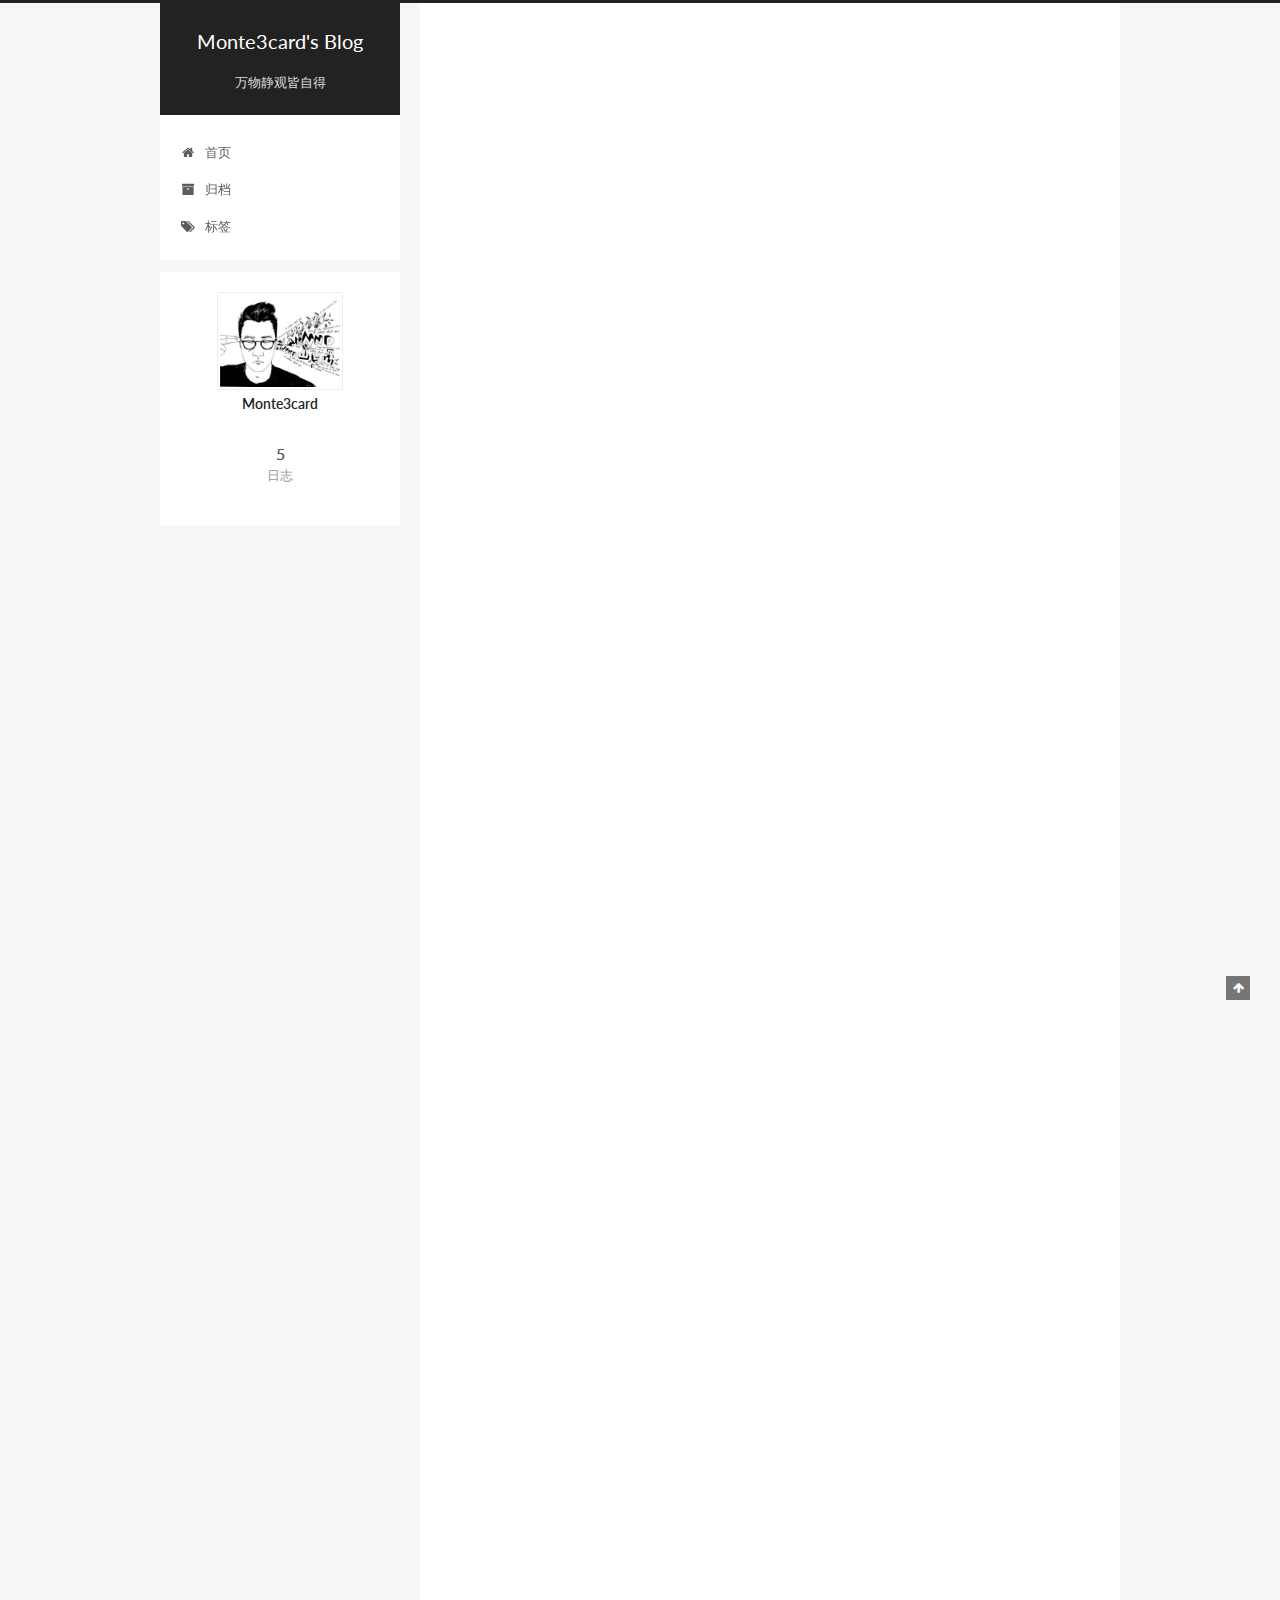
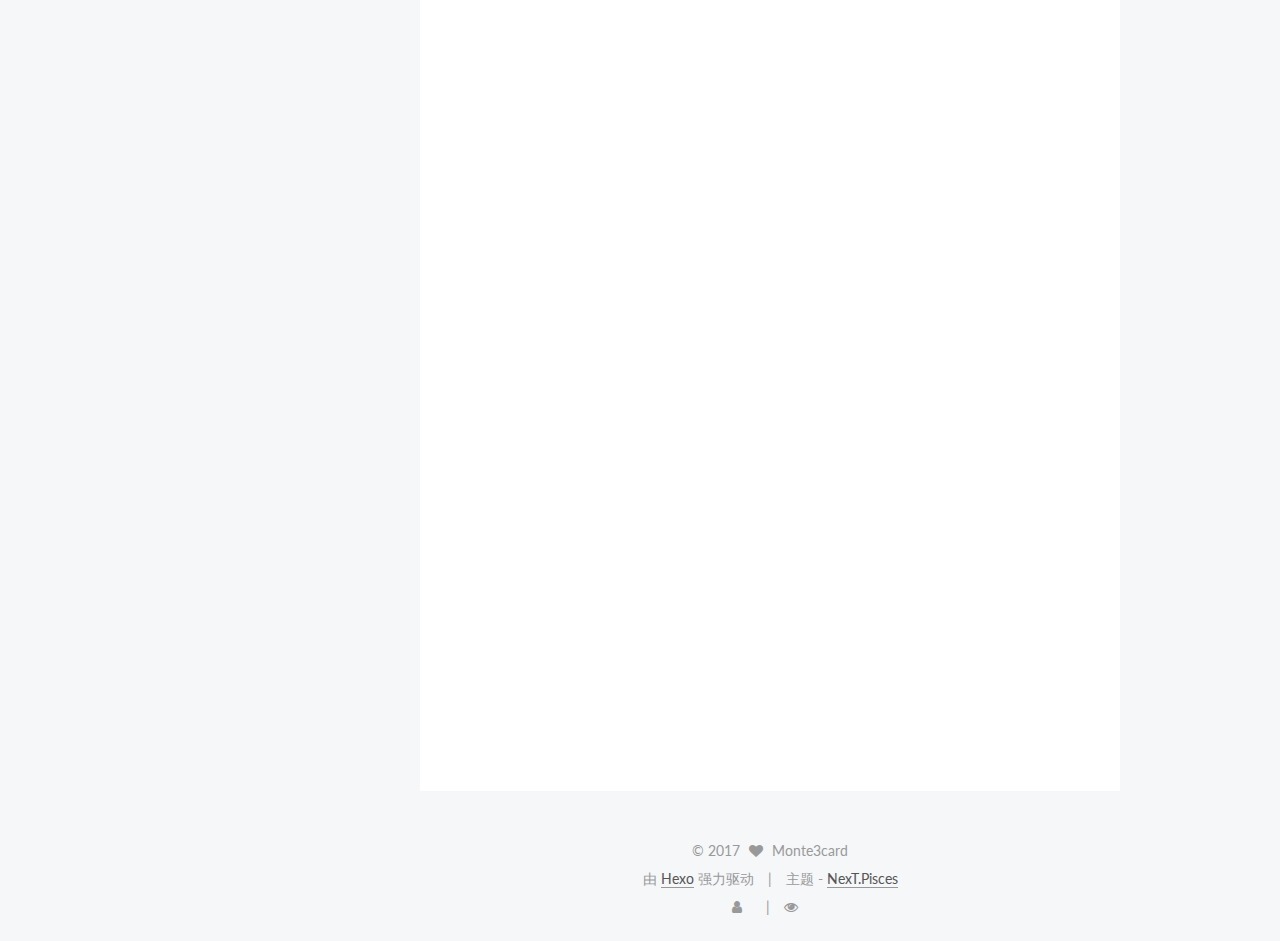
<file: index.html>
<!doctype html>



  


<html class="theme-next pisces use-motion" lang="zh-Hans">
<head>
  <meta charset="UTF-8"/>
<meta http-equiv="X-UA-Compatible" content="IE=edge" />
<meta name="viewport" content="width=device-width, initial-scale=1, maximum-scale=1"/>



<meta http-equiv="Cache-Control" content="no-transform" />
<meta http-equiv="Cache-Control" content="no-siteapp" />















  
  
  <link href="/lib/fancybox/source/jquery.fancybox.css?v=2.1.5" rel="stylesheet" type="text/css" />




  
  
  
  

  
    
    
  

  

  

  

  

  
    
    
    <link href="//fonts.googleapis.com/css?family=Lato:300,300italic,400,400italic,700,700italic&subset=latin,latin-ext" rel="stylesheet" type="text/css">
  






<link href="/lib/font-awesome/css/font-awesome.min.css?v=4.6.2" rel="stylesheet" type="text/css" />

<link href="/css/main.css?v=5.1.0" rel="stylesheet" type="text/css" />


  <meta name="keywords" content="Hexo, NexT" />








  <link rel="shortcut icon" type="image/x-icon" href="/favicon.ico?v=5.1.0" />






<meta property="og:type" content="website">
<meta property="og:title" content="Monte3card&#39;s Blog">
<meta property="og:url" content="http://monte3card.cn/index.html">
<meta property="og:site_name" content="Monte3card&#39;s Blog">
<meta name="twitter:card" content="summary">
<meta name="twitter:title" content="Monte3card&#39;s Blog">



<script type="text/javascript" id="hexo.configurations">
  var NexT = window.NexT || {};
  var CONFIG = {
    root: '/',
    scheme: 'Pisces',
    sidebar: {"position":"left","display":"post","offset":12,"offset_float":0,"b2t":false,"scrollpercent":false},
    fancybox: true,
    motion: true,
    duoshuo: {
      userId: '0',
      author: '博主'
    },
    algolia: {
      applicationID: '',
      apiKey: '',
      indexName: '',
      hits: {"per_page":10},
      labels: {"input_placeholder":"Search for Posts","hits_empty":"We didn't find any results for the search: ${query}","hits_stats":"${hits} results found in ${time} ms"}
    }
  };
</script>



  <link rel="canonical" href="http://monte3card.cn/"/>





  <title> Monte3card's Blog </title>
</head>

<body itemscope itemtype="http://schema.org/WebPage" lang="zh-Hans">

  














  
  
    
  

  <div class="container sidebar-position-left 
   page-home 
 ">
    <div class="headband"></div>

    <header id="header" class="header" itemscope itemtype="http://schema.org/WPHeader">
      <div class="header-inner"><div class="site-brand-wrapper">
  <div class="site-meta ">
    

    <div class="custom-logo-site-title">
      <a href="/"  class="brand" rel="start">
        <span class="logo-line-before"><i></i></span>
        <span class="site-title">Monte3card's Blog</span>
        <span class="logo-line-after"><i></i></span>
      </a>
    </div>
      
        <p class="site-subtitle">万物静观皆自得</p>
      
  </div>

  <div class="site-nav-toggle">
    <button>
      <span class="btn-bar"></span>
      <span class="btn-bar"></span>
      <span class="btn-bar"></span>
    </button>
  </div>
</div>

<nav class="site-nav">
  

  
    <ul id="menu" class="menu">
      
        
        <li class="menu-item menu-item-home">
          <a href="/" rel="section">
            
              <i class="menu-item-icon fa fa-fw fa-home"></i> <br />
            
            首页
          </a>
        </li>
      
        
        <li class="menu-item menu-item-archives">
          <a href="/archives" rel="section">
            
              <i class="menu-item-icon fa fa-fw fa-archive"></i> <br />
            
            归档
          </a>
        </li>
      
        
        <li class="menu-item menu-item-tags">
          <a href="/tags" rel="section">
            
              <i class="menu-item-icon fa fa-fw fa-tags"></i> <br />
            
            标签
          </a>
        </li>
      

      
    </ul>
  

  
</nav>



 </div>
    </header>

    <main id="main" class="main">
      <div class="main-inner">
        <div class="content-wrap">
          <div id="content" class="content">
            
  <section id="posts" class="posts-expand">
    
      

  

  
  
  

  <article class="post post-type-normal " itemscope itemtype="http://schema.org/Article">
    <link itemprop="mainEntityOfPage" href="http://monte3card.cn/deep3-md.html">

    <span hidden itemprop="author" itemscope itemtype="http://schema.org/Person">
      <meta itemprop="name" content="Monte3card">
      <meta itemprop="description" content="">
      <meta itemprop="image" content="/images/timg.jpg">
    </span>

    <span hidden itemprop="publisher" itemscope itemtype="http://schema.org/Organization">
      <meta itemprop="name" content="Monte3card's Blog">
    </span>

    
      <header class="post-header">

        
        
          <h1 class="post-title" itemprop="name headline">
            
            
              
                
                <a class="post-title-link" href="/deep3-md.html" itemprop="url">
                  深度学习（三）：Keras初探：多层感知机
                </a>
              
            
          </h1>
        

        <div class="post-meta">
          <span class="post-time">
            
              <span class="post-meta-item-icon">
                <i class="fa fa-calendar-o"></i>
              </span>
              
                <span class="post-meta-item-text">发表于</span>
              
              <time title="创建于" itemprop="dateCreated datePublished" datetime="2017-06-10T22:16:33+08:00">
                2017-06-10
              </time>
            

            

            
          </span>

          

          
            
          

          
          

          

          
            <div class="post-wordcount">
              
                <span class="post-meta-item-icon">
                  <i class="fa fa-file-word-o"></i>
                </span>
                
                  <span class="post-meta-item-text">字数统计</span>
                
                <span title="字数统计">
                  471
                </span>
              

              
                <span class="post-meta-divider">|</span>
              

              
                <span class="post-meta-item-icon">
                  <i class="fa fa-clock-o"></i>
                </span>
                
                  <span class="post-meta-item-text">阅读时长</span>
                
                <span title="阅读时长">
                  2
                </span>
              
            </div>
          

          

        </div>
      </header>
    


    <div class="post-body" itemprop="articleBody">

      
      

      
        
          
          之前使用Keras构建了简单的前馈神经网络，并通过SGD方式进行训练，很好地已完成红酒分类任务。现在我们通过复杂一些的任务来看看BP神经网络的性能。我们选择mnist手写数字库来进行测试，Keras包含了这个数据库，可以通过下面的方式来调用此数据库：
#通过Keras导入mnist数据库
from 
          ...
          <!--noindex-->
          <div class="post-button text-center">
            <a class="btn" href="/deep3-md.html#more" rel="contents">
              阅读全文 &raquo;
            </a>
          </div>
          <!--/noindex-->
        
      
    </div>

    <div>
      
    </div>

    <div>
      
    </div>

    <div>
      
    </div>

    <footer class="post-footer">
      

      

      

      
      
        <div class="post-eof"></div>
      
    </footer>
  </article>


    
      

  

  
  
  

  <article class="post post-type-normal " itemscope itemtype="http://schema.org/Article">
    <link itemprop="mainEntityOfPage" href="http://monte3card.cn/deep2-md.html">

    <span hidden itemprop="author" itemscope itemtype="http://schema.org/Person">
      <meta itemprop="name" content="Monte3card">
      <meta itemprop="description" content="">
      <meta itemprop="image" content="/images/timg.jpg">
    </span>

    <span hidden itemprop="publisher" itemscope itemtype="http://schema.org/Organization">
      <meta itemprop="name" content="Monte3card's Blog">
    </span>

    
      <header class="post-header">

        
        
          <h1 class="post-title" itemprop="name headline">
            
            
              
                
                <a class="post-title-link" href="/deep2-md.html" itemprop="url">
                  深度学习（二）：Keras初探：BP神经网络
                </a>
              
            
          </h1>
        

        <div class="post-meta">
          <span class="post-time">
            
              <span class="post-meta-item-icon">
                <i class="fa fa-calendar-o"></i>
              </span>
              
                <span class="post-meta-item-text">发表于</span>
              
              <time title="创建于" itemprop="dateCreated datePublished" datetime="2017-06-06T10:09:28+08:00">
                2017-06-06
              </time>
            

            

            
          </span>

          

          
            
          

          
          

          

          
            <div class="post-wordcount">
              
                <span class="post-meta-item-icon">
                  <i class="fa fa-file-word-o"></i>
                </span>
                
                  <span class="post-meta-item-text">字数统计</span>
                
                <span title="字数统计">
                  668
                </span>
              

              
                <span class="post-meta-divider">|</span>
              

              
                <span class="post-meta-item-icon">
                  <i class="fa fa-clock-o"></i>
                </span>
                
                  <span class="post-meta-item-text">阅读时长</span>
                
                <span title="阅读时长">
                  3
                </span>
              
            </div>
          

          

        </div>
      </header>
    


    <div class="post-body" itemprop="articleBody">

      
      

      
        
          
          最近在学习Keras的使用，在此整理一下相关内容。方式方法上，我想通过使用Keras构建多种常见神经网络来逐步理解Keras，这样的话，通过常见、容易理解的神经网络，一步步深入Keras使用。子曰：由也升堂矣，未入于室也。
BP神经网络使用误差逆向传播算法训练的多层前馈网络，是目前应用非常广泛的神经
          ...
          <!--noindex-->
          <div class="post-button text-center">
            <a class="btn" href="/deep2-md.html#more" rel="contents">
              阅读全文 &raquo;
            </a>
          </div>
          <!--/noindex-->
        
      
    </div>

    <div>
      
    </div>

    <div>
      
    </div>

    <div>
      
    </div>

    <footer class="post-footer">
      

      

      

      
      
        <div class="post-eof"></div>
      
    </footer>
  </article>


    
      

  

  
  
  

  <article class="post post-type-normal " itemscope itemtype="http://schema.org/Article">
    <link itemprop="mainEntityOfPage" href="http://monte3card.cn/deep1-md.html">

    <span hidden itemprop="author" itemscope itemtype="http://schema.org/Person">
      <meta itemprop="name" content="Monte3card">
      <meta itemprop="description" content="">
      <meta itemprop="image" content="/images/timg.jpg">
    </span>

    <span hidden itemprop="publisher" itemscope itemtype="http://schema.org/Organization">
      <meta itemprop="name" content="Monte3card's Blog">
    </span>

    
      <header class="post-header">

        
        
          <h1 class="post-title" itemprop="name headline">
            
            
              
                
                <a class="post-title-link" href="/deep1-md.html" itemprop="url">
                  深度学习（一）：Anaconda深度学习环境建立
                </a>
              
            
          </h1>
        

        <div class="post-meta">
          <span class="post-time">
            
              <span class="post-meta-item-icon">
                <i class="fa fa-calendar-o"></i>
              </span>
              
                <span class="post-meta-item-text">发表于</span>
              
              <time title="创建于" itemprop="dateCreated datePublished" datetime="2017-06-05T20:53:13+08:00">
                2017-06-05
              </time>
            

            

            
          </span>

          

          
            
          

          
          

          

          
            <div class="post-wordcount">
              
                <span class="post-meta-item-icon">
                  <i class="fa fa-file-word-o"></i>
                </span>
                
                  <span class="post-meta-item-text">字数统计</span>
                
                <span title="字数统计">
                  380
                </span>
              

              
                <span class="post-meta-divider">|</span>
              

              
                <span class="post-meta-item-icon">
                  <i class="fa fa-clock-o"></i>
                </span>
                
                  <span class="post-meta-item-text">阅读时长</span>
                
                <span title="阅读时长">
                  2
                </span>
              
            </div>
          

          

        </div>
      </header>
    


    <div class="post-body" itemprop="articleBody">

      
      

      
        
          
          Anaconda多环境管理针对不同应用需要不同版本python支持，比如Tensorflow只支持到python3.5.2，但是最新的Anaconda默认的已经为python3.6.1，这就需要使用conda来完成不同的应用环境的管理。

查看conda环境
conda info -e #查看当前系
          ...
          <!--noindex-->
          <div class="post-button text-center">
            <a class="btn" href="/deep1-md.html#more" rel="contents">
              阅读全文 &raquo;
            </a>
          </div>
          <!--/noindex-->
        
      
    </div>

    <div>
      
    </div>

    <div>
      
    </div>

    <div>
      
    </div>

    <footer class="post-footer">
      

      

      

      
      
        <div class="post-eof"></div>
      
    </footer>
  </article>


    
      

  

  
  
  

  <article class="post post-type-normal " itemscope itemtype="http://schema.org/Article">
    <link itemprop="mainEntityOfPage" href="http://monte3card.cn/aurora-test.html">

    <span hidden itemprop="author" itemscope itemtype="http://schema.org/Person">
      <meta itemprop="name" content="Monte3card">
      <meta itemprop="description" content="">
      <meta itemprop="image" content="/images/timg.jpg">
    </span>

    <span hidden itemprop="publisher" itemscope itemtype="http://schema.org/Organization">
      <meta itemprop="name" content="Monte3card's Blog">
    </span>

    
      <header class="post-header">

        
        
          <h1 class="post-title" itemprop="name headline">
            
            
              
                
                <a class="post-title-link" href="/aurora-test.html" itemprop="url">
                  Aurora 8B/10B初解
                </a>
              
            
          </h1>
        

        <div class="post-meta">
          <span class="post-time">
            
              <span class="post-meta-item-icon">
                <i class="fa fa-calendar-o"></i>
              </span>
              
                <span class="post-meta-item-text">发表于</span>
              
              <time title="创建于" itemprop="dateCreated datePublished" datetime="2017-06-01T12:37:30+08:00">
                2017-06-01
              </time>
            

            

            
          </span>

          

          
            
          

          
          

          

          
            <div class="post-wordcount">
              
                <span class="post-meta-item-icon">
                  <i class="fa fa-file-word-o"></i>
                </span>
                
                  <span class="post-meta-item-text">字数统计</span>
                
                <span title="字数统计">
                  262
                </span>
              

              
                <span class="post-meta-divider">|</span>
              

              
                <span class="post-meta-item-icon">
                  <i class="fa fa-clock-o"></i>
                </span>
                
                  <span class="post-meta-item-text">阅读时长</span>
                
                <span title="阅读时长">
                  1
                </span>
              
            </div>
          

          

        </div>
      </header>
    


    <div class="post-body" itemprop="articleBody">

      
      

      
        
          
          前言项目中需要快速、连续的传递某种采样数据，但是数据采样率是不稳定的，速度大约在1.2Gbps到1.5Gbps之间，且对数据传输的实时性要求较高。综上，问题是一个流数据传输的问题，初步打算使用GTP和SFP+光纤模块实现物理接口，链路层自然就想到使用Aurora总线，此文记录设计调试的过程。
硬件部
          ...
          <!--noindex-->
          <div class="post-button text-center">
            <a class="btn" href="/aurora-test.html#more" rel="contents">
              阅读全文 &raquo;
            </a>
          </div>
          <!--/noindex-->
        
      
    </div>

    <div>
      
    </div>

    <div>
      
    </div>

    <div>
      
    </div>

    <footer class="post-footer">
      

      

      

      
      
        <div class="post-eof"></div>
      
    </footer>
  </article>


    
      

  

  
  
  

  <article class="post post-type-normal " itemscope itemtype="http://schema.org/Article">
    <link itemprop="mainEntityOfPage" href="http://monte3card.cn/Test-PCIE.html">

    <span hidden itemprop="author" itemscope itemtype="http://schema.org/Person">
      <meta itemprop="name" content="Monte3card">
      <meta itemprop="description" content="">
      <meta itemprop="image" content="/images/timg.jpg">
    </span>

    <span hidden itemprop="publisher" itemscope itemtype="http://schema.org/Organization">
      <meta itemprop="name" content="Monte3card's Blog">
    </span>

    
      <header class="post-header">

        
        
          <h1 class="post-title" itemprop="name headline">
            
            
              
                
                <a class="post-title-link" href="/Test-PCIE.html" itemprop="url">
                  基于Virtex-7的PCIE-DDR3 DMA通信调试
                </a>
              
            
          </h1>
        

        <div class="post-meta">
          <span class="post-time">
            
              <span class="post-meta-item-icon">
                <i class="fa fa-calendar-o"></i>
              </span>
              
                <span class="post-meta-item-text">发表于</span>
              
              <time title="创建于" itemprop="dateCreated datePublished" datetime="2017-05-25T22:16:19+08:00">
                2017-05-25
              </time>
            

            

            
          </span>

          

          
            
          

          
          

          

          
            <div class="post-wordcount">
              
                <span class="post-meta-item-icon">
                  <i class="fa fa-file-word-o"></i>
                </span>
                
                  <span class="post-meta-item-text">字数统计</span>
                
                <span title="字数统计">
                  500
                </span>
              

              
                <span class="post-meta-divider">|</span>
              

              
                <span class="post-meta-item-icon">
                  <i class="fa fa-clock-o"></i>
                </span>
                
                  <span class="post-meta-item-text">阅读时长</span>
                
                <span title="阅读时长">
                  2
                </span>
              
            </div>
          

          

        </div>
      </header>
    


    <div class="post-body" itemprop="articleBody">

      
      

      
        
          
          最近在调试基于Virtex-7的PCIE的DMA通信。之前一直没更新vivado的版本（2014.4），所以一直再vc709的v7_xt_conn_trd例程上忙活。在VC709板子上运行还是正常的，但是移植自己的板子，由于ddr3形式不同（独立封装/内存条），就是调不通，critical　warn
          ...
          <!--noindex-->
          <div class="post-button text-center">
            <a class="btn" href="/Test-PCIE.html#more" rel="contents">
              阅读全文 &raquo;
            </a>
          </div>
          <!--/noindex-->
        
      
    </div>

    <div>
      
    </div>

    <div>
      
    </div>

    <div>
      
    </div>

    <footer class="post-footer">
      

      

      

      
      
        <div class="post-eof"></div>
      
    </footer>
  </article>


    
  </section>

  


          </div>
          


          

        </div>
        
          
  
  <div class="sidebar-toggle">
    <div class="sidebar-toggle-line-wrap">
      <span class="sidebar-toggle-line sidebar-toggle-line-first"></span>
      <span class="sidebar-toggle-line sidebar-toggle-line-middle"></span>
      <span class="sidebar-toggle-line sidebar-toggle-line-last"></span>
    </div>
  </div>

  <aside id="sidebar" class="sidebar">
    <div class="sidebar-inner">

      

      

      <section class="site-overview sidebar-panel sidebar-panel-active">
        <div class="site-author motion-element" itemprop="author" itemscope itemtype="http://schema.org/Person">
          <img class="site-author-image" itemprop="image"
               src="/images/timg.jpg"
               alt="Monte3card" />
          <p class="site-author-name" itemprop="name">Monte3card</p>
           
              <p class="site-description motion-element" itemprop="description"></p>
          
        </div>
        <nav class="site-state motion-element">

          
            <div class="site-state-item site-state-posts">
              <a href="/archives">
                <span class="site-state-item-count">5</span>
                <span class="site-state-item-name">日志</span>
              </a>
            </div>
          

          

          

        </nav>

        

        <div class="links-of-author motion-element">
          
        </div>

        
        

        
        

        


      </section>

      

      

    </div>
  </aside>


        
      </div>
    </main>

    <footer id="footer" class="footer">
      <div class="footer-inner">
        <div class="copyright" >
  
  &copy; 
  <span itemprop="copyrightYear">2017</span>
  <span class="with-love">
    <i class="fa fa-heart"></i>
  </span>
  <span class="author" itemprop="copyrightHolder">Monte3card</span>
</div>


<div class="powered-by">
  由 <a class="theme-link" href="https://hexo.io">Hexo</a> 强力驱动
</div>

<div class="theme-info">
  主题 -
  <a class="theme-link" href="https://github.com/iissnan/hexo-theme-next">
    NexT.Pisces
  </a>
</div>



        
<div class="busuanzi-count">
  <script async src="https://dn-lbstatics.qbox.me/busuanzi/2.3/busuanzi.pure.mini.js"></script>

  
    <span class="site-uv">
      <i class="fa fa-user"></i>
      <span class="busuanzi-value" id="busuanzi_value_site_uv"></span>
      
    </span>
  

  
    <span class="site-pv">
      <i class="fa fa-eye"></i>
      <span class="busuanzi-value" id="busuanzi_value_site_pv"></span>
      
    </span>
  
</div>


        
      </div>
    </footer>

    
      <div class="back-to-top">
        <i class="fa fa-arrow-up"></i>
        
      </div>
    

  </div>

  

<script type="text/javascript">
  if (Object.prototype.toString.call(window.Promise) !== '[object Function]') {
    window.Promise = null;
  }
</script>









  






  
  <script type="text/javascript" src="/lib/jquery/index.js?v=2.1.3"></script>

  
  <script type="text/javascript" src="/lib/fastclick/lib/fastclick.min.js?v=1.0.6"></script>

  
  <script type="text/javascript" src="/lib/jquery_lazyload/jquery.lazyload.js?v=1.9.7"></script>

  
  <script type="text/javascript" src="/lib/velocity/velocity.min.js?v=1.2.1"></script>

  
  <script type="text/javascript" src="/lib/velocity/velocity.ui.min.js?v=1.2.1"></script>

  
  <script type="text/javascript" src="/lib/fancybox/source/jquery.fancybox.pack.js?v=2.1.5"></script>


  


  <script type="text/javascript" src="/js/src/utils.js?v=5.1.0"></script>

  <script type="text/javascript" src="/js/src/motion.js?v=5.1.0"></script>



  
  


  <script type="text/javascript" src="/js/src/affix.js?v=5.1.0"></script>

  <script type="text/javascript" src="/js/src/schemes/pisces.js?v=5.1.0"></script>



  

  


  <script type="text/javascript" src="/js/src/bootstrap.js?v=5.1.0"></script>



  


  




	





  
    
    <script>
      var cloudTieConfig = {
        url: document.location.href, 
        sourceId: "",
        productKey: "cbf4533cde4942cca7120fc80a7f3007",
        target: "cloud-tie-wrapper"
      };
    </script>
    <script src="https://img1.ws.126.net/f2e/tie/yun/sdk/loader.js"></script>
  










  





  

  
<script>
(function(){
    var bp = document.createElement('script');
    var curProtocol = window.location.protocol.split(':')[0];
    if (curProtocol === 'https') {
        bp.src = 'https://zz.bdstatic.com/linksubmit/push.js';        
    }
    else {
        bp.src = 'http://push.zhanzhang.baidu.com/push.js';
    }
    var s = document.getElementsByTagName("script")[0];
    s.parentNode.insertBefore(bp, s);
})();
</script>


  

  

  
</body>
</html>
</file>
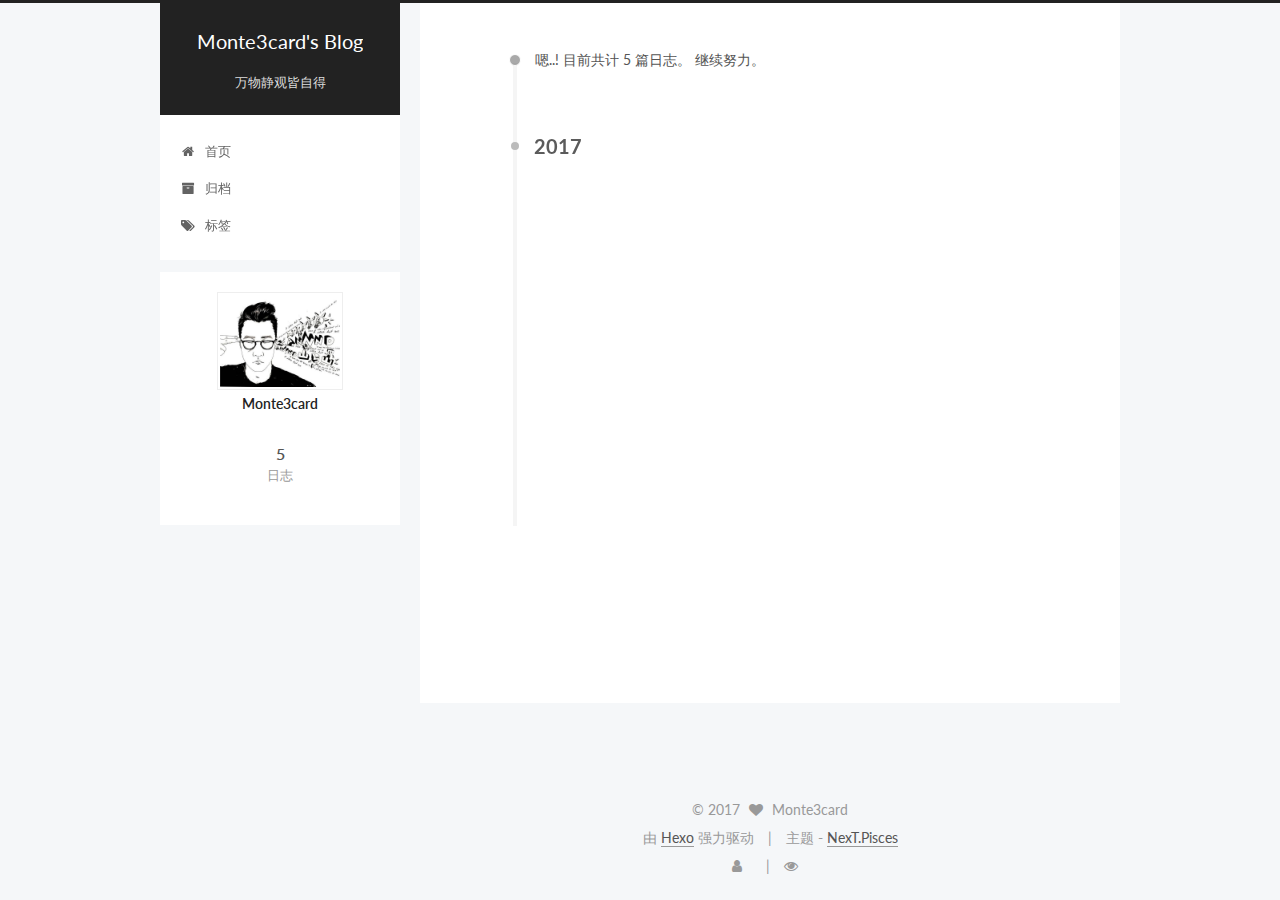
<file: archives/index.html>
<!doctype html>



  


<html class="theme-next pisces use-motion" lang="zh-Hans">
<head>
  <meta charset="UTF-8"/>
<meta http-equiv="X-UA-Compatible" content="IE=edge" />
<meta name="viewport" content="width=device-width, initial-scale=1, maximum-scale=1"/>



<meta http-equiv="Cache-Control" content="no-transform" />
<meta http-equiv="Cache-Control" content="no-siteapp" />















  
  
  <link href="/lib/fancybox/source/jquery.fancybox.css?v=2.1.5" rel="stylesheet" type="text/css" />




  
  
  
  

  
    
    
  

  

  

  

  

  
    
    
    <link href="//fonts.googleapis.com/css?family=Lato:300,300italic,400,400italic,700,700italic&subset=latin,latin-ext" rel="stylesheet" type="text/css">
  






<link href="/lib/font-awesome/css/font-awesome.min.css?v=4.6.2" rel="stylesheet" type="text/css" />

<link href="/css/main.css?v=5.1.0" rel="stylesheet" type="text/css" />


  <meta name="keywords" content="Hexo, NexT" />








  <link rel="shortcut icon" type="image/x-icon" href="/favicon.ico?v=5.1.0" />






<meta property="og:type" content="website">
<meta property="og:title" content="Monte3card&#39;s Blog">
<meta property="og:url" content="http://monte3card.cn/archives/index.html">
<meta property="og:site_name" content="Monte3card&#39;s Blog">
<meta name="twitter:card" content="summary">
<meta name="twitter:title" content="Monte3card&#39;s Blog">



<script type="text/javascript" id="hexo.configurations">
  var NexT = window.NexT || {};
  var CONFIG = {
    root: '/',
    scheme: 'Pisces',
    sidebar: {"position":"left","display":"post","offset":12,"offset_float":0,"b2t":false,"scrollpercent":false},
    fancybox: true,
    motion: true,
    duoshuo: {
      userId: '0',
      author: '博主'
    },
    algolia: {
      applicationID: '',
      apiKey: '',
      indexName: '',
      hits: {"per_page":10},
      labels: {"input_placeholder":"Search for Posts","hits_empty":"We didn't find any results for the search: ${query}","hits_stats":"${hits} results found in ${time} ms"}
    }
  };
</script>



  <link rel="canonical" href="http://monte3card.cn/archives/"/>





  <title> 归档 | Monte3card's Blog </title>
</head>

<body itemscope itemtype="http://schema.org/WebPage" lang="zh-Hans">

  














  
  
    
  

  <div class="container sidebar-position-left  page-archive  ">
    <div class="headband"></div>

    <header id="header" class="header" itemscope itemtype="http://schema.org/WPHeader">
      <div class="header-inner"><div class="site-brand-wrapper">
  <div class="site-meta ">
    

    <div class="custom-logo-site-title">
      <a href="/"  class="brand" rel="start">
        <span class="logo-line-before"><i></i></span>
        <span class="site-title">Monte3card's Blog</span>
        <span class="logo-line-after"><i></i></span>
      </a>
    </div>
      
        <p class="site-subtitle">万物静观皆自得</p>
      
  </div>

  <div class="site-nav-toggle">
    <button>
      <span class="btn-bar"></span>
      <span class="btn-bar"></span>
      <span class="btn-bar"></span>
    </button>
  </div>
</div>

<nav class="site-nav">
  

  
    <ul id="menu" class="menu">
      
        
        <li class="menu-item menu-item-home">
          <a href="/" rel="section">
            
              <i class="menu-item-icon fa fa-fw fa-home"></i> <br />
            
            首页
          </a>
        </li>
      
        
        <li class="menu-item menu-item-archives">
          <a href="/archives" rel="section">
            
              <i class="menu-item-icon fa fa-fw fa-archive"></i> <br />
            
            归档
          </a>
        </li>
      
        
        <li class="menu-item menu-item-tags">
          <a href="/tags" rel="section">
            
              <i class="menu-item-icon fa fa-fw fa-tags"></i> <br />
            
            标签
          </a>
        </li>
      

      
    </ul>
  

  
</nav>



 </div>
    </header>

    <main id="main" class="main">
      <div class="main-inner">
        <div class="content-wrap">
          <div id="content" class="content">
            

  <section id="posts" class="posts-collapse">
    <span class="archive-move-on"></span>

    <span class="archive-page-counter">
      
      
      
        
      
      嗯..! 目前共计 5 篇日志。 继续努力。
    </span>

    

      
      
      

      
        
        <div class="collection-title">
          <h2 class="archive-year motion-element" id="archive-year-2017">2017</h2>
        </div>
      
      

      

  <article class="post post-type-normal" itemscope itemtype="http://schema.org/Article">
    <header class="post-header">

      <h1 class="post-title">
        
            <a class="post-title-link" href="/deep3-md.html" itemprop="url">
              
                <span itemprop="name">深度学习（三）：Keras初探：多层感知机</span>
              
            </a>
        
      </h1>

      <div class="post-meta">
        <time class="post-time" itemprop="dateCreated"
              datetime="2017-06-10T22:16:33+08:00"
              content="2017-06-10" >
          06-10
        </time>
      </div>

    </header>
  </article>



    

      
      
      

      
      

      

  <article class="post post-type-normal" itemscope itemtype="http://schema.org/Article">
    <header class="post-header">

      <h1 class="post-title">
        
            <a class="post-title-link" href="/deep2-md.html" itemprop="url">
              
                <span itemprop="name">深度学习（二）：Keras初探：BP神经网络</span>
              
            </a>
        
      </h1>

      <div class="post-meta">
        <time class="post-time" itemprop="dateCreated"
              datetime="2017-06-06T10:09:28+08:00"
              content="2017-06-06" >
          06-06
        </time>
      </div>

    </header>
  </article>



    

      
      
      

      
      

      

  <article class="post post-type-normal" itemscope itemtype="http://schema.org/Article">
    <header class="post-header">

      <h1 class="post-title">
        
            <a class="post-title-link" href="/deep1-md.html" itemprop="url">
              
                <span itemprop="name">深度学习（一）：Anaconda深度学习环境建立</span>
              
            </a>
        
      </h1>

      <div class="post-meta">
        <time class="post-time" itemprop="dateCreated"
              datetime="2017-06-05T20:53:13+08:00"
              content="2017-06-05" >
          06-05
        </time>
      </div>

    </header>
  </article>



    

      
      
      

      
      

      

  <article class="post post-type-normal" itemscope itemtype="http://schema.org/Article">
    <header class="post-header">

      <h1 class="post-title">
        
            <a class="post-title-link" href="/aurora-test.html" itemprop="url">
              
                <span itemprop="name">Aurora 8B/10B初解</span>
              
            </a>
        
      </h1>

      <div class="post-meta">
        <time class="post-time" itemprop="dateCreated"
              datetime="2017-06-01T12:37:30+08:00"
              content="2017-06-01" >
          06-01
        </time>
      </div>

    </header>
  </article>



    

      
      
      

      
      

      

  <article class="post post-type-normal" itemscope itemtype="http://schema.org/Article">
    <header class="post-header">

      <h1 class="post-title">
        
            <a class="post-title-link" href="/Test-PCIE.html" itemprop="url">
              
                <span itemprop="name">基于Virtex-7的PCIE-DDR3 DMA通信调试</span>
              
            </a>
        
      </h1>

      <div class="post-meta">
        <time class="post-time" itemprop="dateCreated"
              datetime="2017-05-25T22:16:19+08:00"
              content="2017-05-25" >
          05-25
        </time>
      </div>

    </header>
  </article>



    

  </section>

  



          </div>
          


          

        </div>
        
          
  
  <div class="sidebar-toggle">
    <div class="sidebar-toggle-line-wrap">
      <span class="sidebar-toggle-line sidebar-toggle-line-first"></span>
      <span class="sidebar-toggle-line sidebar-toggle-line-middle"></span>
      <span class="sidebar-toggle-line sidebar-toggle-line-last"></span>
    </div>
  </div>

  <aside id="sidebar" class="sidebar">
    <div class="sidebar-inner">

      

      

      <section class="site-overview sidebar-panel sidebar-panel-active">
        <div class="site-author motion-element" itemprop="author" itemscope itemtype="http://schema.org/Person">
          <img class="site-author-image" itemprop="image"
               src="/images/timg.jpg"
               alt="Monte3card" />
          <p class="site-author-name" itemprop="name">Monte3card</p>
           
              <p class="site-description motion-element" itemprop="description"></p>
          
        </div>
        <nav class="site-state motion-element">

          
            <div class="site-state-item site-state-posts">
              <a href="/archives">
                <span class="site-state-item-count">5</span>
                <span class="site-state-item-name">日志</span>
              </a>
            </div>
          

          

          

        </nav>

        

        <div class="links-of-author motion-element">
          
        </div>

        
        

        
        

        


      </section>

      

      

    </div>
  </aside>


        
      </div>
    </main>

    <footer id="footer" class="footer">
      <div class="footer-inner">
        <div class="copyright" >
  
  &copy; 
  <span itemprop="copyrightYear">2017</span>
  <span class="with-love">
    <i class="fa fa-heart"></i>
  </span>
  <span class="author" itemprop="copyrightHolder">Monte3card</span>
</div>


<div class="powered-by">
  由 <a class="theme-link" href="https://hexo.io">Hexo</a> 强力驱动
</div>

<div class="theme-info">
  主题 -
  <a class="theme-link" href="https://github.com/iissnan/hexo-theme-next">
    NexT.Pisces
  </a>
</div>



        
<div class="busuanzi-count">
  <script async src="https://dn-lbstatics.qbox.me/busuanzi/2.3/busuanzi.pure.mini.js"></script>

  
    <span class="site-uv">
      <i class="fa fa-user"></i>
      <span class="busuanzi-value" id="busuanzi_value_site_uv"></span>
      
    </span>
  

  
    <span class="site-pv">
      <i class="fa fa-eye"></i>
      <span class="busuanzi-value" id="busuanzi_value_site_pv"></span>
      
    </span>
  
</div>


        
      </div>
    </footer>

    
      <div class="back-to-top">
        <i class="fa fa-arrow-up"></i>
        
      </div>
    

  </div>

  

<script type="text/javascript">
  if (Object.prototype.toString.call(window.Promise) !== '[object Function]') {
    window.Promise = null;
  }
</script>









  






  
  <script type="text/javascript" src="/lib/jquery/index.js?v=2.1.3"></script>

  
  <script type="text/javascript" src="/lib/fastclick/lib/fastclick.min.js?v=1.0.6"></script>

  
  <script type="text/javascript" src="/lib/jquery_lazyload/jquery.lazyload.js?v=1.9.7"></script>

  
  <script type="text/javascript" src="/lib/velocity/velocity.min.js?v=1.2.1"></script>

  
  <script type="text/javascript" src="/lib/velocity/velocity.ui.min.js?v=1.2.1"></script>

  
  <script type="text/javascript" src="/lib/fancybox/source/jquery.fancybox.pack.js?v=2.1.5"></script>


  


  <script type="text/javascript" src="/js/src/utils.js?v=5.1.0"></script>

  <script type="text/javascript" src="/js/src/motion.js?v=5.1.0"></script>



  
  


  <script type="text/javascript" src="/js/src/affix.js?v=5.1.0"></script>

  <script type="text/javascript" src="/js/src/schemes/pisces.js?v=5.1.0"></script>



  
  
    <script type="text/javascript" id="motion.page.archive">
      $('.archive-year').velocity('transition.slideLeftIn');
    </script>
  


  


  <script type="text/javascript" src="/js/src/bootstrap.js?v=5.1.0"></script>



  


  




	





  
    
    <script>
      var cloudTieConfig = {
        url: document.location.href, 
        sourceId: "",
        productKey: "cbf4533cde4942cca7120fc80a7f3007",
        target: "cloud-tie-wrapper"
      };
    </script>
    <script src="https://img1.ws.126.net/f2e/tie/yun/sdk/loader.js"></script>
  










  





  

  
<script>
(function(){
    var bp = document.createElement('script');
    var curProtocol = window.location.protocol.split(':')[0];
    if (curProtocol === 'https') {
        bp.src = 'https://zz.bdstatic.com/linksubmit/push.js';        
    }
    else {
        bp.src = 'http://push.zhanzhang.baidu.com/push.js';
    }
    var s = document.getElementsByTagName("script")[0];
    s.parentNode.insertBefore(bp, s);
})();
</script>


  

  

  
</body>
</html>
</file>
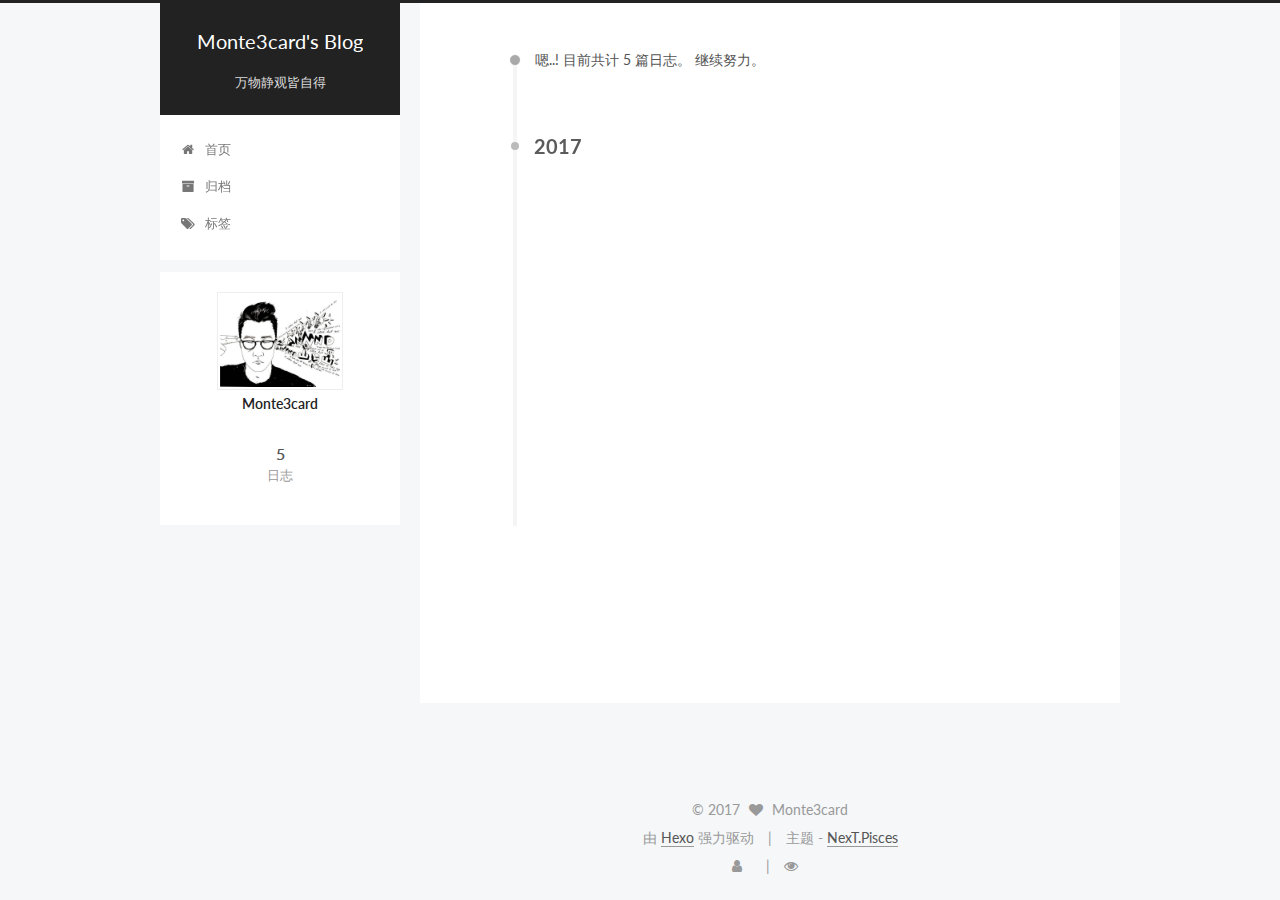
<file: archives/2017/index.html>
<!doctype html>



  


<html class="theme-next pisces use-motion" lang="zh-Hans">
<head>
  <meta charset="UTF-8"/>
<meta http-equiv="X-UA-Compatible" content="IE=edge" />
<meta name="viewport" content="width=device-width, initial-scale=1, maximum-scale=1"/>



<meta http-equiv="Cache-Control" content="no-transform" />
<meta http-equiv="Cache-Control" content="no-siteapp" />















  
  
  <link href="/lib/fancybox/source/jquery.fancybox.css?v=2.1.5" rel="stylesheet" type="text/css" />




  
  
  
  

  
    
    
  

  

  

  

  

  
    
    
    <link href="//fonts.googleapis.com/css?family=Lato:300,300italic,400,400italic,700,700italic&subset=latin,latin-ext" rel="stylesheet" type="text/css">
  






<link href="/lib/font-awesome/css/font-awesome.min.css?v=4.6.2" rel="stylesheet" type="text/css" />

<link href="/css/main.css?v=5.1.0" rel="stylesheet" type="text/css" />


  <meta name="keywords" content="Hexo, NexT" />








  <link rel="shortcut icon" type="image/x-icon" href="/favicon.ico?v=5.1.0" />






<meta property="og:type" content="website">
<meta property="og:title" content="Monte3card&#39;s Blog">
<meta property="og:url" content="http://monte3card.cn/archives/2017/index.html">
<meta property="og:site_name" content="Monte3card&#39;s Blog">
<meta name="twitter:card" content="summary">
<meta name="twitter:title" content="Monte3card&#39;s Blog">



<script type="text/javascript" id="hexo.configurations">
  var NexT = window.NexT || {};
  var CONFIG = {
    root: '/',
    scheme: 'Pisces',
    sidebar: {"position":"left","display":"post","offset":12,"offset_float":0,"b2t":false,"scrollpercent":false},
    fancybox: true,
    motion: true,
    duoshuo: {
      userId: '0',
      author: '博主'
    },
    algolia: {
      applicationID: '',
      apiKey: '',
      indexName: '',
      hits: {"per_page":10},
      labels: {"input_placeholder":"Search for Posts","hits_empty":"We didn't find any results for the search: ${query}","hits_stats":"${hits} results found in ${time} ms"}
    }
  };
</script>



  <link rel="canonical" href="http://monte3card.cn/archives/2017/"/>





  <title> 归档 | Monte3card's Blog </title>
</head>

<body itemscope itemtype="http://schema.org/WebPage" lang="zh-Hans">

  














  
  
    
  

  <div class="container sidebar-position-left  page-archive  ">
    <div class="headband"></div>

    <header id="header" class="header" itemscope itemtype="http://schema.org/WPHeader">
      <div class="header-inner"><div class="site-brand-wrapper">
  <div class="site-meta ">
    

    <div class="custom-logo-site-title">
      <a href="/"  class="brand" rel="start">
        <span class="logo-line-before"><i></i></span>
        <span class="site-title">Monte3card's Blog</span>
        <span class="logo-line-after"><i></i></span>
      </a>
    </div>
      
        <p class="site-subtitle">万物静观皆自得</p>
      
  </div>

  <div class="site-nav-toggle">
    <button>
      <span class="btn-bar"></span>
      <span class="btn-bar"></span>
      <span class="btn-bar"></span>
    </button>
  </div>
</div>

<nav class="site-nav">
  

  
    <ul id="menu" class="menu">
      
        
        <li class="menu-item menu-item-home">
          <a href="/" rel="section">
            
              <i class="menu-item-icon fa fa-fw fa-home"></i> <br />
            
            首页
          </a>
        </li>
      
        
        <li class="menu-item menu-item-archives">
          <a href="/archives" rel="section">
            
              <i class="menu-item-icon fa fa-fw fa-archive"></i> <br />
            
            归档
          </a>
        </li>
      
        
        <li class="menu-item menu-item-tags">
          <a href="/tags" rel="section">
            
              <i class="menu-item-icon fa fa-fw fa-tags"></i> <br />
            
            标签
          </a>
        </li>
      

      
    </ul>
  

  
</nav>



 </div>
    </header>

    <main id="main" class="main">
      <div class="main-inner">
        <div class="content-wrap">
          <div id="content" class="content">
            

  <section id="posts" class="posts-collapse">
    <span class="archive-move-on"></span>

    <span class="archive-page-counter">
      
      
      
        
      
      嗯..! 目前共计 5 篇日志。 继续努力。
    </span>

    

      
      
      

      
        
        <div class="collection-title">
          <h2 class="archive-year motion-element" id="archive-year-2017">2017</h2>
        </div>
      
      

      

  <article class="post post-type-normal" itemscope itemtype="http://schema.org/Article">
    <header class="post-header">

      <h1 class="post-title">
        
            <a class="post-title-link" href="/deep3-md.html" itemprop="url">
              
                <span itemprop="name">深度学习（三）：Keras初探：多层感知机</span>
              
            </a>
        
      </h1>

      <div class="post-meta">
        <time class="post-time" itemprop="dateCreated"
              datetime="2017-06-10T22:16:33+08:00"
              content="2017-06-10" >
          06-10
        </time>
      </div>

    </header>
  </article>



    

      
      
      

      
      

      

  <article class="post post-type-normal" itemscope itemtype="http://schema.org/Article">
    <header class="post-header">

      <h1 class="post-title">
        
            <a class="post-title-link" href="/deep2-md.html" itemprop="url">
              
                <span itemprop="name">深度学习（二）：Keras初探：BP神经网络</span>
              
            </a>
        
      </h1>

      <div class="post-meta">
        <time class="post-time" itemprop="dateCreated"
              datetime="2017-06-06T10:09:28+08:00"
              content="2017-06-06" >
          06-06
        </time>
      </div>

    </header>
  </article>



    

      
      
      

      
      

      

  <article class="post post-type-normal" itemscope itemtype="http://schema.org/Article">
    <header class="post-header">

      <h1 class="post-title">
        
            <a class="post-title-link" href="/deep1-md.html" itemprop="url">
              
                <span itemprop="name">深度学习（一）：Anaconda深度学习环境建立</span>
              
            </a>
        
      </h1>

      <div class="post-meta">
        <time class="post-time" itemprop="dateCreated"
              datetime="2017-06-05T20:53:13+08:00"
              content="2017-06-05" >
          06-05
        </time>
      </div>

    </header>
  </article>



    

      
      
      

      
      

      

  <article class="post post-type-normal" itemscope itemtype="http://schema.org/Article">
    <header class="post-header">

      <h1 class="post-title">
        
            <a class="post-title-link" href="/aurora-test.html" itemprop="url">
              
                <span itemprop="name">Aurora 8B/10B初解</span>
              
            </a>
        
      </h1>

      <div class="post-meta">
        <time class="post-time" itemprop="dateCreated"
              datetime="2017-06-01T12:37:30+08:00"
              content="2017-06-01" >
          06-01
        </time>
      </div>

    </header>
  </article>



    

      
      
      

      
      

      

  <article class="post post-type-normal" itemscope itemtype="http://schema.org/Article">
    <header class="post-header">

      <h1 class="post-title">
        
            <a class="post-title-link" href="/Test-PCIE.html" itemprop="url">
              
                <span itemprop="name">基于Virtex-7的PCIE-DDR3 DMA通信调试</span>
              
            </a>
        
      </h1>

      <div class="post-meta">
        <time class="post-time" itemprop="dateCreated"
              datetime="2017-05-25T22:16:19+08:00"
              content="2017-05-25" >
          05-25
        </time>
      </div>

    </header>
  </article>



    

  </section>

  



          </div>
          


          

        </div>
        
          
  
  <div class="sidebar-toggle">
    <div class="sidebar-toggle-line-wrap">
      <span class="sidebar-toggle-line sidebar-toggle-line-first"></span>
      <span class="sidebar-toggle-line sidebar-toggle-line-middle"></span>
      <span class="sidebar-toggle-line sidebar-toggle-line-last"></span>
    </div>
  </div>

  <aside id="sidebar" class="sidebar">
    <div class="sidebar-inner">

      

      

      <section class="site-overview sidebar-panel sidebar-panel-active">
        <div class="site-author motion-element" itemprop="author" itemscope itemtype="http://schema.org/Person">
          <img class="site-author-image" itemprop="image"
               src="/images/timg.jpg"
               alt="Monte3card" />
          <p class="site-author-name" itemprop="name">Monte3card</p>
           
              <p class="site-description motion-element" itemprop="description"></p>
          
        </div>
        <nav class="site-state motion-element">

          
            <div class="site-state-item site-state-posts">
              <a href="/archives">
                <span class="site-state-item-count">5</span>
                <span class="site-state-item-name">日志</span>
              </a>
            </div>
          

          

          

        </nav>

        

        <div class="links-of-author motion-element">
          
        </div>

        
        

        
        

        


      </section>

      

      

    </div>
  </aside>


        
      </div>
    </main>

    <footer id="footer" class="footer">
      <div class="footer-inner">
        <div class="copyright" >
  
  &copy; 
  <span itemprop="copyrightYear">2017</span>
  <span class="with-love">
    <i class="fa fa-heart"></i>
  </span>
  <span class="author" itemprop="copyrightHolder">Monte3card</span>
</div>


<div class="powered-by">
  由 <a class="theme-link" href="https://hexo.io">Hexo</a> 强力驱动
</div>

<div class="theme-info">
  主题 -
  <a class="theme-link" href="https://github.com/iissnan/hexo-theme-next">
    NexT.Pisces
  </a>
</div>



        
<div class="busuanzi-count">
  <script async src="https://dn-lbstatics.qbox.me/busuanzi/2.3/busuanzi.pure.mini.js"></script>

  
    <span class="site-uv">
      <i class="fa fa-user"></i>
      <span class="busuanzi-value" id="busuanzi_value_site_uv"></span>
      
    </span>
  

  
    <span class="site-pv">
      <i class="fa fa-eye"></i>
      <span class="busuanzi-value" id="busuanzi_value_site_pv"></span>
      
    </span>
  
</div>


        
      </div>
    </footer>

    
      <div class="back-to-top">
        <i class="fa fa-arrow-up"></i>
        
      </div>
    

  </div>

  

<script type="text/javascript">
  if (Object.prototype.toString.call(window.Promise) !== '[object Function]') {
    window.Promise = null;
  }
</script>









  






  
  <script type="text/javascript" src="/lib/jquery/index.js?v=2.1.3"></script>

  
  <script type="text/javascript" src="/lib/fastclick/lib/fastclick.min.js?v=1.0.6"></script>

  
  <script type="text/javascript" src="/lib/jquery_lazyload/jquery.lazyload.js?v=1.9.7"></script>

  
  <script type="text/javascript" src="/lib/velocity/velocity.min.js?v=1.2.1"></script>

  
  <script type="text/javascript" src="/lib/velocity/velocity.ui.min.js?v=1.2.1"></script>

  
  <script type="text/javascript" src="/lib/fancybox/source/jquery.fancybox.pack.js?v=2.1.5"></script>


  


  <script type="text/javascript" src="/js/src/utils.js?v=5.1.0"></script>

  <script type="text/javascript" src="/js/src/motion.js?v=5.1.0"></script>



  
  


  <script type="text/javascript" src="/js/src/affix.js?v=5.1.0"></script>

  <script type="text/javascript" src="/js/src/schemes/pisces.js?v=5.1.0"></script>



  
  
    <script type="text/javascript" id="motion.page.archive">
      $('.archive-year').velocity('transition.slideLeftIn');
    </script>
  


  


  <script type="text/javascript" src="/js/src/bootstrap.js?v=5.1.0"></script>



  


  




	





  
    
    <script>
      var cloudTieConfig = {
        url: document.location.href, 
        sourceId: "",
        productKey: "cbf4533cde4942cca7120fc80a7f3007",
        target: "cloud-tie-wrapper"
      };
    </script>
    <script src="https://img1.ws.126.net/f2e/tie/yun/sdk/loader.js"></script>
  










  





  

  
<script>
(function(){
    var bp = document.createElement('script');
    var curProtocol = window.location.protocol.split(':')[0];
    if (curProtocol === 'https') {
        bp.src = 'https://zz.bdstatic.com/linksubmit/push.js';        
    }
    else {
        bp.src = 'http://push.zhanzhang.baidu.com/push.js';
    }
    var s = document.getElementsByTagName("script")[0];
    s.parentNode.insertBefore(bp, s);
})();
</script>


  

  

  
</body>
</html>
</file>
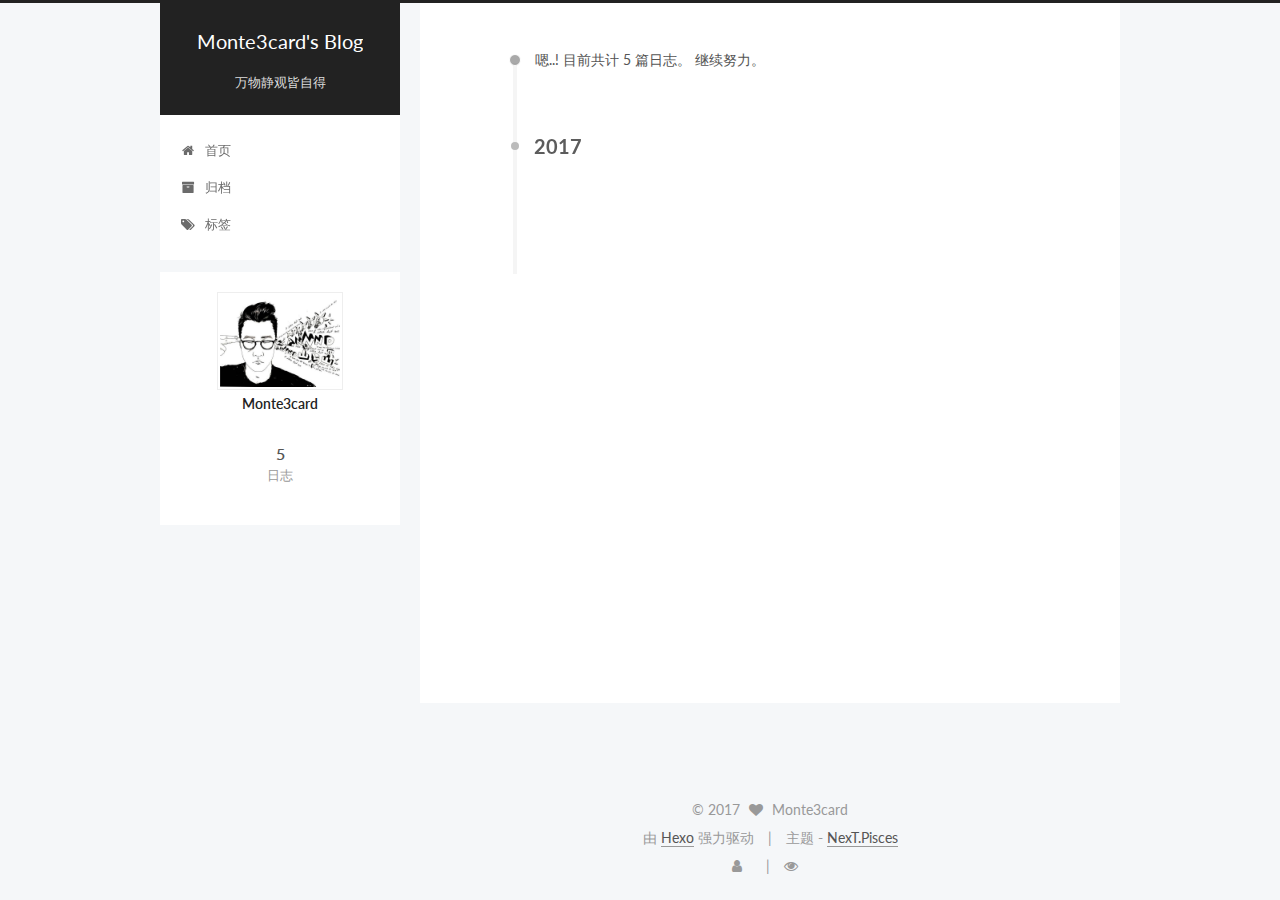
<file: archives/2017/05/index.html>
<!doctype html>



  


<html class="theme-next pisces use-motion" lang="zh-Hans">
<head>
  <meta charset="UTF-8"/>
<meta http-equiv="X-UA-Compatible" content="IE=edge" />
<meta name="viewport" content="width=device-width, initial-scale=1, maximum-scale=1"/>



<meta http-equiv="Cache-Control" content="no-transform" />
<meta http-equiv="Cache-Control" content="no-siteapp" />















  
  
  <link href="/lib/fancybox/source/jquery.fancybox.css?v=2.1.5" rel="stylesheet" type="text/css" />




  
  
  
  

  
    
    
  

  

  

  

  

  
    
    
    <link href="//fonts.googleapis.com/css?family=Lato:300,300italic,400,400italic,700,700italic&subset=latin,latin-ext" rel="stylesheet" type="text/css">
  






<link href="/lib/font-awesome/css/font-awesome.min.css?v=4.6.2" rel="stylesheet" type="text/css" />

<link href="/css/main.css?v=5.1.0" rel="stylesheet" type="text/css" />


  <meta name="keywords" content="Hexo, NexT" />








  <link rel="shortcut icon" type="image/x-icon" href="/favicon.ico?v=5.1.0" />






<meta property="og:type" content="website">
<meta property="og:title" content="Monte3card&#39;s Blog">
<meta property="og:url" content="http://monte3card.cn/archives/2017/05/index.html">
<meta property="og:site_name" content="Monte3card&#39;s Blog">
<meta name="twitter:card" content="summary">
<meta name="twitter:title" content="Monte3card&#39;s Blog">



<script type="text/javascript" id="hexo.configurations">
  var NexT = window.NexT || {};
  var CONFIG = {
    root: '/',
    scheme: 'Pisces',
    sidebar: {"position":"left","display":"post","offset":12,"offset_float":0,"b2t":false,"scrollpercent":false},
    fancybox: true,
    motion: true,
    duoshuo: {
      userId: '0',
      author: '博主'
    },
    algolia: {
      applicationID: '',
      apiKey: '',
      indexName: '',
      hits: {"per_page":10},
      labels: {"input_placeholder":"Search for Posts","hits_empty":"We didn't find any results for the search: ${query}","hits_stats":"${hits} results found in ${time} ms"}
    }
  };
</script>



  <link rel="canonical" href="http://monte3card.cn/archives/2017/05/"/>





  <title> 归档 | Monte3card's Blog </title>
</head>

<body itemscope itemtype="http://schema.org/WebPage" lang="zh-Hans">

  














  
  
    
  

  <div class="container sidebar-position-left  page-archive  ">
    <div class="headband"></div>

    <header id="header" class="header" itemscope itemtype="http://schema.org/WPHeader">
      <div class="header-inner"><div class="site-brand-wrapper">
  <div class="site-meta ">
    

    <div class="custom-logo-site-title">
      <a href="/"  class="brand" rel="start">
        <span class="logo-line-before"><i></i></span>
        <span class="site-title">Monte3card's Blog</span>
        <span class="logo-line-after"><i></i></span>
      </a>
    </div>
      
        <p class="site-subtitle">万物静观皆自得</p>
      
  </div>

  <div class="site-nav-toggle">
    <button>
      <span class="btn-bar"></span>
      <span class="btn-bar"></span>
      <span class="btn-bar"></span>
    </button>
  </div>
</div>

<nav class="site-nav">
  

  
    <ul id="menu" class="menu">
      
        
        <li class="menu-item menu-item-home">
          <a href="/" rel="section">
            
              <i class="menu-item-icon fa fa-fw fa-home"></i> <br />
            
            首页
          </a>
        </li>
      
        
        <li class="menu-item menu-item-archives">
          <a href="/archives" rel="section">
            
              <i class="menu-item-icon fa fa-fw fa-archive"></i> <br />
            
            归档
          </a>
        </li>
      
        
        <li class="menu-item menu-item-tags">
          <a href="/tags" rel="section">
            
              <i class="menu-item-icon fa fa-fw fa-tags"></i> <br />
            
            标签
          </a>
        </li>
      

      
    </ul>
  

  
</nav>



 </div>
    </header>

    <main id="main" class="main">
      <div class="main-inner">
        <div class="content-wrap">
          <div id="content" class="content">
            

  <section id="posts" class="posts-collapse">
    <span class="archive-move-on"></span>

    <span class="archive-page-counter">
      
      
      
        
      
      嗯..! 目前共计 5 篇日志。 继续努力。
    </span>

    

      
      
      

      
        
        <div class="collection-title">
          <h2 class="archive-year motion-element" id="archive-year-2017">2017</h2>
        </div>
      
      

      

  <article class="post post-type-normal" itemscope itemtype="http://schema.org/Article">
    <header class="post-header">

      <h1 class="post-title">
        
            <a class="post-title-link" href="/Test-PCIE.html" itemprop="url">
              
                <span itemprop="name">基于Virtex-7的PCIE-DDR3 DMA通信调试</span>
              
            </a>
        
      </h1>

      <div class="post-meta">
        <time class="post-time" itemprop="dateCreated"
              datetime="2017-05-25T22:16:19+08:00"
              content="2017-05-25" >
          05-25
        </time>
      </div>

    </header>
  </article>



    

  </section>

  



          </div>
          


          

        </div>
        
          
  
  <div class="sidebar-toggle">
    <div class="sidebar-toggle-line-wrap">
      <span class="sidebar-toggle-line sidebar-toggle-line-first"></span>
      <span class="sidebar-toggle-line sidebar-toggle-line-middle"></span>
      <span class="sidebar-toggle-line sidebar-toggle-line-last"></span>
    </div>
  </div>

  <aside id="sidebar" class="sidebar">
    <div class="sidebar-inner">

      

      

      <section class="site-overview sidebar-panel sidebar-panel-active">
        <div class="site-author motion-element" itemprop="author" itemscope itemtype="http://schema.org/Person">
          <img class="site-author-image" itemprop="image"
               src="/images/timg.jpg"
               alt="Monte3card" />
          <p class="site-author-name" itemprop="name">Monte3card</p>
           
              <p class="site-description motion-element" itemprop="description"></p>
          
        </div>
        <nav class="site-state motion-element">

          
            <div class="site-state-item site-state-posts">
              <a href="/archives">
                <span class="site-state-item-count">5</span>
                <span class="site-state-item-name">日志</span>
              </a>
            </div>
          

          

          

        </nav>

        

        <div class="links-of-author motion-element">
          
        </div>

        
        

        
        

        


      </section>

      

      

    </div>
  </aside>


        
      </div>
    </main>

    <footer id="footer" class="footer">
      <div class="footer-inner">
        <div class="copyright" >
  
  &copy; 
  <span itemprop="copyrightYear">2017</span>
  <span class="with-love">
    <i class="fa fa-heart"></i>
  </span>
  <span class="author" itemprop="copyrightHolder">Monte3card</span>
</div>


<div class="powered-by">
  由 <a class="theme-link" href="https://hexo.io">Hexo</a> 强力驱动
</div>

<div class="theme-info">
  主题 -
  <a class="theme-link" href="https://github.com/iissnan/hexo-theme-next">
    NexT.Pisces
  </a>
</div>



        
<div class="busuanzi-count">
  <script async src="https://dn-lbstatics.qbox.me/busuanzi/2.3/busuanzi.pure.mini.js"></script>

  
    <span class="site-uv">
      <i class="fa fa-user"></i>
      <span class="busuanzi-value" id="busuanzi_value_site_uv"></span>
      
    </span>
  

  
    <span class="site-pv">
      <i class="fa fa-eye"></i>
      <span class="busuanzi-value" id="busuanzi_value_site_pv"></span>
      
    </span>
  
</div>


        
      </div>
    </footer>

    
      <div class="back-to-top">
        <i class="fa fa-arrow-up"></i>
        
      </div>
    

  </div>

  

<script type="text/javascript">
  if (Object.prototype.toString.call(window.Promise) !== '[object Function]') {
    window.Promise = null;
  }
</script>









  






  
  <script type="text/javascript" src="/lib/jquery/index.js?v=2.1.3"></script>

  
  <script type="text/javascript" src="/lib/fastclick/lib/fastclick.min.js?v=1.0.6"></script>

  
  <script type="text/javascript" src="/lib/jquery_lazyload/jquery.lazyload.js?v=1.9.7"></script>

  
  <script type="text/javascript" src="/lib/velocity/velocity.min.js?v=1.2.1"></script>

  
  <script type="text/javascript" src="/lib/velocity/velocity.ui.min.js?v=1.2.1"></script>

  
  <script type="text/javascript" src="/lib/fancybox/source/jquery.fancybox.pack.js?v=2.1.5"></script>


  


  <script type="text/javascript" src="/js/src/utils.js?v=5.1.0"></script>

  <script type="text/javascript" src="/js/src/motion.js?v=5.1.0"></script>



  
  


  <script type="text/javascript" src="/js/src/affix.js?v=5.1.0"></script>

  <script type="text/javascript" src="/js/src/schemes/pisces.js?v=5.1.0"></script>



  
  
    <script type="text/javascript" id="motion.page.archive">
      $('.archive-year').velocity('transition.slideLeftIn');
    </script>
  


  


  <script type="text/javascript" src="/js/src/bootstrap.js?v=5.1.0"></script>



  


  




	





  
    
    <script>
      var cloudTieConfig = {
        url: document.location.href, 
        sourceId: "",
        productKey: "cbf4533cde4942cca7120fc80a7f3007",
        target: "cloud-tie-wrapper"
      };
    </script>
    <script src="https://img1.ws.126.net/f2e/tie/yun/sdk/loader.js"></script>
  










  





  

  
<script>
(function(){
    var bp = document.createElement('script');
    var curProtocol = window.location.protocol.split(':')[0];
    if (curProtocol === 'https') {
        bp.src = 'https://zz.bdstatic.com/linksubmit/push.js';        
    }
    else {
        bp.src = 'http://push.zhanzhang.baidu.com/push.js';
    }
    var s = document.getElementsByTagName("script")[0];
    s.parentNode.insertBefore(bp, s);
})();
</script>


  

  

  
</body>
</html>
</file>
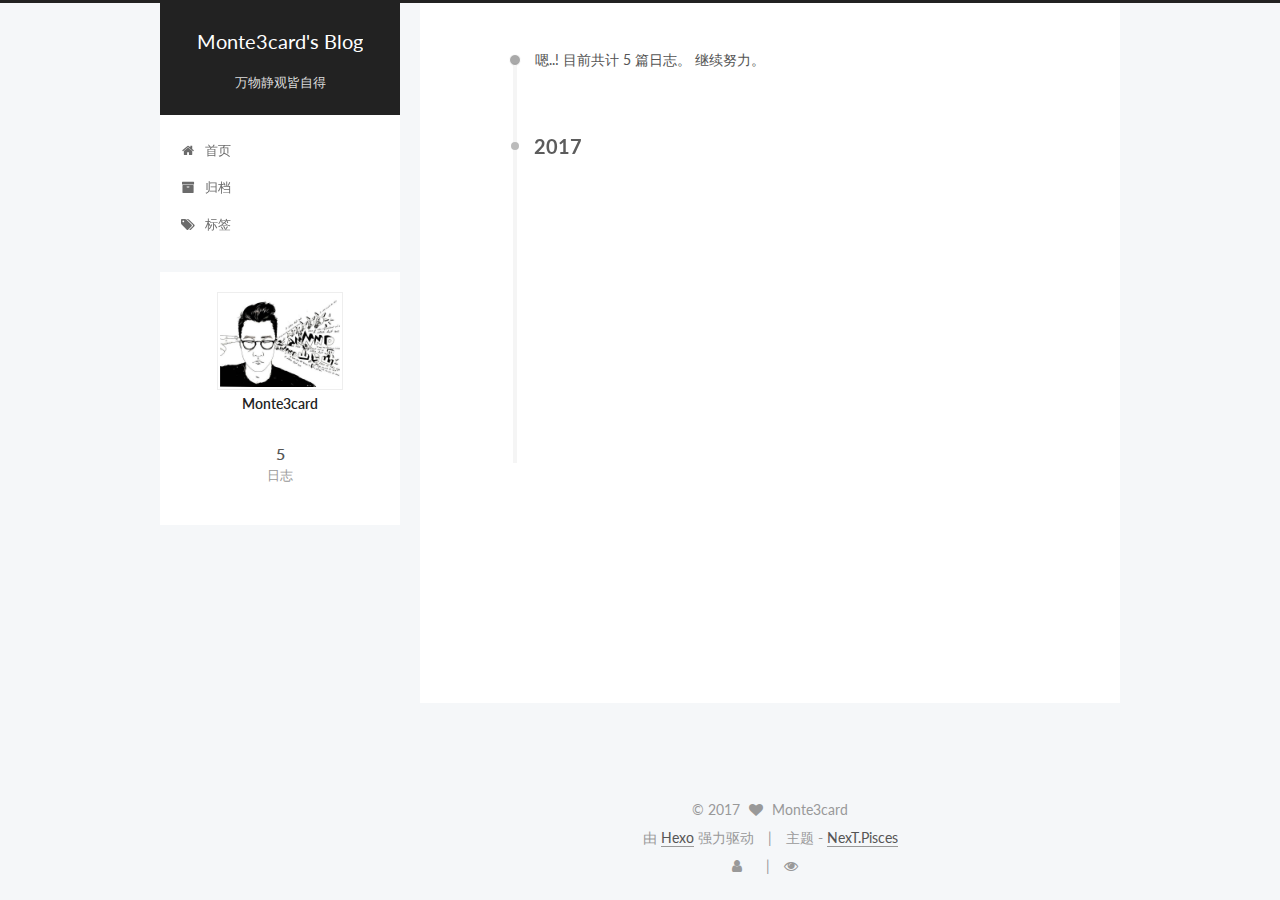
<file: archives/2017/06/index.html>
<!doctype html>



  


<html class="theme-next pisces use-motion" lang="zh-Hans">
<head>
  <meta charset="UTF-8"/>
<meta http-equiv="X-UA-Compatible" content="IE=edge" />
<meta name="viewport" content="width=device-width, initial-scale=1, maximum-scale=1"/>



<meta http-equiv="Cache-Control" content="no-transform" />
<meta http-equiv="Cache-Control" content="no-siteapp" />















  
  
  <link href="/lib/fancybox/source/jquery.fancybox.css?v=2.1.5" rel="stylesheet" type="text/css" />




  
  
  
  

  
    
    
  

  

  

  

  

  
    
    
    <link href="//fonts.googleapis.com/css?family=Lato:300,300italic,400,400italic,700,700italic&subset=latin,latin-ext" rel="stylesheet" type="text/css">
  






<link href="/lib/font-awesome/css/font-awesome.min.css?v=4.6.2" rel="stylesheet" type="text/css" />

<link href="/css/main.css?v=5.1.0" rel="stylesheet" type="text/css" />


  <meta name="keywords" content="Hexo, NexT" />








  <link rel="shortcut icon" type="image/x-icon" href="/favicon.ico?v=5.1.0" />






<meta property="og:type" content="website">
<meta property="og:title" content="Monte3card&#39;s Blog">
<meta property="og:url" content="http://monte3card.cn/archives/2017/06/index.html">
<meta property="og:site_name" content="Monte3card&#39;s Blog">
<meta name="twitter:card" content="summary">
<meta name="twitter:title" content="Monte3card&#39;s Blog">



<script type="text/javascript" id="hexo.configurations">
  var NexT = window.NexT || {};
  var CONFIG = {
    root: '/',
    scheme: 'Pisces',
    sidebar: {"position":"left","display":"post","offset":12,"offset_float":0,"b2t":false,"scrollpercent":false},
    fancybox: true,
    motion: true,
    duoshuo: {
      userId: '0',
      author: '博主'
    },
    algolia: {
      applicationID: '',
      apiKey: '',
      indexName: '',
      hits: {"per_page":10},
      labels: {"input_placeholder":"Search for Posts","hits_empty":"We didn't find any results for the search: ${query}","hits_stats":"${hits} results found in ${time} ms"}
    }
  };
</script>



  <link rel="canonical" href="http://monte3card.cn/archives/2017/06/"/>





  <title> 归档 | Monte3card's Blog </title>
</head>

<body itemscope itemtype="http://schema.org/WebPage" lang="zh-Hans">

  














  
  
    
  

  <div class="container sidebar-position-left  page-archive  ">
    <div class="headband"></div>

    <header id="header" class="header" itemscope itemtype="http://schema.org/WPHeader">
      <div class="header-inner"><div class="site-brand-wrapper">
  <div class="site-meta ">
    

    <div class="custom-logo-site-title">
      <a href="/"  class="brand" rel="start">
        <span class="logo-line-before"><i></i></span>
        <span class="site-title">Monte3card's Blog</span>
        <span class="logo-line-after"><i></i></span>
      </a>
    </div>
      
        <p class="site-subtitle">万物静观皆自得</p>
      
  </div>

  <div class="site-nav-toggle">
    <button>
      <span class="btn-bar"></span>
      <span class="btn-bar"></span>
      <span class="btn-bar"></span>
    </button>
  </div>
</div>

<nav class="site-nav">
  

  
    <ul id="menu" class="menu">
      
        
        <li class="menu-item menu-item-home">
          <a href="/" rel="section">
            
              <i class="menu-item-icon fa fa-fw fa-home"></i> <br />
            
            首页
          </a>
        </li>
      
        
        <li class="menu-item menu-item-archives">
          <a href="/archives" rel="section">
            
              <i class="menu-item-icon fa fa-fw fa-archive"></i> <br />
            
            归档
          </a>
        </li>
      
        
        <li class="menu-item menu-item-tags">
          <a href="/tags" rel="section">
            
              <i class="menu-item-icon fa fa-fw fa-tags"></i> <br />
            
            标签
          </a>
        </li>
      

      
    </ul>
  

  
</nav>



 </div>
    </header>

    <main id="main" class="main">
      <div class="main-inner">
        <div class="content-wrap">
          <div id="content" class="content">
            

  <section id="posts" class="posts-collapse">
    <span class="archive-move-on"></span>

    <span class="archive-page-counter">
      
      
      
        
      
      嗯..! 目前共计 5 篇日志。 继续努力。
    </span>

    

      
      
      

      
        
        <div class="collection-title">
          <h2 class="archive-year motion-element" id="archive-year-2017">2017</h2>
        </div>
      
      

      

  <article class="post post-type-normal" itemscope itemtype="http://schema.org/Article">
    <header class="post-header">

      <h1 class="post-title">
        
            <a class="post-title-link" href="/deep3-md.html" itemprop="url">
              
                <span itemprop="name">深度学习（三）：Keras初探：多层感知机</span>
              
            </a>
        
      </h1>

      <div class="post-meta">
        <time class="post-time" itemprop="dateCreated"
              datetime="2017-06-10T22:16:33+08:00"
              content="2017-06-10" >
          06-10
        </time>
      </div>

    </header>
  </article>



    

      
      
      

      
      

      

  <article class="post post-type-normal" itemscope itemtype="http://schema.org/Article">
    <header class="post-header">

      <h1 class="post-title">
        
            <a class="post-title-link" href="/deep2-md.html" itemprop="url">
              
                <span itemprop="name">深度学习（二）：Keras初探：BP神经网络</span>
              
            </a>
        
      </h1>

      <div class="post-meta">
        <time class="post-time" itemprop="dateCreated"
              datetime="2017-06-06T10:09:28+08:00"
              content="2017-06-06" >
          06-06
        </time>
      </div>

    </header>
  </article>



    

      
      
      

      
      

      

  <article class="post post-type-normal" itemscope itemtype="http://schema.org/Article">
    <header class="post-header">

      <h1 class="post-title">
        
            <a class="post-title-link" href="/deep1-md.html" itemprop="url">
              
                <span itemprop="name">深度学习（一）：Anaconda深度学习环境建立</span>
              
            </a>
        
      </h1>

      <div class="post-meta">
        <time class="post-time" itemprop="dateCreated"
              datetime="2017-06-05T20:53:13+08:00"
              content="2017-06-05" >
          06-05
        </time>
      </div>

    </header>
  </article>



    

      
      
      

      
      

      

  <article class="post post-type-normal" itemscope itemtype="http://schema.org/Article">
    <header class="post-header">

      <h1 class="post-title">
        
            <a class="post-title-link" href="/aurora-test.html" itemprop="url">
              
                <span itemprop="name">Aurora 8B/10B初解</span>
              
            </a>
        
      </h1>

      <div class="post-meta">
        <time class="post-time" itemprop="dateCreated"
              datetime="2017-06-01T12:37:30+08:00"
              content="2017-06-01" >
          06-01
        </time>
      </div>

    </header>
  </article>



    

  </section>

  



          </div>
          


          

        </div>
        
          
  
  <div class="sidebar-toggle">
    <div class="sidebar-toggle-line-wrap">
      <span class="sidebar-toggle-line sidebar-toggle-line-first"></span>
      <span class="sidebar-toggle-line sidebar-toggle-line-middle"></span>
      <span class="sidebar-toggle-line sidebar-toggle-line-last"></span>
    </div>
  </div>

  <aside id="sidebar" class="sidebar">
    <div class="sidebar-inner">

      

      

      <section class="site-overview sidebar-panel sidebar-panel-active">
        <div class="site-author motion-element" itemprop="author" itemscope itemtype="http://schema.org/Person">
          <img class="site-author-image" itemprop="image"
               src="/images/timg.jpg"
               alt="Monte3card" />
          <p class="site-author-name" itemprop="name">Monte3card</p>
           
              <p class="site-description motion-element" itemprop="description"></p>
          
        </div>
        <nav class="site-state motion-element">

          
            <div class="site-state-item site-state-posts">
              <a href="/archives">
                <span class="site-state-item-count">5</span>
                <span class="site-state-item-name">日志</span>
              </a>
            </div>
          

          

          

        </nav>

        

        <div class="links-of-author motion-element">
          
        </div>

        
        

        
        

        


      </section>

      

      

    </div>
  </aside>


        
      </div>
    </main>

    <footer id="footer" class="footer">
      <div class="footer-inner">
        <div class="copyright" >
  
  &copy; 
  <span itemprop="copyrightYear">2017</span>
  <span class="with-love">
    <i class="fa fa-heart"></i>
  </span>
  <span class="author" itemprop="copyrightHolder">Monte3card</span>
</div>


<div class="powered-by">
  由 <a class="theme-link" href="https://hexo.io">Hexo</a> 强力驱动
</div>

<div class="theme-info">
  主题 -
  <a class="theme-link" href="https://github.com/iissnan/hexo-theme-next">
    NexT.Pisces
  </a>
</div>



        
<div class="busuanzi-count">
  <script async src="https://dn-lbstatics.qbox.me/busuanzi/2.3/busuanzi.pure.mini.js"></script>

  
    <span class="site-uv">
      <i class="fa fa-user"></i>
      <span class="busuanzi-value" id="busuanzi_value_site_uv"></span>
      
    </span>
  

  
    <span class="site-pv">
      <i class="fa fa-eye"></i>
      <span class="busuanzi-value" id="busuanzi_value_site_pv"></span>
      
    </span>
  
</div>


        
      </div>
    </footer>

    
      <div class="back-to-top">
        <i class="fa fa-arrow-up"></i>
        
      </div>
    

  </div>

  

<script type="text/javascript">
  if (Object.prototype.toString.call(window.Promise) !== '[object Function]') {
    window.Promise = null;
  }
</script>









  






  
  <script type="text/javascript" src="/lib/jquery/index.js?v=2.1.3"></script>

  
  <script type="text/javascript" src="/lib/fastclick/lib/fastclick.min.js?v=1.0.6"></script>

  
  <script type="text/javascript" src="/lib/jquery_lazyload/jquery.lazyload.js?v=1.9.7"></script>

  
  <script type="text/javascript" src="/lib/velocity/velocity.min.js?v=1.2.1"></script>

  
  <script type="text/javascript" src="/lib/velocity/velocity.ui.min.js?v=1.2.1"></script>

  
  <script type="text/javascript" src="/lib/fancybox/source/jquery.fancybox.pack.js?v=2.1.5"></script>


  


  <script type="text/javascript" src="/js/src/utils.js?v=5.1.0"></script>

  <script type="text/javascript" src="/js/src/motion.js?v=5.1.0"></script>



  
  


  <script type="text/javascript" src="/js/src/affix.js?v=5.1.0"></script>

  <script type="text/javascript" src="/js/src/schemes/pisces.js?v=5.1.0"></script>



  
  
    <script type="text/javascript" id="motion.page.archive">
      $('.archive-year').velocity('transition.slideLeftIn');
    </script>
  


  


  <script type="text/javascript" src="/js/src/bootstrap.js?v=5.1.0"></script>



  


  




	





  
    
    <script>
      var cloudTieConfig = {
        url: document.location.href, 
        sourceId: "",
        productKey: "cbf4533cde4942cca7120fc80a7f3007",
        target: "cloud-tie-wrapper"
      };
    </script>
    <script src="https://img1.ws.126.net/f2e/tie/yun/sdk/loader.js"></script>
  










  





  

  
<script>
(function(){
    var bp = document.createElement('script');
    var curProtocol = window.location.protocol.split(':')[0];
    if (curProtocol === 'https') {
        bp.src = 'https://zz.bdstatic.com/linksubmit/push.js';        
    }
    else {
        bp.src = 'http://push.zhanzhang.baidu.com/push.js';
    }
    var s = document.getElementsByTagName("script")[0];
    s.parentNode.insertBefore(bp, s);
})();
</script>


  

  

  
</body>
</html>
</file>
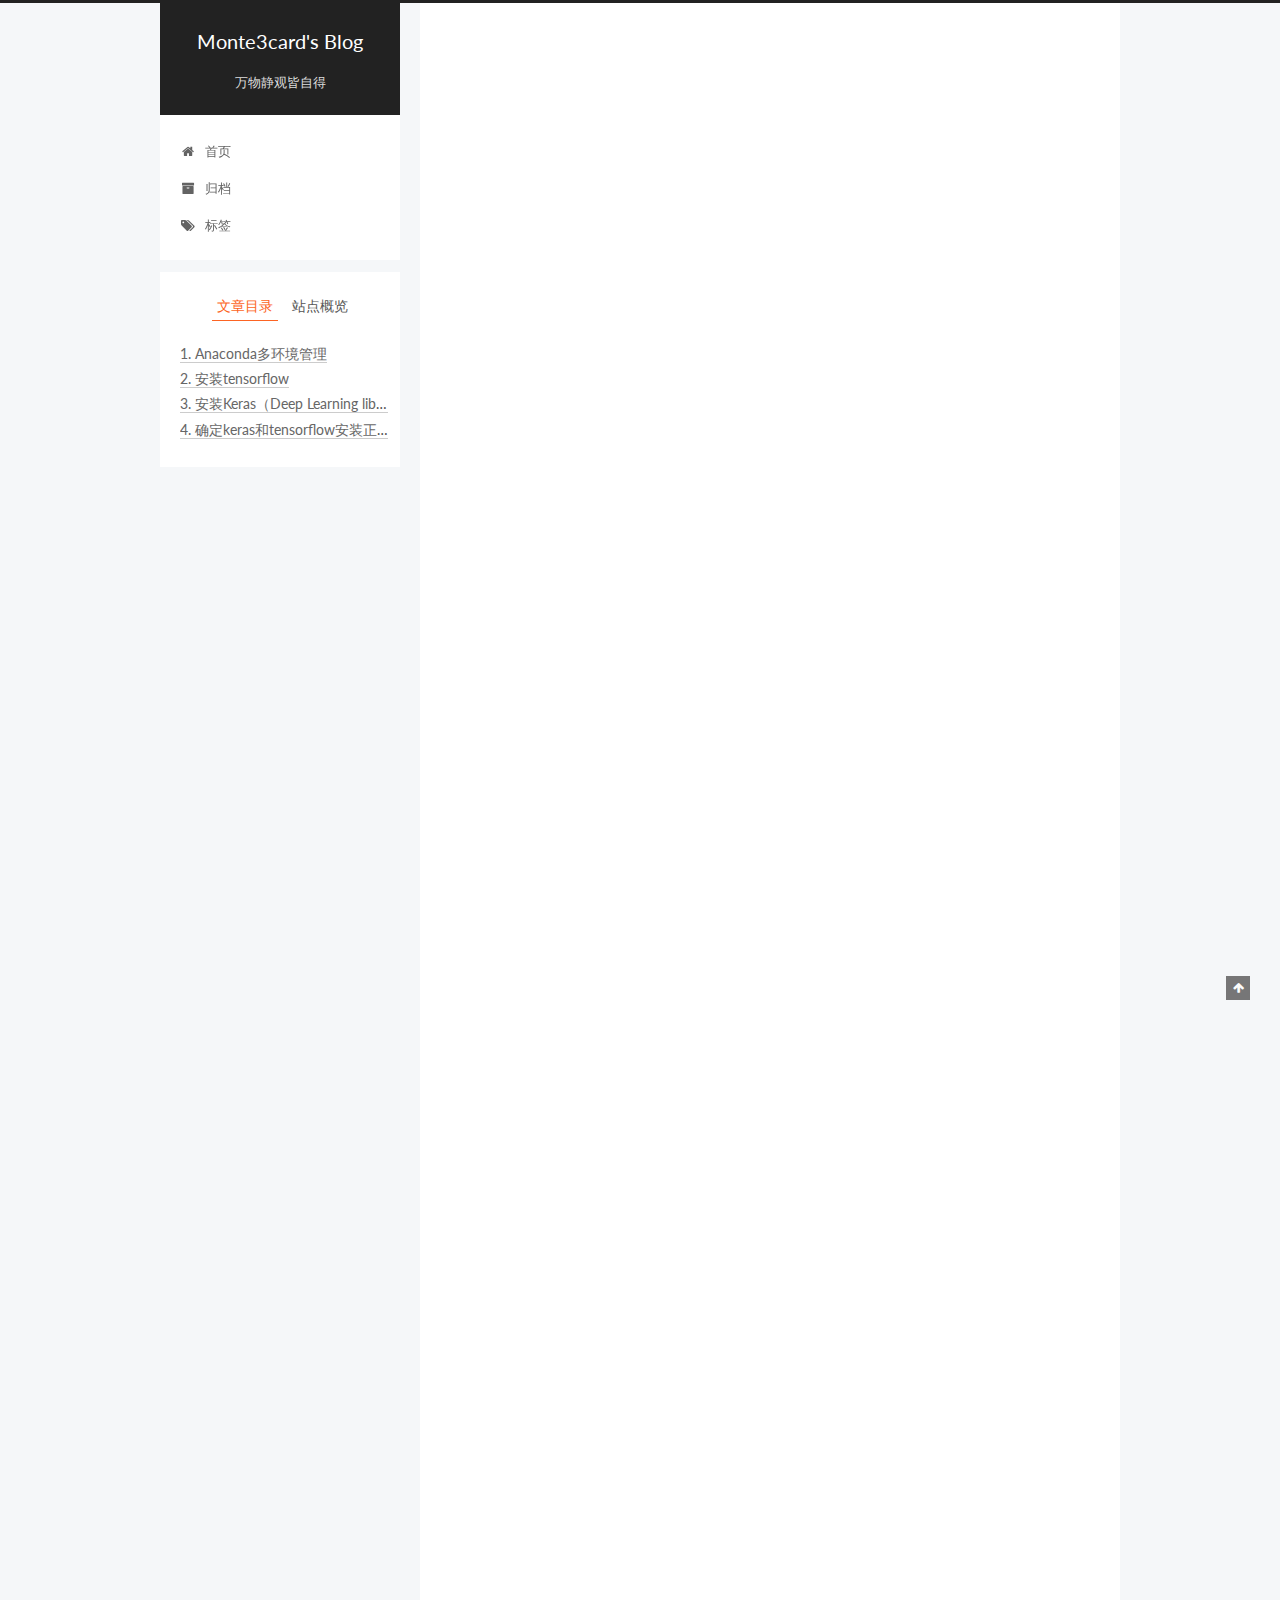
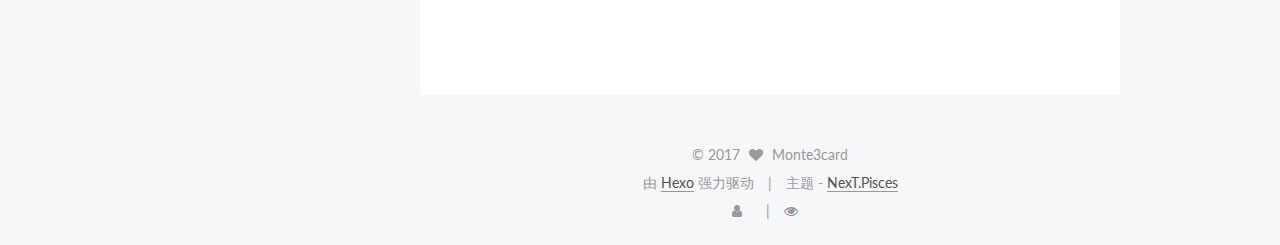
<file: deep1-md.html>
<!doctype html>



  


<html class="theme-next pisces use-motion" lang="zh-Hans">
<head>
  <meta charset="UTF-8"/>
<meta http-equiv="X-UA-Compatible" content="IE=edge" />
<meta name="viewport" content="width=device-width, initial-scale=1, maximum-scale=1"/>



<meta http-equiv="Cache-Control" content="no-transform" />
<meta http-equiv="Cache-Control" content="no-siteapp" />















  
  
  <link href="/lib/fancybox/source/jquery.fancybox.css?v=2.1.5" rel="stylesheet" type="text/css" />




  
  
  
  

  
    
    
  

  

  

  

  

  
    
    
    <link href="//fonts.googleapis.com/css?family=Lato:300,300italic,400,400italic,700,700italic&subset=latin,latin-ext" rel="stylesheet" type="text/css">
  






<link href="/lib/font-awesome/css/font-awesome.min.css?v=4.6.2" rel="stylesheet" type="text/css" />

<link href="/css/main.css?v=5.1.0" rel="stylesheet" type="text/css" />


  <meta name="keywords" content="Hexo, NexT" />








  <link rel="shortcut icon" type="image/x-icon" href="/favicon.ico?v=5.1.0" />






<meta name="description" content="Anaconda多环境管理针对不同应用需要不同版本python支持，比如Tensorflow只支持到python3.5.2，但是最新的Anaconda默认的已经为python3.6.1，这就需要使用conda来完成不同的应用环境的管理。  查看conda环境 conda info -e #查看当前系统下的环境列表 conda info    #查询当前环境的具体信息 conda list #列出此">
<meta property="og:type" content="article">
<meta property="og:title" content="深度学习（一）：Anaconda深度学习环境建立">
<meta property="og:url" content="http://monte3card.cn/deep1-md.html">
<meta property="og:site_name" content="Monte3card&#39;s Blog">
<meta property="og:description" content="Anaconda多环境管理针对不同应用需要不同版本python支持，比如Tensorflow只支持到python3.5.2，但是最新的Anaconda默认的已经为python3.6.1，这就需要使用conda来完成不同的应用环境的管理。  查看conda环境 conda info -e #查看当前系统下的环境列表 conda info    #查询当前环境的具体信息 conda list #列出此">
<meta property="og:updated_time" content="2017-06-05T14:20:30.492Z">
<meta name="twitter:card" content="summary">
<meta name="twitter:title" content="深度学习（一）：Anaconda深度学习环境建立">
<meta name="twitter:description" content="Anaconda多环境管理针对不同应用需要不同版本python支持，比如Tensorflow只支持到python3.5.2，但是最新的Anaconda默认的已经为python3.6.1，这就需要使用conda来完成不同的应用环境的管理。  查看conda环境 conda info -e #查看当前系统下的环境列表 conda info    #查询当前环境的具体信息 conda list #列出此">



<script type="text/javascript" id="hexo.configurations">
  var NexT = window.NexT || {};
  var CONFIG = {
    root: '/',
    scheme: 'Pisces',
    sidebar: {"position":"left","display":"post","offset":12,"offset_float":0,"b2t":false,"scrollpercent":false},
    fancybox: true,
    motion: true,
    duoshuo: {
      userId: '0',
      author: '博主'
    },
    algolia: {
      applicationID: '',
      apiKey: '',
      indexName: '',
      hits: {"per_page":10},
      labels: {"input_placeholder":"Search for Posts","hits_empty":"We didn't find any results for the search: ${query}","hits_stats":"${hits} results found in ${time} ms"}
    }
  };
</script>



  <link rel="canonical" href="http://monte3card.cn/deep1-md.html"/>





  <title> 深度学习（一）：Anaconda深度学习环境建立 | Monte3card's Blog </title>
</head>

<body itemscope itemtype="http://schema.org/WebPage" lang="zh-Hans">

  














  
  
    
  

  <div class="container sidebar-position-left page-post-detail ">
    <div class="headband"></div>

    <header id="header" class="header" itemscope itemtype="http://schema.org/WPHeader">
      <div class="header-inner"><div class="site-brand-wrapper">
  <div class="site-meta ">
    

    <div class="custom-logo-site-title">
      <a href="/"  class="brand" rel="start">
        <span class="logo-line-before"><i></i></span>
        <span class="site-title">Monte3card's Blog</span>
        <span class="logo-line-after"><i></i></span>
      </a>
    </div>
      
        <p class="site-subtitle">万物静观皆自得</p>
      
  </div>

  <div class="site-nav-toggle">
    <button>
      <span class="btn-bar"></span>
      <span class="btn-bar"></span>
      <span class="btn-bar"></span>
    </button>
  </div>
</div>

<nav class="site-nav">
  

  
    <ul id="menu" class="menu">
      
        
        <li class="menu-item menu-item-home">
          <a href="/" rel="section">
            
              <i class="menu-item-icon fa fa-fw fa-home"></i> <br />
            
            首页
          </a>
        </li>
      
        
        <li class="menu-item menu-item-archives">
          <a href="/archives" rel="section">
            
              <i class="menu-item-icon fa fa-fw fa-archive"></i> <br />
            
            归档
          </a>
        </li>
      
        
        <li class="menu-item menu-item-tags">
          <a href="/tags" rel="section">
            
              <i class="menu-item-icon fa fa-fw fa-tags"></i> <br />
            
            标签
          </a>
        </li>
      

      
    </ul>
  

  
</nav>



 </div>
    </header>

    <main id="main" class="main">
      <div class="main-inner">
        <div class="content-wrap">
          <div id="content" class="content">
            

  <div id="posts" class="posts-expand">
    

  

  
  
  

  <article class="post post-type-normal " itemscope itemtype="http://schema.org/Article">
    <link itemprop="mainEntityOfPage" href="http://monte3card.cn/deep1-md.html">

    <span hidden itemprop="author" itemscope itemtype="http://schema.org/Person">
      <meta itemprop="name" content="Monte3card">
      <meta itemprop="description" content="">
      <meta itemprop="image" content="/images/timg.jpg">
    </span>

    <span hidden itemprop="publisher" itemscope itemtype="http://schema.org/Organization">
      <meta itemprop="name" content="Monte3card's Blog">
    </span>

    
      <header class="post-header">

        
        
          <h1 class="post-title" itemprop="name headline">
            
            
              
                深度学习（一）：Anaconda深度学习环境建立
              
            
          </h1>
        

        <div class="post-meta">
          <span class="post-time">
            
              <span class="post-meta-item-icon">
                <i class="fa fa-calendar-o"></i>
              </span>
              
                <span class="post-meta-item-text">发表于</span>
              
              <time title="创建于" itemprop="dateCreated datePublished" datetime="2017-06-05T20:53:13+08:00">
                2017-06-05
              </time>
            

            

            
          </span>

          

          
            
              <span class="post-comments-count">
                <span class="post-meta-divider">|</span>
                <span class="post-meta-item-icon">
                  <i class="fa fa-comment-o"></i>
                </span>
                <a class="cloud-tie-join-count" href="/deep1-md.html#comments" itemprop="discussionUrl">
                  <span class="post-comments-count join-count" itemprop="commentCount"></span>
                </a>
              </span>
            
          

          
          

          
            <span class="post-meta-divider">|</span>
            <span class="page-pv"><i class="fa fa-file-o"></i>
            <span class="busuanzi-value" id="busuanzi_value_page_pv" ></span>
            </span>
          

          
            <div class="post-wordcount">
              
                <span class="post-meta-item-icon">
                  <i class="fa fa-file-word-o"></i>
                </span>
                
                  <span class="post-meta-item-text">字数统计</span>
                
                <span title="字数统计">
                  380
                </span>
              

              
                <span class="post-meta-divider">|</span>
              

              
                <span class="post-meta-item-icon">
                  <i class="fa fa-clock-o"></i>
                </span>
                
                  <span class="post-meta-item-text">阅读时长</span>
                
                <span title="阅读时长">
                  2
                </span>
              
            </div>
          

          

        </div>
      </header>
    


    <div class="post-body" itemprop="articleBody">

      
      

      
        <h3 id="Anaconda多环境管理"><a href="#Anaconda多环境管理" class="headerlink" title="Anaconda多环境管理"></a>Anaconda多环境管理</h3><p>针对不同应用需要不同版本python支持，比如Tensorflow只支持到python3.5.2，但是最新的Anaconda默认的已经为python3.6.1，这就需要使用conda来完成不同的应用环境的管理。</p>
<ul>
<li><p>查看conda环境</p>
<pre><code>conda info -e #查看当前系统下的环境列表
conda info    #查询当前环境的具体信息
conda list #列出此环境下安装的包
</code></pre></li>
<li><p>创建conda环境</p>
<pre><code>conda create -n env_name #创建conda环境
conda create -n env_name python=3.5.2  #构建基于python3.5.2的conda环境，并且安装依赖包。
</code></pre></li>
<li><p>切换conda环境</p>
<pre><code>activate env_name #切换到新环境
activate root  #切换到root环境
deactivate env_name #退出当前环境
</code></pre></li>
<li><p>删除conda环境</p>
<pre><code>conda remove -n env_name --all
</code></pre></li>
</ul>
<p>参考资料 [1] <a href="https://zhuanlan.zhihu.com/p/22678445" target="_blank" rel="external">使用conda管理python环境</a> </p>
<p>注[1] 在Anaconda Navigaor中的Environments可看到多个conda环境。</p>
<h3 id="安装tensorflow"><a href="#安装tensorflow" class="headerlink" title="安装tensorflow"></a>安装tensorflow</h3><pre><code>conda create -n tensorflow python=3.5.2
activate tensorflow
#Tensorflow based on CPU
(tensorflow)C:&gt; pip install --ignore-installed --upgrade https://storage.googleapis.com/tensorflow/windows/cpu/tensorflow-1.1.0-cp35-cp35m-win_amd64.whl 
#Tensorflow based on GPU
(tensorflow)C:&gt; pip install --ignore-installed --upgrade https://storage.googleapis.com/tensorflow/windows/gpu/tensorflow_gpu-1.1.0-cp35-cp35m-win_amd64.whl 
</code></pre><p>参考资料 [1] <a href="https://www.tensorflow.org/install/install_windows" target="_blank" rel="external">Installing TensorFlow on Windows</a></p>
<h3 id="安装Keras（Deep-Learning-library-for-Theano-and-TensorFlow）"><a href="#安装Keras（Deep-Learning-library-for-Theano-and-TensorFlow）" class="headerlink" title="安装Keras（Deep Learning library for Theano and TensorFlow）"></a>安装Keras（Deep Learning library for Theano and TensorFlow）</h3><pre><code>(tensorflow)C:&gt; conda install scipy #在当前环境下安装scipy，keras需要
(tensorflow)C:&gt; conda install jupyter #
(tensorflow)C:&gt; conda install pandas  #
(tensorflow)C:&gt; conda install scikit-learn
(tensorflow)C:&gt; conda install seaborn
(tensorflow)C:&gt; pip install keras
</code></pre><h3 id="确定keras和tensorflow安装正确"><a href="#确定keras和tensorflow安装正确" class="headerlink" title="确定keras和tensorflow安装正确"></a>确定keras和tensorflow安装正确</h3><pre><code>(tensorflow)C:&gt; jupyter notebook #在tensorflow环境中打开jupyter notebook
</code></pre><p>之后可以通过import tensorflow 和 import keras来判断安装是否正常。</p>

      
    </div>

    <div>
      
        

      
    </div>

    <div>
      
        

      
    </div>

    <div>
      
        

      
    </div>

    <footer class="post-footer">
      

      
        
      

      
        <div class="post-nav">
          <div class="post-nav-next post-nav-item">
            
              <a href="/aurora-test.html" rel="next" title="Aurora 8B/10B初解">
                <i class="fa fa-chevron-left"></i> Aurora 8B/10B初解
              </a>
            
          </div>

          <span class="post-nav-divider"></span>

          <div class="post-nav-prev post-nav-item">
            
              <a href="/deep2-md.html" rel="prev" title="深度学习（二）：Keras初探：BP神经网络">
                深度学习（二）：Keras初探：BP神经网络 <i class="fa fa-chevron-right"></i>
              </a>
            
          </div>
        </div>
      

      
      
    </footer>
  </article>



    <div class="post-spread">
      
    </div>
  </div>


          </div>
          


          
  <div class="comments" id="comments">
    
      <div id="cloud-tie-wrapper" class="cloud-tie-wrapper"></div>
    
  </div>


        </div>
        
          
  
  <div class="sidebar-toggle">
    <div class="sidebar-toggle-line-wrap">
      <span class="sidebar-toggle-line sidebar-toggle-line-first"></span>
      <span class="sidebar-toggle-line sidebar-toggle-line-middle"></span>
      <span class="sidebar-toggle-line sidebar-toggle-line-last"></span>
    </div>
  </div>

  <aside id="sidebar" class="sidebar">
    <div class="sidebar-inner">

      

      
        <ul class="sidebar-nav motion-element">
          <li class="sidebar-nav-toc sidebar-nav-active" data-target="post-toc-wrap" >
            文章目录
          </li>
          <li class="sidebar-nav-overview" data-target="site-overview">
            站点概览
          </li>
        </ul>
      

      <section class="site-overview sidebar-panel">
        <div class="site-author motion-element" itemprop="author" itemscope itemtype="http://schema.org/Person">
          <img class="site-author-image" itemprop="image"
               src="/images/timg.jpg"
               alt="Monte3card" />
          <p class="site-author-name" itemprop="name">Monte3card</p>
           
              <p class="site-description motion-element" itemprop="description"></p>
          
        </div>
        <nav class="site-state motion-element">

          
            <div class="site-state-item site-state-posts">
              <a href="/archives">
                <span class="site-state-item-count">4</span>
                <span class="site-state-item-name">日志</span>
              </a>
            </div>
          

          

          

        </nav>

        

        <div class="links-of-author motion-element">
          
        </div>

        
        

        
        

        


      </section>

      
      <!--noindex-->
        <section class="post-toc-wrap motion-element sidebar-panel sidebar-panel-active">
          <div class="post-toc">

            
              
            

            
              <div class="post-toc-content"><ol class="nav"><li class="nav-item nav-level-3"><a class="nav-link" href="#Anaconda多环境管理"><span class="nav-number">1.</span> <span class="nav-text">Anaconda多环境管理</span></a></li><li class="nav-item nav-level-3"><a class="nav-link" href="#安装tensorflow"><span class="nav-number">2.</span> <span class="nav-text">安装tensorflow</span></a></li><li class="nav-item nav-level-3"><a class="nav-link" href="#安装Keras（Deep-Learning-library-for-Theano-and-TensorFlow）"><span class="nav-number">3.</span> <span class="nav-text">安装Keras（Deep Learning library for Theano and TensorFlow）</span></a></li><li class="nav-item nav-level-3"><a class="nav-link" href="#确定keras和tensorflow安装正确"><span class="nav-number">4.</span> <span class="nav-text">确定keras和tensorflow安装正确</span></a></li></ol></div>
            

          </div>
        </section>
      <!--/noindex-->
      

      

    </div>
  </aside>


        
      </div>
    </main>

    <footer id="footer" class="footer">
      <div class="footer-inner">
        <div class="copyright" >
  
  &copy; 
  <span itemprop="copyrightYear">2017</span>
  <span class="with-love">
    <i class="fa fa-heart"></i>
  </span>
  <span class="author" itemprop="copyrightHolder">Monte3card</span>
</div>


<div class="powered-by">
  由 <a class="theme-link" href="https://hexo.io">Hexo</a> 强力驱动
</div>

<div class="theme-info">
  主题 -
  <a class="theme-link" href="https://github.com/iissnan/hexo-theme-next">
    NexT.Pisces
  </a>
</div>



        
<div class="busuanzi-count">
  <script async src="https://dn-lbstatics.qbox.me/busuanzi/2.3/busuanzi.pure.mini.js"></script>

  
    <span class="site-uv">
      <i class="fa fa-user"></i>
      <span class="busuanzi-value" id="busuanzi_value_site_uv"></span>
      
    </span>
  

  
    <span class="site-pv">
      <i class="fa fa-eye"></i>
      <span class="busuanzi-value" id="busuanzi_value_site_pv"></span>
      
    </span>
  
</div>


        
      </div>
    </footer>

    
      <div class="back-to-top">
        <i class="fa fa-arrow-up"></i>
        
      </div>
    

  </div>

  

<script type="text/javascript">
  if (Object.prototype.toString.call(window.Promise) !== '[object Function]') {
    window.Promise = null;
  }
</script>









  






  
  <script type="text/javascript" src="/lib/jquery/index.js?v=2.1.3"></script>

  
  <script type="text/javascript" src="/lib/fastclick/lib/fastclick.min.js?v=1.0.6"></script>

  
  <script type="text/javascript" src="/lib/jquery_lazyload/jquery.lazyload.js?v=1.9.7"></script>

  
  <script type="text/javascript" src="/lib/velocity/velocity.min.js?v=1.2.1"></script>

  
  <script type="text/javascript" src="/lib/velocity/velocity.ui.min.js?v=1.2.1"></script>

  
  <script type="text/javascript" src="/lib/fancybox/source/jquery.fancybox.pack.js?v=2.1.5"></script>


  


  <script type="text/javascript" src="/js/src/utils.js?v=5.1.0"></script>

  <script type="text/javascript" src="/js/src/motion.js?v=5.1.0"></script>



  
  


  <script type="text/javascript" src="/js/src/affix.js?v=5.1.0"></script>

  <script type="text/javascript" src="/js/src/schemes/pisces.js?v=5.1.0"></script>



  
  <script type="text/javascript" src="/js/src/scrollspy.js?v=5.1.0"></script>
<script type="text/javascript" src="/js/src/post-details.js?v=5.1.0"></script>



  


  <script type="text/javascript" src="/js/src/bootstrap.js?v=5.1.0"></script>



  


  




	





  
    
    <script>
      var cloudTieConfig = {
        url: document.location.href, 
        sourceId: "",
        productKey: "cbf4533cde4942cca7120fc80a7f3007",
        target: "cloud-tie-wrapper"
      };
    </script>
    <script src="https://img1.ws.126.net/f2e/tie/yun/sdk/loader.js"></script>
  










  





  

  
<script>
(function(){
    var bp = document.createElement('script');
    var curProtocol = window.location.protocol.split(':')[0];
    if (curProtocol === 'https') {
        bp.src = 'https://zz.bdstatic.com/linksubmit/push.js';        
    }
    else {
        bp.src = 'http://push.zhanzhang.baidu.com/push.js';
    }
    var s = document.getElementsByTagName("script")[0];
    s.parentNode.insertBefore(bp, s);
})();
</script>


  

  

  
</body>
</html>
</file>
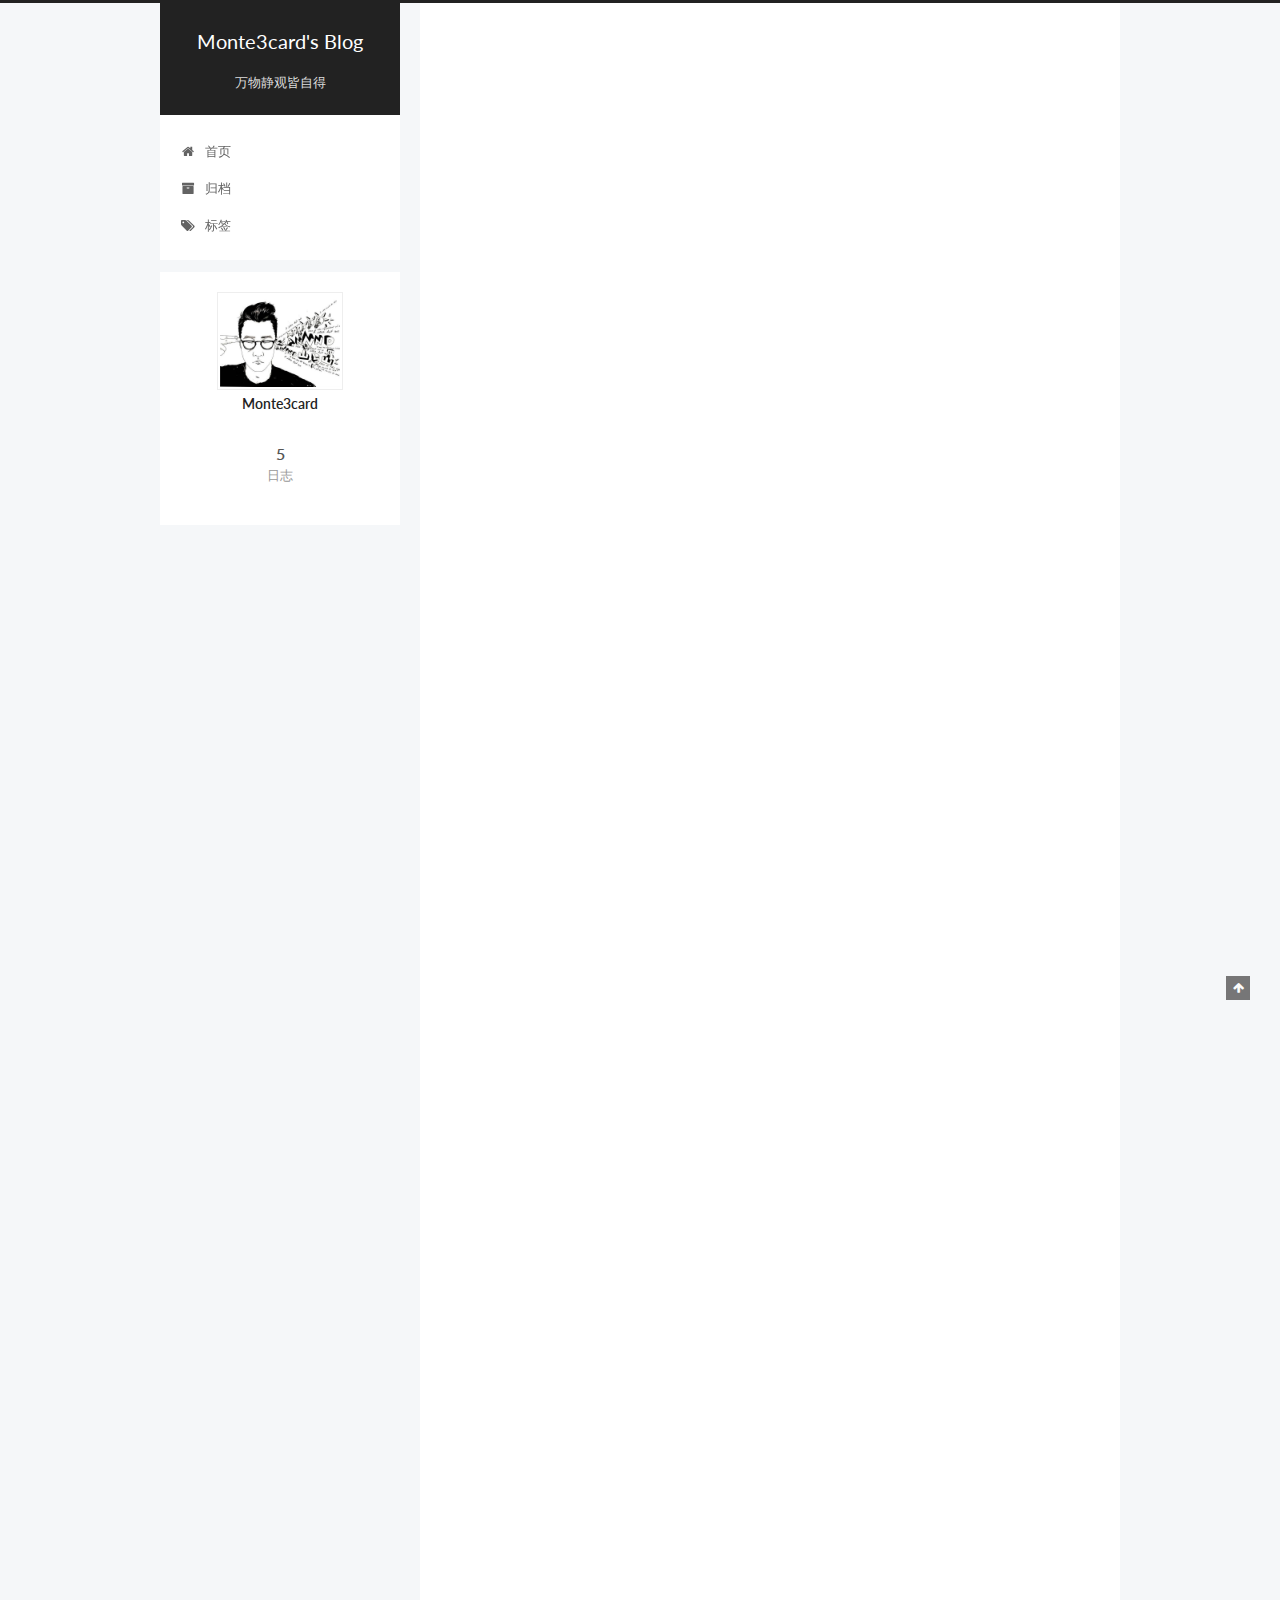
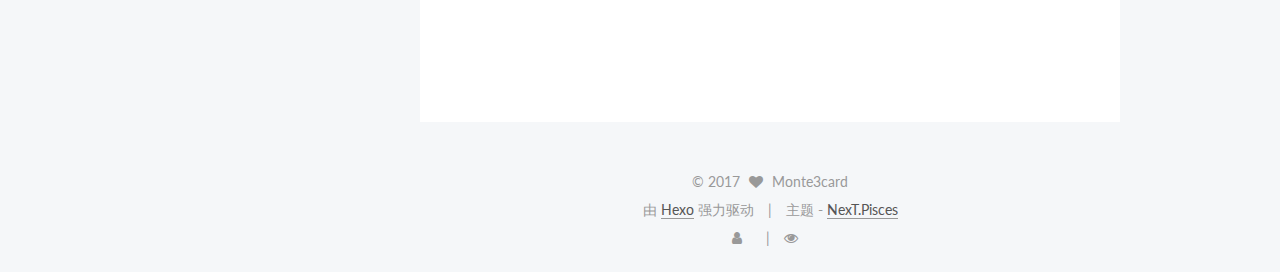
<file: deep2-md.html>
<!doctype html>



  


<html class="theme-next pisces use-motion" lang="zh-Hans">
<head>
  <meta charset="UTF-8"/>
<meta http-equiv="X-UA-Compatible" content="IE=edge" />
<meta name="viewport" content="width=device-width, initial-scale=1, maximum-scale=1"/>



<meta http-equiv="Cache-Control" content="no-transform" />
<meta http-equiv="Cache-Control" content="no-siteapp" />















  
  
  <link href="/lib/fancybox/source/jquery.fancybox.css?v=2.1.5" rel="stylesheet" type="text/css" />




  
  
  
  

  
    
    
  

  

  

  

  

  
    
    
    <link href="//fonts.googleapis.com/css?family=Lato:300,300italic,400,400italic,700,700italic&subset=latin,latin-ext" rel="stylesheet" type="text/css">
  






<link href="/lib/font-awesome/css/font-awesome.min.css?v=4.6.2" rel="stylesheet" type="text/css" />

<link href="/css/main.css?v=5.1.0" rel="stylesheet" type="text/css" />


  <meta name="keywords" content="Hexo, NexT" />








  <link rel="shortcut icon" type="image/x-icon" href="/favicon.ico?v=5.1.0" />






<meta name="description" content="最近在学习Keras的使用，在此整理一下相关内容。方式方法上，我想通过使用Keras构建多种常见神经网络来逐步理解Keras，这样的话，通过常见、容易理解的神经网络，一步步深入Keras使用。子曰：由也升堂矣，未入于室也。 BP神经网络使用误差逆向传播算法训练的多层前馈网络，是目前应用非常广泛的神经网络。按照Keras的角度，神经网络的构建可以分为两部分：建立神经网络模型和训练神经网络模型。对于B">
<meta property="og:type" content="article">
<meta property="og:title" content="深度学习（二）：Keras初探：BP神经网络">
<meta property="og:url" content="http://monte3card.cn/deep2-md.html">
<meta property="og:site_name" content="Monte3card&#39;s Blog">
<meta property="og:description" content="最近在学习Keras的使用，在此整理一下相关内容。方式方法上，我想通过使用Keras构建多种常见神经网络来逐步理解Keras，这样的话，通过常见、容易理解的神经网络，一步步深入Keras使用。子曰：由也升堂矣，未入于室也。 BP神经网络使用误差逆向传播算法训练的多层前馈网络，是目前应用非常广泛的神经网络。按照Keras的角度，神经网络的构建可以分为两部分：建立神经网络模型和训练神经网络模型。对于B">
<meta property="og:updated_time" content="2017-06-09T15:40:42.383Z">
<meta name="twitter:card" content="summary">
<meta name="twitter:title" content="深度学习（二）：Keras初探：BP神经网络">
<meta name="twitter:description" content="最近在学习Keras的使用，在此整理一下相关内容。方式方法上，我想通过使用Keras构建多种常见神经网络来逐步理解Keras，这样的话，通过常见、容易理解的神经网络，一步步深入Keras使用。子曰：由也升堂矣，未入于室也。 BP神经网络使用误差逆向传播算法训练的多层前馈网络，是目前应用非常广泛的神经网络。按照Keras的角度，神经网络的构建可以分为两部分：建立神经网络模型和训练神经网络模型。对于B">



<script type="text/javascript" id="hexo.configurations">
  var NexT = window.NexT || {};
  var CONFIG = {
    root: '/',
    scheme: 'Pisces',
    sidebar: {"position":"left","display":"post","offset":12,"offset_float":0,"b2t":false,"scrollpercent":false},
    fancybox: true,
    motion: true,
    duoshuo: {
      userId: '0',
      author: '博主'
    },
    algolia: {
      applicationID: '',
      apiKey: '',
      indexName: '',
      hits: {"per_page":10},
      labels: {"input_placeholder":"Search for Posts","hits_empty":"We didn't find any results for the search: ${query}","hits_stats":"${hits} results found in ${time} ms"}
    }
  };
</script>



  <link rel="canonical" href="http://monte3card.cn/deep2-md.html"/>





  <title> 深度学习（二）：Keras初探：BP神经网络 | Monte3card's Blog </title>
</head>

<body itemscope itemtype="http://schema.org/WebPage" lang="zh-Hans">

  














  
  
    
  

  <div class="container sidebar-position-left page-post-detail ">
    <div class="headband"></div>

    <header id="header" class="header" itemscope itemtype="http://schema.org/WPHeader">
      <div class="header-inner"><div class="site-brand-wrapper">
  <div class="site-meta ">
    

    <div class="custom-logo-site-title">
      <a href="/"  class="brand" rel="start">
        <span class="logo-line-before"><i></i></span>
        <span class="site-title">Monte3card's Blog</span>
        <span class="logo-line-after"><i></i></span>
      </a>
    </div>
      
        <p class="site-subtitle">万物静观皆自得</p>
      
  </div>

  <div class="site-nav-toggle">
    <button>
      <span class="btn-bar"></span>
      <span class="btn-bar"></span>
      <span class="btn-bar"></span>
    </button>
  </div>
</div>

<nav class="site-nav">
  

  
    <ul id="menu" class="menu">
      
        
        <li class="menu-item menu-item-home">
          <a href="/" rel="section">
            
              <i class="menu-item-icon fa fa-fw fa-home"></i> <br />
            
            首页
          </a>
        </li>
      
        
        <li class="menu-item menu-item-archives">
          <a href="/archives" rel="section">
            
              <i class="menu-item-icon fa fa-fw fa-archive"></i> <br />
            
            归档
          </a>
        </li>
      
        
        <li class="menu-item menu-item-tags">
          <a href="/tags" rel="section">
            
              <i class="menu-item-icon fa fa-fw fa-tags"></i> <br />
            
            标签
          </a>
        </li>
      

      
    </ul>
  

  
</nav>



 </div>
    </header>

    <main id="main" class="main">
      <div class="main-inner">
        <div class="content-wrap">
          <div id="content" class="content">
            

  <div id="posts" class="posts-expand">
    

  

  
  
  

  <article class="post post-type-normal " itemscope itemtype="http://schema.org/Article">
    <link itemprop="mainEntityOfPage" href="http://monte3card.cn/deep2-md.html">

    <span hidden itemprop="author" itemscope itemtype="http://schema.org/Person">
      <meta itemprop="name" content="Monte3card">
      <meta itemprop="description" content="">
      <meta itemprop="image" content="/images/timg.jpg">
    </span>

    <span hidden itemprop="publisher" itemscope itemtype="http://schema.org/Organization">
      <meta itemprop="name" content="Monte3card's Blog">
    </span>

    
      <header class="post-header">

        
        
          <h1 class="post-title" itemprop="name headline">
            
            
              
                深度学习（二）：Keras初探：BP神经网络
              
            
          </h1>
        

        <div class="post-meta">
          <span class="post-time">
            
              <span class="post-meta-item-icon">
                <i class="fa fa-calendar-o"></i>
              </span>
              
                <span class="post-meta-item-text">发表于</span>
              
              <time title="创建于" itemprop="dateCreated datePublished" datetime="2017-06-06T10:09:28+08:00">
                2017-06-06
              </time>
            

            

            
          </span>

          

          
            
              <span class="post-comments-count">
                <span class="post-meta-divider">|</span>
                <span class="post-meta-item-icon">
                  <i class="fa fa-comment-o"></i>
                </span>
                <a class="cloud-tie-join-count" href="/deep2-md.html#comments" itemprop="discussionUrl">
                  <span class="post-comments-count join-count" itemprop="commentCount"></span>
                </a>
              </span>
            
          

          
          

          
            <span class="post-meta-divider">|</span>
            <span class="page-pv"><i class="fa fa-file-o"></i>
            <span class="busuanzi-value" id="busuanzi_value_page_pv" ></span>
            </span>
          

          
            <div class="post-wordcount">
              
                <span class="post-meta-item-icon">
                  <i class="fa fa-file-word-o"></i>
                </span>
                
                  <span class="post-meta-item-text">字数统计</span>
                
                <span title="字数统计">
                  668
                </span>
              

              
                <span class="post-meta-divider">|</span>
              

              
                <span class="post-meta-item-icon">
                  <i class="fa fa-clock-o"></i>
                </span>
                
                  <span class="post-meta-item-text">阅读时长</span>
                
                <span title="阅读时长">
                  3
                </span>
              
            </div>
          

          

        </div>
      </header>
    


    <div class="post-body" itemprop="articleBody">

      
      

      
        <p>最近在学习Keras的使用，在此整理一下相关内容。方式方法上，我想通过使用Keras构建多种常见神经网络来逐步理解Keras，这样的话，通过常见、容易理解的神经网络，一步步深入Keras使用。子曰：由也升堂矣，未入于室也。</p>
<p>BP神经网络使用误差逆向传播算法训练的多层前馈网络，是目前应用非常广泛的神经网络。按照Keras的角度，神经网络的构建可以分为两部分：建立神经网络模型和训练神经网络模型。对于BP神经网络，网络模型为多层前馈网络，cost function采用平方和误差函数，训练采用梯度下降法。</p>
<p>首先，通过Keras构建前馈神经网络，这部分主要采用Dense层来完成。Dense层是最简单，也是最常用的全连接网路层。<br>初步了解Keras，推荐此网站<a href="http://keras-cn.readthedocs.io/en/latest/for_beginners/concepts/" target="_blank" rel="external">Keras新手指南</a>。</p>
<p>Dense层基本参数： </p>
<ol>
<li>units：层输出维度</li>
<li>activation：激活函数</li>
<li>init：权值初始化方法</li>
<li>input_shape输入张量(nb_samples, input_dim)</li>
</ol>
<p>综上，通过Dense层构建前馈神经网络的方法如下：</p>
<pre><code>#使用层次模型    
model = Sequential()
#输入层与第一个隐层同时建立，输入层13维，第一个隐层有10个神经元，激活函数使用sigmoid
model.add(Dense(10, activation=&apos;sigmoid&apos;, input_dim=13))
#输出层有3个神经元，激活函数使用softmax
model.add((Dense(3, activation=&apos;softmax&apos;))
</code></pre><p>这样我们就构建了基本的前馈神经网络，但是进行编译，也就是对学习过程进行配置。编译一般需要设置3个参数：</p>
<ol>
<li>优化器optimizer：神经网络的学习方法，例如SGD随机梯度下降法。</li>
<li>损失函数loss：神经网络训练时试图最小化的目标函数，例如MSE误差平方和。</li>
<li>评价指标</li>
</ol>
<p>综上，通过前馈神经网络编译设置如下：</p>
<pre><code>#设置SGD随机最速下降法的参数
sgd = SGD(lr=0.01, decay=1e-6, momentum=0.9, nesterov=True)
#设置优化器、损失函数和评价指标
model.compile(loss=&apos;categorical_crossentropy&apos;, optimizer=sgd, metrics=[&apos;accuracy&apos;])
</code></pre><p>另外，构建好神经网络后可以通过model.summary()获取模型详细信息。之后，可以通过model.fit()实现模型训练。</p>
<pre><code>#设置训练集，epochs训练轮数，batch_size梯度下降每个批的个数，validation_data设置验证集
model.fit(train_x_scaled, y_train, epochs=20, batch_size=10,validation_data=(test_x_scaled, y_test))
</code></pre><p>训练完成之后，就可以验证模型在测试集上的误差。</p>
<pre><code>score = model.evaluate(test_x_scaled, y_test, batch_size=10)
</code></pre><p>完整的程序和数据：<a href="https://github.com/monte3card/Keras_study" target="_blank" rel="external">下载</a></p>

      
    </div>

    <div>
      
        

      
    </div>

    <div>
      
        

      
    </div>

    <div>
      
        

      
    </div>

    <footer class="post-footer">
      

      
        
      

      
        <div class="post-nav">
          <div class="post-nav-next post-nav-item">
            
              <a href="/deep1-md.html" rel="next" title="深度学习（一）：Anaconda深度学习环境建立">
                <i class="fa fa-chevron-left"></i> 深度学习（一）：Anaconda深度学习环境建立
              </a>
            
          </div>

          <span class="post-nav-divider"></span>

          <div class="post-nav-prev post-nav-item">
            
              <a href="/deep3-md.html" rel="prev" title="深度学习（三）：Keras初探：多层感知机">
                深度学习（三）：Keras初探：多层感知机 <i class="fa fa-chevron-right"></i>
              </a>
            
          </div>
        </div>
      

      
      
    </footer>
  </article>



    <div class="post-spread">
      
    </div>
  </div>


          </div>
          


          
  <div class="comments" id="comments">
    
      <div id="cloud-tie-wrapper" class="cloud-tie-wrapper"></div>
    
  </div>


        </div>
        
          
  
  <div class="sidebar-toggle">
    <div class="sidebar-toggle-line-wrap">
      <span class="sidebar-toggle-line sidebar-toggle-line-first"></span>
      <span class="sidebar-toggle-line sidebar-toggle-line-middle"></span>
      <span class="sidebar-toggle-line sidebar-toggle-line-last"></span>
    </div>
  </div>

  <aside id="sidebar" class="sidebar">
    <div class="sidebar-inner">

      

      

      <section class="site-overview sidebar-panel sidebar-panel-active">
        <div class="site-author motion-element" itemprop="author" itemscope itemtype="http://schema.org/Person">
          <img class="site-author-image" itemprop="image"
               src="/images/timg.jpg"
               alt="Monte3card" />
          <p class="site-author-name" itemprop="name">Monte3card</p>
           
              <p class="site-description motion-element" itemprop="description"></p>
          
        </div>
        <nav class="site-state motion-element">

          
            <div class="site-state-item site-state-posts">
              <a href="/archives">
                <span class="site-state-item-count">5</span>
                <span class="site-state-item-name">日志</span>
              </a>
            </div>
          

          

          

        </nav>

        

        <div class="links-of-author motion-element">
          
        </div>

        
        

        
        

        


      </section>

      

      

    </div>
  </aside>


        
      </div>
    </main>

    <footer id="footer" class="footer">
      <div class="footer-inner">
        <div class="copyright" >
  
  &copy; 
  <span itemprop="copyrightYear">2017</span>
  <span class="with-love">
    <i class="fa fa-heart"></i>
  </span>
  <span class="author" itemprop="copyrightHolder">Monte3card</span>
</div>


<div class="powered-by">
  由 <a class="theme-link" href="https://hexo.io">Hexo</a> 强力驱动
</div>

<div class="theme-info">
  主题 -
  <a class="theme-link" href="https://github.com/iissnan/hexo-theme-next">
    NexT.Pisces
  </a>
</div>



        
<div class="busuanzi-count">
  <script async src="https://dn-lbstatics.qbox.me/busuanzi/2.3/busuanzi.pure.mini.js"></script>

  
    <span class="site-uv">
      <i class="fa fa-user"></i>
      <span class="busuanzi-value" id="busuanzi_value_site_uv"></span>
      
    </span>
  

  
    <span class="site-pv">
      <i class="fa fa-eye"></i>
      <span class="busuanzi-value" id="busuanzi_value_site_pv"></span>
      
    </span>
  
</div>


        
      </div>
    </footer>

    
      <div class="back-to-top">
        <i class="fa fa-arrow-up"></i>
        
      </div>
    

  </div>

  

<script type="text/javascript">
  if (Object.prototype.toString.call(window.Promise) !== '[object Function]') {
    window.Promise = null;
  }
</script>









  






  
  <script type="text/javascript" src="/lib/jquery/index.js?v=2.1.3"></script>

  
  <script type="text/javascript" src="/lib/fastclick/lib/fastclick.min.js?v=1.0.6"></script>

  
  <script type="text/javascript" src="/lib/jquery_lazyload/jquery.lazyload.js?v=1.9.7"></script>

  
  <script type="text/javascript" src="/lib/velocity/velocity.min.js?v=1.2.1"></script>

  
  <script type="text/javascript" src="/lib/velocity/velocity.ui.min.js?v=1.2.1"></script>

  
  <script type="text/javascript" src="/lib/fancybox/source/jquery.fancybox.pack.js?v=2.1.5"></script>


  


  <script type="text/javascript" src="/js/src/utils.js?v=5.1.0"></script>

  <script type="text/javascript" src="/js/src/motion.js?v=5.1.0"></script>



  
  


  <script type="text/javascript" src="/js/src/affix.js?v=5.1.0"></script>

  <script type="text/javascript" src="/js/src/schemes/pisces.js?v=5.1.0"></script>



  
  <script type="text/javascript" src="/js/src/scrollspy.js?v=5.1.0"></script>
<script type="text/javascript" src="/js/src/post-details.js?v=5.1.0"></script>



  


  <script type="text/javascript" src="/js/src/bootstrap.js?v=5.1.0"></script>



  


  




	





  
    
    <script>
      var cloudTieConfig = {
        url: document.location.href, 
        sourceId: "",
        productKey: "cbf4533cde4942cca7120fc80a7f3007",
        target: "cloud-tie-wrapper"
      };
    </script>
    <script src="https://img1.ws.126.net/f2e/tie/yun/sdk/loader.js"></script>
  










  





  

  
<script>
(function(){
    var bp = document.createElement('script');
    var curProtocol = window.location.protocol.split(':')[0];
    if (curProtocol === 'https') {
        bp.src = 'https://zz.bdstatic.com/linksubmit/push.js';        
    }
    else {
        bp.src = 'http://push.zhanzhang.baidu.com/push.js';
    }
    var s = document.getElementsByTagName("script")[0];
    s.parentNode.insertBefore(bp, s);
})();
</script>


  

  

  
</body>
</html>
</file>
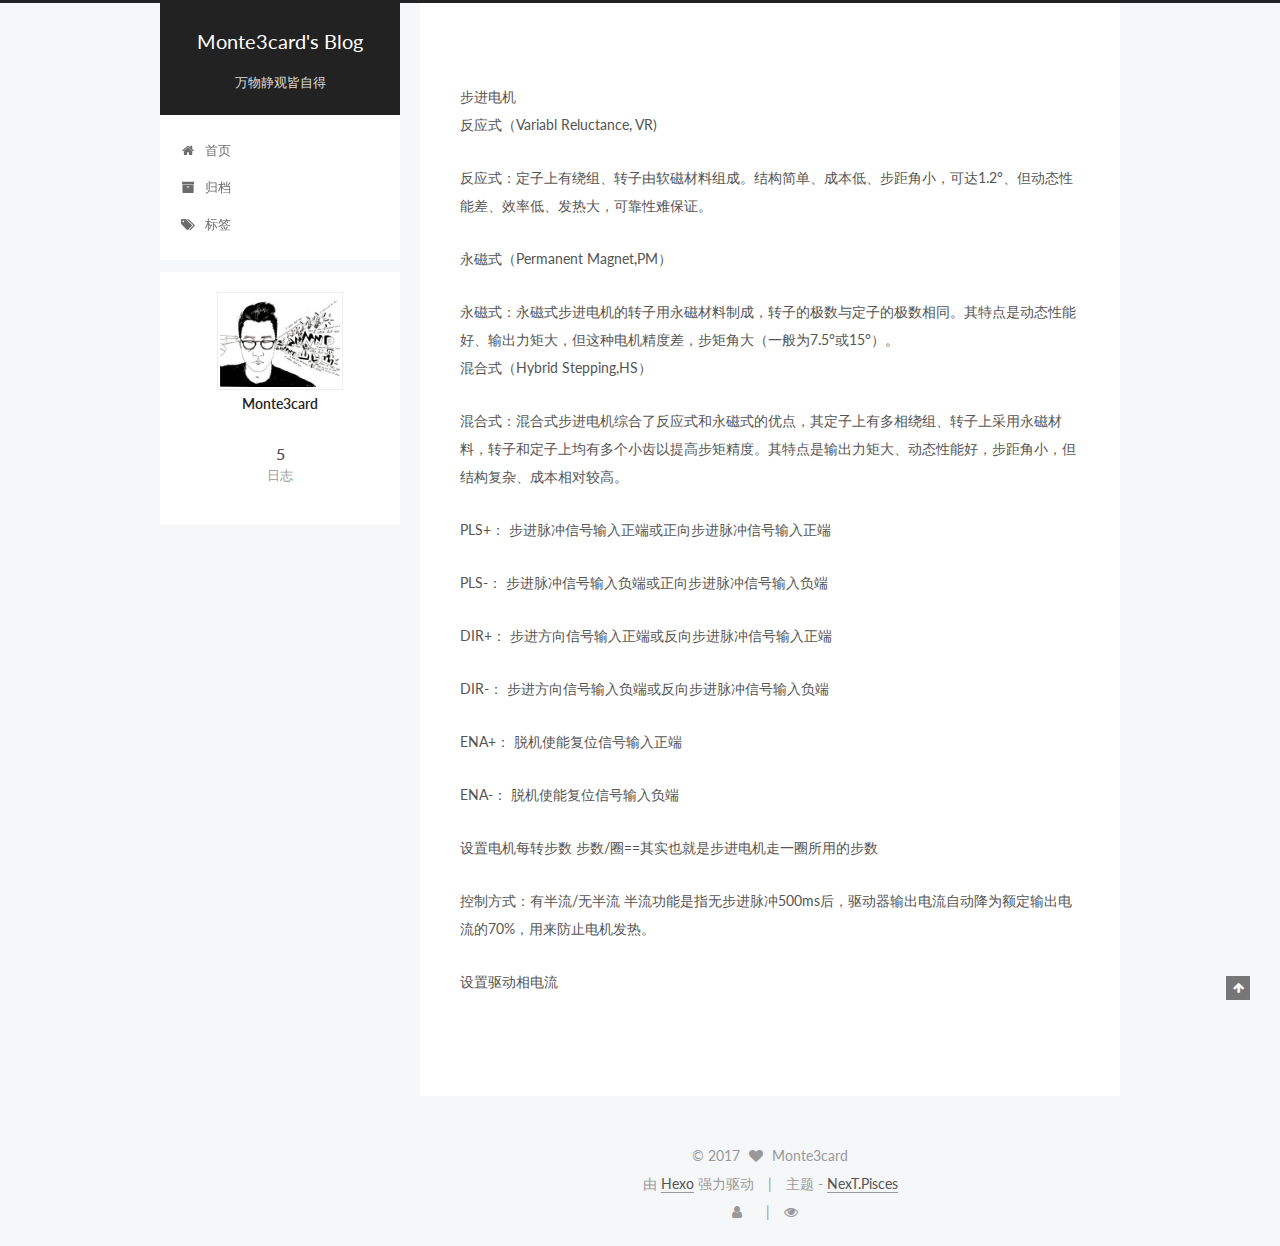
<file: New Document.html>
<!doctype html>



  


<html class="theme-next pisces use-motion" lang="zh-Hans">
<head>
  <meta charset="UTF-8"/>
<meta http-equiv="X-UA-Compatible" content="IE=edge" />
<meta name="viewport" content="width=device-width, initial-scale=1, maximum-scale=1"/>



<meta http-equiv="Cache-Control" content="no-transform" />
<meta http-equiv="Cache-Control" content="no-siteapp" />















  
  
  <link href="/lib/fancybox/source/jquery.fancybox.css?v=2.1.5" rel="stylesheet" type="text/css" />




  
  
  
  

  
    
    
  

  

  

  

  

  
    
    
    <link href="//fonts.googleapis.com/css?family=Lato:300,300italic,400,400italic,700,700italic&subset=latin,latin-ext" rel="stylesheet" type="text/css">
  






<link href="/lib/font-awesome/css/font-awesome.min.css?v=4.6.2" rel="stylesheet" type="text/css" />

<link href="/css/main.css?v=5.1.0" rel="stylesheet" type="text/css" />


  <meta name="keywords" content="Hexo, NexT" />








  <link rel="shortcut icon" type="image/x-icon" href="/favicon.ico?v=5.1.0" />






<meta name="description" content="步进电机反应式（Variabl Reluctance, VR) 反应式：定子上有绕组、转子由软磁材料组成。结构简单、成本低、步距角小，可达1.2°、但动态性能差、效率低、发热大，可靠性难保证。 永磁式（Permanent Magnet,PM） 永磁式：永磁式步进电机的转子用永磁材料制成，转子的极数与定子的极数相同。其特点是动态性能好、输出力矩大，但这种电机精度差，步矩角大（一般为7.5°或15°）">
<meta property="og:type" content="website">
<meta property="og:title" content="Monte3card&#39;s Blog">
<meta property="og:url" content="http://monte3card.cn/New Document.html">
<meta property="og:site_name" content="Monte3card&#39;s Blog">
<meta property="og:description" content="步进电机反应式（Variabl Reluctance, VR) 反应式：定子上有绕组、转子由软磁材料组成。结构简单、成本低、步距角小，可达1.2°、但动态性能差、效率低、发热大，可靠性难保证。 永磁式（Permanent Magnet,PM） 永磁式：永磁式步进电机的转子用永磁材料制成，转子的极数与定子的极数相同。其特点是动态性能好、输出力矩大，但这种电机精度差，步矩角大（一般为7.5°或15°）">
<meta property="og:updated_time" content="2017-06-06T02:39:41.427Z">
<meta name="twitter:card" content="summary">
<meta name="twitter:title" content="Monte3card&#39;s Blog">
<meta name="twitter:description" content="步进电机反应式（Variabl Reluctance, VR) 反应式：定子上有绕组、转子由软磁材料组成。结构简单、成本低、步距角小，可达1.2°、但动态性能差、效率低、发热大，可靠性难保证。 永磁式（Permanent Magnet,PM） 永磁式：永磁式步进电机的转子用永磁材料制成，转子的极数与定子的极数相同。其特点是动态性能好、输出力矩大，但这种电机精度差，步矩角大（一般为7.5°或15°）">



<script type="text/javascript" id="hexo.configurations">
  var NexT = window.NexT || {};
  var CONFIG = {
    root: '/',
    scheme: 'Pisces',
    sidebar: {"position":"left","display":"post","offset":12,"offset_float":0,"b2t":false,"scrollpercent":false},
    fancybox: true,
    motion: true,
    duoshuo: {
      userId: '0',
      author: '博主'
    },
    algolia: {
      applicationID: '',
      apiKey: '',
      indexName: '',
      hits: {"per_page":10},
      labels: {"input_placeholder":"Search for Posts","hits_empty":"We didn't find any results for the search: ${query}","hits_stats":"${hits} results found in ${time} ms"}
    }
  };
</script>



  <link rel="canonical" href="http://monte3card.cn/New Document.html"/>





  <title>
  

  
     | Monte3card's Blog
  
</title>
</head>

<body itemscope itemtype="http://schema.org/WebPage" lang="zh-Hans">

  














  
  
    
  

  <div class="container sidebar-position-left  ">
    <div class="headband"></div>

    <header id="header" class="header" itemscope itemtype="http://schema.org/WPHeader">
      <div class="header-inner"><div class="site-brand-wrapper">
  <div class="site-meta ">
    

    <div class="custom-logo-site-title">
      <a href="/"  class="brand" rel="start">
        <span class="logo-line-before"><i></i></span>
        <span class="site-title">Monte3card's Blog</span>
        <span class="logo-line-after"><i></i></span>
      </a>
    </div>
      
        <p class="site-subtitle">万物静观皆自得</p>
      
  </div>

  <div class="site-nav-toggle">
    <button>
      <span class="btn-bar"></span>
      <span class="btn-bar"></span>
      <span class="btn-bar"></span>
    </button>
  </div>
</div>

<nav class="site-nav">
  

  
    <ul id="menu" class="menu">
      
        
        <li class="menu-item menu-item-home">
          <a href="/" rel="section">
            
              <i class="menu-item-icon fa fa-fw fa-home"></i> <br />
            
            首页
          </a>
        </li>
      
        
        <li class="menu-item menu-item-archives">
          <a href="/archives" rel="section">
            
              <i class="menu-item-icon fa fa-fw fa-archive"></i> <br />
            
            归档
          </a>
        </li>
      
        
        <li class="menu-item menu-item-tags">
          <a href="/tags" rel="section">
            
              <i class="menu-item-icon fa fa-fw fa-tags"></i> <br />
            
            标签
          </a>
        </li>
      

      
    </ul>
  

  
</nav>



 </div>
    </header>

    <main id="main" class="main">
      <div class="main-inner">
        <div class="content-wrap">
          <div id="content" class="content">
            

  <div id="posts" class="posts-expand">
  <header class="post-header">

	<h1 class="post-title" itemprop="name headline"></h1>



</header>

    
    
      <p>步进电机<br>反应式（Variabl Reluctance, VR)</p>
<p>反应式：定子上有绕组、转子由软磁材料组成。结构简单、成本低、步距角小，可达1.2°、但动态性能差、效率低、发热大，可靠性难保证。</p>
<p>永磁式（Permanent Magnet,PM）</p>
<p>永磁式：永磁式步进电机的转子用永磁材料制成，转子的极数与定子的极数相同。其特点是动态性能好、输出力矩大，但这种电机精度差，步矩角大（一般为7.5°或15°）。<br>混合式（Hybrid Stepping,HS）</p>
<p>混合式：混合式步进电机综合了反应式和永磁式的优点，其定子上有多相绕组、转子上采用永磁材料，转子和定子上均有多个小齿以提高步矩精度。其特点是输出力矩大、动态性能好，步距角小，但结构复杂、成本相对较高。</p>
<p>PLS+：      步进脉冲信号输入正端或正向步进脉冲信号输入正端 </p>
<p>PLS-：      步进脉冲信号输入负端或正向步进脉冲信号输入负端 </p>
<p>DIR+：      步进方向信号输入正端或反向步进脉冲信号输入正端 </p>
<p>DIR-：      步进方向信号输入负端或反向步进脉冲信号输入负端 </p>
<p>ENA+：      脱机使能复位信号输入正端 </p>
<p>ENA-：      脱机使能复位信号输入负端  </p>
<p>设置电机每转步数 步数/圈==其实也就是步进电机走一圈所用的步数</p>
<p>控制方式：有半流/无半流 半流功能是指无步进脉冲500ms后，驱动器输出电流自动降为额定输出电流的70%，用来防止电机发热。</p>
<p>设置驱动相电流</p>

    
  </div>


          </div>
          


          
  <div class="comments" id="comments">
    
      <div id="cloud-tie-wrapper" class="cloud-tie-wrapper"></div>
    
  </div>


        </div>
        
          
  
  <div class="sidebar-toggle">
    <div class="sidebar-toggle-line-wrap">
      <span class="sidebar-toggle-line sidebar-toggle-line-first"></span>
      <span class="sidebar-toggle-line sidebar-toggle-line-middle"></span>
      <span class="sidebar-toggle-line sidebar-toggle-line-last"></span>
    </div>
  </div>

  <aside id="sidebar" class="sidebar">
    <div class="sidebar-inner">

      

      

      <section class="site-overview sidebar-panel sidebar-panel-active">
        <div class="site-author motion-element" itemprop="author" itemscope itemtype="http://schema.org/Person">
          <img class="site-author-image" itemprop="image"
               src="/images/timg.jpg"
               alt="Monte3card" />
          <p class="site-author-name" itemprop="name">Monte3card</p>
           
              <p class="site-description motion-element" itemprop="description"></p>
          
        </div>
        <nav class="site-state motion-element">

          
            <div class="site-state-item site-state-posts">
              <a href="/archives">
                <span class="site-state-item-count">5</span>
                <span class="site-state-item-name">日志</span>
              </a>
            </div>
          

          

          

        </nav>

        

        <div class="links-of-author motion-element">
          
        </div>

        
        

        
        

        


      </section>

      

      

    </div>
  </aside>


        
      </div>
    </main>

    <footer id="footer" class="footer">
      <div class="footer-inner">
        <div class="copyright" >
  
  &copy; 
  <span itemprop="copyrightYear">2017</span>
  <span class="with-love">
    <i class="fa fa-heart"></i>
  </span>
  <span class="author" itemprop="copyrightHolder">Monte3card</span>
</div>


<div class="powered-by">
  由 <a class="theme-link" href="https://hexo.io">Hexo</a> 强力驱动
</div>

<div class="theme-info">
  主题 -
  <a class="theme-link" href="https://github.com/iissnan/hexo-theme-next">
    NexT.Pisces
  </a>
</div>



        
<div class="busuanzi-count">
  <script async src="https://dn-lbstatics.qbox.me/busuanzi/2.3/busuanzi.pure.mini.js"></script>

  
    <span class="site-uv">
      <i class="fa fa-user"></i>
      <span class="busuanzi-value" id="busuanzi_value_site_uv"></span>
      
    </span>
  

  
    <span class="site-pv">
      <i class="fa fa-eye"></i>
      <span class="busuanzi-value" id="busuanzi_value_site_pv"></span>
      
    </span>
  
</div>


        
      </div>
    </footer>

    
      <div class="back-to-top">
        <i class="fa fa-arrow-up"></i>
        
      </div>
    

  </div>

  

<script type="text/javascript">
  if (Object.prototype.toString.call(window.Promise) !== '[object Function]') {
    window.Promise = null;
  }
</script>









  






  
  <script type="text/javascript" src="/lib/jquery/index.js?v=2.1.3"></script>

  
  <script type="text/javascript" src="/lib/fastclick/lib/fastclick.min.js?v=1.0.6"></script>

  
  <script type="text/javascript" src="/lib/jquery_lazyload/jquery.lazyload.js?v=1.9.7"></script>

  
  <script type="text/javascript" src="/lib/velocity/velocity.min.js?v=1.2.1"></script>

  
  <script type="text/javascript" src="/lib/velocity/velocity.ui.min.js?v=1.2.1"></script>

  
  <script type="text/javascript" src="/lib/fancybox/source/jquery.fancybox.pack.js?v=2.1.5"></script>


  


  <script type="text/javascript" src="/js/src/utils.js?v=5.1.0"></script>

  <script type="text/javascript" src="/js/src/motion.js?v=5.1.0"></script>



  
  


  <script type="text/javascript" src="/js/src/affix.js?v=5.1.0"></script>

  <script type="text/javascript" src="/js/src/schemes/pisces.js?v=5.1.0"></script>



  

  


  <script type="text/javascript" src="/js/src/bootstrap.js?v=5.1.0"></script>



  


  




	





  
    
    <script>
      var cloudTieConfig = {
        url: document.location.href, 
        sourceId: "",
        productKey: "cbf4533cde4942cca7120fc80a7f3007",
        target: "cloud-tie-wrapper"
      };
    </script>
    <script src="https://img1.ws.126.net/f2e/tie/yun/sdk/loader.js"></script>
  










  





  

  
<script>
(function(){
    var bp = document.createElement('script');
    var curProtocol = window.location.protocol.split(':')[0];
    if (curProtocol === 'https') {
        bp.src = 'https://zz.bdstatic.com/linksubmit/push.js';        
    }
    else {
        bp.src = 'http://push.zhanzhang.baidu.com/push.js';
    }
    var s = document.getElementsByTagName("script")[0];
    s.parentNode.insertBefore(bp, s);
})();
</script>


  

  

  
</body>
</html>
</file>
<file: css/main.css>
/* normalize.css v3.0.2 | MIT License | git.io/normalize */
html {
  font-family: sans-serif; /* 1 */
  -ms-text-size-adjust: 100%; /* 2 */
  -webkit-text-size-adjust: 100%; /* 2 */
}
body {
  margin: 0;
}
article,
aside,
details,
figcaption,
figure,
footer,
header,
hgroup,
main,
menu,
nav,
section,
summary {
  display: block;
}
audio,
canvas,
progress,
video {
  display: inline-block; /* 1 */
  vertical-align: baseline; /* 2 */
}
audio:not([controls]) {
  display: none;
  height: 0;
}
[hidden],
template {
  display: none;
}
a {
  background-color: transparent;
}
a:active,
a:hover {
  outline: 0;
}
abbr[title] {
  border-bottom: 1px dotted;
}
b,
strong {
  font-weight: bold;
}
dfn {
  font-style: italic;
}
h1 {
  font-size: 2em;
  margin: 0.67em 0;
}
mark {
  background: #ff0;
  color: #000;
}
small {
  font-size: 80%;
}
sub,
sup {
  font-size: 75%;
  line-height: 0;
  position: relative;
  vertical-align: baseline;
}
sup {
  top: -0.5em;
}
sub {
  bottom: -0.25em;
}
img {
  border: 0;
}
svg:not(:root) {
  overflow: hidden;
}
figure {
  margin: 1em 40px;
}
hr {
  -moz-box-sizing: content-box;
  box-sizing: content-box;
  height: 0;
}
pre {
  overflow: auto;
}
code,
kbd,
pre,
samp {
  font-family: monospace, monospace;
  font-size: 1em;
}
button,
input,
optgroup,
select,
textarea {
  color: inherit; /* 1 */
  font: inherit; /* 2 */
  margin: 0; /* 3 */
}
button {
  overflow: visible;
}
button,
select {
  text-transform: none;
}
button,
html input[type="button"],
input[type="reset"],
input[type="submit"] {
  -webkit-appearance: button; /* 2 */
  cursor: pointer; /* 3 */
}
button[disabled],
html input[disabled] {
  cursor: default;
}
button::-moz-focus-inner,
input::-moz-focus-inner {
  border: 0;
  padding: 0;
}
input {
  line-height: normal;
}
input[type="checkbox"],
input[type="radio"] {
  box-sizing: border-box; /* 1 */
  padding: 0; /* 2 */
}
input[type="number"]::-webkit-inner-spin-button,
input[type="number"]::-webkit-outer-spin-button {
  height: auto;
}
input[type="search"] {
  -webkit-appearance: textfield; /* 1 */
  -moz-box-sizing: content-box;
  -webkit-box-sizing: content-box; /* 2 */
  box-sizing: content-box;
}
input[type="search"]::-webkit-search-cancel-button,
input[type="search"]::-webkit-search-decoration {
  -webkit-appearance: none;
}
fieldset {
  border: 1px solid #c0c0c0;
  margin: 0 2px;
  padding: 0.35em 0.625em 0.75em;
}
legend {
  border: 0; /* 1 */
  padding: 0; /* 2 */
}
textarea {
  overflow: auto;
}
optgroup {
  font-weight: bold;
}
table {
  border-collapse: collapse;
  border-spacing: 0;
}
td,
th {
  padding: 0;
}
::selection {
  background: #262a30;
  color: #fff;
}
body {
  position: relative;
  font-family: 'Lato', "PingFang SC", "Microsoft YaHei", sans-serif;
  font-size: 14px;
  line-height: 2;
  color: #555;
  background: #f5f7f9;
}
@media (max-width: 767px) {
  body {
    padding-right: 0 !important;
  }
}
@media (min-width: 768px) and (max-width: 991px) {
  body {
    padding-right: 0 !important;
  }
}
@media (min-width: 1600px) {
  body {
    font-size: 16px;
  }
}
h1,
h2,
h3,
h4,
h5,
h6 {
  margin: 0;
  padding: 0;
  font-weight: bold;
  line-height: 1.5;
  font-family: 'Lato', "PingFang SC", "Microsoft YaHei", sans-serif;
}
h2,
h3,
h4,
h5,
h6 {
  margin: 20px 0 15px;
}
h1 {
  font-size: 22px;
}
@media (max-width: 767px) {
  h1 {
    font-size: 18px;
  }
}
h2 {
  font-size: 20px;
}
@media (max-width: 767px) {
  h2 {
    font-size: 16px;
  }
}
h3 {
  font-size: 18px;
}
@media (max-width: 767px) {
  h3 {
    font-size: 14px;
  }
}
h4 {
  font-size: 16px;
}
@media (max-width: 767px) {
  h4 {
    font-size: 12px;
  }
}
h5 {
  font-size: 14px;
}
@media (max-width: 767px) {
  h5 {
    font-size: 10px;
  }
}
h6 {
  font-size: 12px;
}
@media (max-width: 767px) {
  h6 {
    font-size: 8px;
  }
}
p {
  margin: 0 0 25px 0;
}
a {
  color: #555;
  text-decoration: none;
  border-bottom: 1px solid #999;
  word-wrap: break-word;
}
a:hover {
  color: #222;
  border-bottom-color: #222;
}
blockquote {
  margin: 0;
  padding: 0;
}
img {
  display: block;
  margin: auto;
  max-width: 100%;
  height: auto;
}
hr {
  margin: 40px 0;
  height: 3px;
  border: none;
  background-color: #ddd;
  background-image: repeating-linear-gradient(-45deg, #fff, #fff 4px, transparent 4px, transparent 8px);
}
blockquote {
  padding: 0 15px;
  color: #666;
  border-left: 4px solid #ddd;
}
blockquote cite::before {
  content: "-";
  padding: 0 5px;
}
dt {
  font-weight: 700;
}
dd {
  margin: 0;
  padding: 0;
}
.text-left {
  text-align: left;
}
.text-center {
  text-align: center;
}
.text-right {
  text-align: right;
}
.text-justify {
  text-align: justify;
}
.text-nowrap {
  white-space: nowrap;
}
.text-lowercase {
  text-transform: lowercase;
}
.text-uppercase {
  text-transform: uppercase;
}
.text-capitalize {
  text-transform: capitalize;
}
.center-block {
  display: block;
  margin-left: auto;
  margin-right: auto;
}
.clearfix:before,
.clearfix:after {
  content: " ";
  display: table;
}
.clearfix:after {
  clear: both;
}
.pullquote {
  width: 45%;
}
.pullquote.left {
  float: left;
  margin-left: 5px;
  margin-right: 10px;
}
.pullquote.right {
  float: right;
  margin-left: 10px;
  margin-right: 5px;
}
.affix.affix.affix {
  position: fixed;
}
.translation {
  margin-top: -20px;
  font-size: 14px;
  color: #999;
}
.scrollbar-measure {
  width: 100px;
  height: 100px;
  overflow: scroll;
  position: absolute;
  top: -9999px;
}
.use-motion .motion-element {
  opacity: 0;
}
table {
  margin: 20px 0;
  width: 100%;
  border-collapse: collapse;
  border-spacing: 0;
  border: 1px solid #ddd;
  font-size: 14px;
  table-layout: fixed;
  word-wrap: break-all;
}
table>tbody>tr:nth-of-type(odd) {
  background-color: #f9f9f9;
}
table>tbody>tr:hover {
  background-color: #f5f5f5;
}
caption,
th,
td {
  padding: 8px;
  text-align: left;
  vertical-align: middle;
  font-weight: normal;
}
th,
td {
  border-bottom: 3px solid #ddd;
  border-right: 1px solid #eee;
}
th {
  padding-bottom: 10px;
  font-weight: 700;
}
td {
  border-bottom-width: 1px;
}
html,
body {
  height: 100%;
}
.container {
  position: relative;
  min-height: 100%;
}
.header-inner {
  margin: 0 auto;
  padding: 100px 0 70px;
  width: 700px;
}
@media (min-width: 1600px) {
  .container .header-inner {
    width: 900px;
  }
}
.main {
  padding-bottom: 150px;
}
.main-inner {
  margin: 0 auto;
  width: 700px;
}
@media (min-width: 1600px) {
  .container .main-inner {
    width: 900px;
  }
}
.footer {
  position: absolute;
  left: 0;
  bottom: 0;
  width: 100%;
  min-height: 50px;
}
.footer-inner {
  box-sizing: border-box;
  margin: 20px auto;
  width: 700px;
}
@media (min-width: 1600px) {
  .container .footer-inner {
    width: 900px;
  }
}
pre,
.highlight {
  overflow: auto;
  margin: 20px 0;
  padding: 0;
  font-size: 13px;
  color: #4d4d4c;
  background: #f7f7f7;
  line-height: 1.6;
}
pre,
code {
  font-family: consolas, Menlo, "PingFang SC", "Microsoft YaHei", monospace;
}
code {
  padding: 2px 4px;
  word-wrap: break-word;
  color: #555;
  background: #eee;
  border-radius: 3px;
  font-size: 13px;
}
pre code {
  padding: 0;
  color: #4d4d4c;
  background: none;
  text-shadow: none;
}
.highlight {
  border-radius: 1px;
}
.highlight pre {
  border: none;
  margin: 0;
  padding: 10px 0;
}
.highlight table {
  margin: 0;
  width: auto;
  border: none;
}
.highlight td {
  border: none;
  padding: 0;
}
.highlight figcaption {
  font-size: 1em;
  color: #4d4d4c;
  line-height: 1em;
  margin-bottom: 1em;
}
.highlight figcaption:before,
.highlight figcaption:after {
  content: " ";
  display: table;
}
.highlight figcaption:after {
  clear: both;
}
.highlight figcaption a {
  float: right;
  color: #4d4d4c;
}
.highlight figcaption a:hover {
  border-bottom-color: #4d4d4c;
}
.highlight .gutter pre {
  padding-left: 10px;
  padding-right: 10px;
  color: #869194;
  text-align: right;
  background-color: #eff2f3;
}
.highlight .code pre {
  padding-left: 10px;
  padding-right: 10px;
  background-color: #f7f7f7;
}
.highlight .line {
  height: 20px;
}
.gutter {
  -webkit-user-select: none;
  -moz-user-select: none;
  -ms-user-select: none;
  user-select: none;
}
.gist table {
  width: auto;
}
.gist table td {
  border: none;
}
pre .deletion {
  background: #fdd;
}
pre .addition {
  background: #dfd;
}
pre .meta {
  color: #8959a8;
}
pre .comment {
  color: #8e908c;
}
pre .variable,
pre .attribute,
pre .tag,
pre .regexp,
pre .ruby .constant,
pre .xml .tag .title,
pre .xml .pi,
pre .xml .doctype,
pre .html .doctype,
pre .css .id,
pre .css .class,
pre .css .pseudo {
  color: #c82829;
}
pre .number,
pre .preprocessor,
pre .built_in,
pre .literal,
pre .params,
pre .constant,
pre .command {
  color: #f5871f;
}
pre .ruby .class .title,
pre .css .rules .attribute,
pre .string,
pre .value,
pre .inheritance,
pre .header,
pre .ruby .symbol,
pre .xml .cdata,
pre .special,
pre .number,
pre .formula {
  color: #718c00;
}
pre .title,
pre .css .hexcolor {
  color: #3e999f;
}
pre .function,
pre .python .decorator,
pre .python .title,
pre .ruby .function .title,
pre .ruby .title .keyword,
pre .perl .sub,
pre .javascript .title,
pre .coffeescript .title {
  color: #4271ae;
}
pre .keyword,
pre .javascript .function {
  color: #8959a8;
}
.full-image.full-image.full-image {
  border: none;
  max-width: 100%;
  width: auto;
  margin: 20px auto;
}
@media (min-width: 992px) {
  .full-image.full-image.full-image {
    max-width: none;
    width: 118%;
    margin: 0 -9%;
  }
}
.blockquote-center,
.page-home .post-type-quote blockquote,
.page-post-detail .post-type-quote blockquote {
  position: relative;
  margin: 40px 0;
  padding: 0;
  border-left: none;
  text-align: center;
}
.blockquote-center::before,
.page-home .post-type-quote blockquote::before,
.page-post-detail .post-type-quote blockquote::before,
.blockquote-center::after,
.page-home .post-type-quote blockquote::after,
.page-post-detail .post-type-quote blockquote::after {
  position: absolute;
  content: ' ';
  display: block;
  width: 100%;
  height: 24px;
  opacity: 0.2;
  background-repeat: no-repeat;
  background-position: 0 -6px;
  background-size: 22px 22px;
}
.blockquote-center::before,
.page-home .post-type-quote blockquote::before,
.page-post-detail .post-type-quote blockquote::before {
  top: -20px;
  background-image: url("../images/quote-l.svg");
  border-top: 1px solid #ccc;
}
.blockquote-center::after,
.page-home .post-type-quote blockquote::after,
.page-post-detail .post-type-quote blockquote::after {
  bottom: -20px;
  background-image: url("../images/quote-r.svg");
  border-bottom: 1px solid #ccc;
  background-position: 100% 8px;
}
.blockquote-center p,
.page-home .post-type-quote blockquote p,
.page-post-detail .post-type-quote blockquote p,
.blockquote-center div,
.page-home .post-type-quote blockquote div,
.page-post-detail .post-type-quote blockquote div {
  text-align: center;
}
.post .post-body .group-picture img {
  box-sizing: border-box;
  padding: 0 3px;
  border: none;
}
.post .group-picture-row {
  overflow: hidden;
  margin-top: 6px;
}
.post .group-picture-row:first-child {
  margin-top: 0;
}
.post .group-picture-column {
  float: left;
}
.page-post-detail .post-body .group-picture-column {
  float: none;
  margin-top: 10px;
  width: auto !important;
}
.page-post-detail .post-body .group-picture-column img {
  margin: 0 auto;
}
.page-archive .group-picture-container {
  overflow: hidden;
}
.page-archive .group-picture-row {
  float: left;
}
.page-archive .group-picture-row:first-child {
  margin-top: 6px;
}
.page-archive .group-picture-column {
  max-width: 150px;
  max-height: 150px;
}
.note {
  padding: 20px;
  margin: 20px 0;
  border: 1px solid #eee;
  border-left-width: 5px;
  border-radius: 3px;
}
.note h2,
.note h3,
.note h4,
.note h5,
.note h6 {
  margin-top: 0;
  margin-bottom: 5px;
}
.note p:last-child {
  margin-bottom: 0;
}
.note code {
  border-radius: 3px;
}
.note+.note {
  margin-top: -5px;
}
.default {
  border-left-color: #777;
}
.default h2,
.default h3,
.default h4,
.default h5,
.default h6 {
  color: #777;
}
.primary {
  border-left-color: #428bca;
}
.primary h2,
.primary h3,
.primary h4,
.primary h5,
.primary h6 {
  color: #428bca;
}
.success {
  border-left-color: #5cb85c;
}
.success h2,
.success h3,
.success h4,
.success h5,
.success h6 {
  color: #5cb85c;
}
.danger {
  border-left-color: #d9534f;
}
.danger h2,
.danger h3,
.danger h4,
.danger h5,
.danger h6 {
  color: #d9534f;
}
.warning {
  border-left-color: #f0ad4e;
}
.warning h2,
.warning h3,
.warning h4,
.warning h5,
.warning h6 {
  color: #f0ad4e;
}
.info {
  border-left-color: #5bc0de;
}
.info h2,
.info h3,
.info h4,
.info h5,
.info h6 {
  color: #5bc0de;
}
.btn {
  display: inline-block;
  padding: 0 20px;
  font-size: 14px;
  color: #fff;
  background: #222;
  border: 2px solid #555;
  text-decoration: none;
  border-radius: 0;
  transition-property: background-color;
  transition-duration: 0.2s;
  transition-timing-function: ease-in-out;
  transition-delay: 0s;
}
.btn:hover,
.post-button .btn:hover {
  border-color: #222;
  color: #fff;
  background: #222;
}
.btn-bar {
  display: block;
  width: 22px;
  height: 2px;
  background: #555;
  border-radius: 1px;
}
.btn-bar+.btn-bar {
  margin-top: 4px;
}
.pagination {
  margin: 120px 0 40px;
  text-align: center;
  border-top: 1px solid #eee;
}
.page-number-basic,
.pagination .prev,
.pagination .next,
.pagination .page-number,
.pagination .space {
  display: inline-block;
  position: relative;
  top: -1px;
  margin: 0 10px;
  padding: 0 10px;
  line-height: 30px;
}
@media (max-width: 767px) {
  .page-number-basic,
  .pagination .prev,
  .pagination .next,
  .pagination .page-number,
  .pagination .space {
    margin: 0 5px;
  }
}
.pagination .prev,
.pagination .next,
.pagination .page-number {
  border-bottom: 0;
  border-top: 1px solid #eee;
  transition-property: border-color;
  transition-duration: 0.2s;
  transition-timing-function: ease-in-out;
  transition-delay: 0s;
}
.pagination .prev:hover,
.pagination .next:hover,
.pagination .page-number:hover {
  border-top-color: #222;
}
.pagination .space {
  padding: 0;
  margin: 0;
}
.pagination .prev {
  margin-left: 0;
}
.pagination .next {
  margin-right: 0;
}
.pagination .page-number.current {
  color: #fff;
  background: #ccc;
  border-top-color: #ccc;
}
@media (max-width: 767px) {
  .pagination {
    border-top: none;
  }
  .pagination .prev,
  .pagination .next,
  .pagination .page-number {
    margin-bottom: 10px;
    border-top: 0;
    border-bottom: 1px solid #eee;
  }
  .pagination .prev:hover,
  .pagination .next:hover,
  .pagination .page-number:hover {
    border-bottom-color: #222;
  }
}
.comments {
  margin: 60px 20px 0;
}
.tag-cloud {
  text-align: center;
}
.tag-cloud a {
  display: inline-block;
  margin: 10px;
}
.back-to-top {
  box-sizing: border-box;
  position: fixed;
  bottom: -100px;
  right: 30px;
  z-index: 1050;
  padding: 0 6px;
  width: 24px;
  background: #222;
  font-size: 12px;
  opacity: 0.6;
  color: #fff;
  cursor: pointer;
  text-align: center;
  -webkit-transform: translateZ(0);
  transition-property: bottom;
  transition-duration: 0.2s;
  transition-timing-function: ease-in-out;
  transition-delay: 0s;
}
@media (max-width: 767px) {
  .back-to-top {
    display: none;
  }
}
@media (min-width: 768px) and (max-width: 991px) {
  .back-to-top {
    display: none;
  }
}
.back-to-top.back-to-top-on {
  bottom: 30px;
}
.header {
  background: #fff;
}
.header-inner {
  position: relative;
}
.headband {
  height: 3px;
  background: #222;
}
.site-meta {
  margin: 0;
  text-align: center;
}
@media (max-width: 767px) {
  .site-meta {
    text-align: center;
  }
}
.brand {
  position: relative;
  display: inline-block;
  padding: 0 40px;
  color: #fff;
  background: #222;
  border-bottom: none;
}
.brand:hover {
  color: #fff;
}
.logo {
  display: inline-block;
  margin-right: 5px;
  line-height: 36px;
  vertical-align: top;
}
.site-title {
  display: inline-block;
  vertical-align: top;
  line-height: 36px;
  font-size: 20px;
  font-weight: normal;
  font-family: 'Lato', "PingFang SC", "Microsoft YaHei", sans-serif;
}
.site-subtitle {
  margin-top: 10px;
  font-size: 13px;
  color: #ddd;
}
.use-motion .brand {
  opacity: 0;
}
.use-motion .logo,
.use-motion .site-title,
.use-motion .site-subtitle {
  opacity: 0;
  position: relative;
  top: -10px;
}
.site-nav-toggle {
  display: none;
  position: absolute;
  top: 10px;
  left: 10px;
}
@media (max-width: 767px) {
  .site-nav-toggle {
    display: block;
  }
}
.site-nav-toggle button {
  margin-top: 2px;
  padding: 9px 10px;
  background: transparent;
  border: none;
}
@media (max-width: 767px) {
  .site-nav {
    display: none;
    margin: 0 -10px;
    padding: 0 10px;
    clear: both;
    border-top: 1px solid #ddd;
  }
}
@media (min-width: 768px) and (max-width: 991px) {
  .site-nav {
    display: block !important;
  }
}
@media (min-width: 992px) {
  .site-nav {
    display: block !important;
  }
}
.menu {
  margin-top: 20px;
  padding-left: 0;
  text-align: center;
}
.menu .menu-item {
  display: inline-block;
  margin: 0 10px;
  list-style: none;
}
@media screen and (max-width: 767px) {
  .menu .menu-item {
    margin-top: 10px;
  }
}
.menu .menu-item a {
  display: block;
  font-size: 13px;
  line-height: inherit;
  border-bottom: 1px solid transparent;
  transition-property: border-color;
  transition-duration: 0.2s;
  transition-timing-function: ease-in-out;
  transition-delay: 0s;
}
.menu .menu-item a:hover,
.menu-item-active a {
  border-bottom-color: #222;
}
.menu .menu-item .fa {
  margin-right: 5px;
}
.use-motion .menu-item {
  opacity: 0;
}
.post-body {
  font-family: 'Lato', "PingFang SC", "Microsoft YaHei", sans-serif;
}
@media (max-width: 767px) {
  .post-body {
    word-break: break-word;
  }
}
.post-body .fancybox img {
  display: block !important;
  margin: 0 auto;
  cursor: pointer;
  cursor: zoom-in;
  cursor: -webkit-zoom-in;
}
.post-body .image-caption,
.post-body .figure .caption {
  margin: 10px auto 15px;
  text-align: center;
  font-size: 14px;
  color: #999;
  font-weight: bold;
  line-height: 1;
}
.post-sticky-flag {
  display: inline-block;
  font-size: 16px;
  -ms-transform: rotate(30deg);
  -webkit-transform: rotate(30deg);
  -moz-transform: rotate(30deg);
  -ms-transform: rotate(30deg);
  -o-transform: rotate(30deg);
  transform: rotate(30deg);
}
.posts-expand {
  padding-top: 40px;
}
@media (max-width: 767px) {
  .posts-expand {
    margin: 0 20px;
  }
  .post-body pre,
  .post-body .highlight {
    padding: 10px;
  }
  .post-body pre .gutter pre,
  .post-body .highlight .gutter pre {
    padding-right: 10px;
  }
}
@media (min-width: 992px) {
  .posts-expand .post-body {
    text-align: justify;
  }
}
.posts-expand .post-body h2,
.posts-expand .post-body h3,
.posts-expand .post-body h4,
.posts-expand .post-body h5,
.posts-expand .post-body h6 {
  padding-top: 10px;
}
.posts-expand .post-body h2 .header-anchor,
.posts-expand .post-body h3 .header-anchor,
.posts-expand .post-body h4 .header-anchor,
.posts-expand .post-body h5 .header-anchor,
.posts-expand .post-body h6 .header-anchor {
  float: right;
  margin-left: 10px;
  color: #ccc;
  border-bottom-style: none;
  visibility: hidden;
}
.posts-expand .post-body h2 .header-anchor:hover,
.posts-expand .post-body h3 .header-anchor:hover,
.posts-expand .post-body h4 .header-anchor:hover,
.posts-expand .post-body h5 .header-anchor:hover,
.posts-expand .post-body h6 .header-anchor:hover {
  color: inherit;
}
.posts-expand .post-body h2:hover .header-anchor,
.posts-expand .post-body h3:hover .header-anchor,
.posts-expand .post-body h4:hover .header-anchor,
.posts-expand .post-body h5:hover .header-anchor,
.posts-expand .post-body h6:hover .header-anchor {
  visibility: visible;
}
.posts-expand .post-body ul li {
  list-style: circle;
}
.posts-expand .post-body img {
  box-sizing: border-box;
  margin: auto;
  padding: 3px;
  border: 1px solid #ddd;
}
.posts-expand .fancybox img {
  margin: 0 auto;
}
@media (max-width: 767px) {
  .posts-collapse {
    margin: 0 20px;
  }
  .posts-collapse .post-title,
  .posts-collapse .post-meta {
    display: block;
    width: auto;
    text-align: left;
  }
}
.posts-collapse {
  position: relative;
  z-index: 1010;
  margin-left: 55px;
}
.posts-collapse::after {
  content: " ";
  position: absolute;
  top: 20px;
  left: 0;
  margin-left: -2px;
  width: 4px;
  height: 100%;
  background: #f5f5f5;
  z-index: -1;
}
@media (max-width: 767px) {
  .posts-collapse {
    margin: 0 20px;
  }
}
.posts-collapse .collection-title {
  position: relative;
  margin: 60px 0;
}
.posts-collapse .collection-title h2 {
  margin-left: 20px;
}
.posts-collapse .collection-title small {
  color: #bbb;
}
.posts-collapse .collection-title::before {
  content: " ";
  position: absolute;
  left: 0;
  top: 50%;
  margin-left: -4px;
  margin-top: -4px;
  width: 8px;
  height: 8px;
  background: #bbb;
  border-radius: 50%;
}
.posts-collapse .post {
  margin: 30px 0;
}
.posts-collapse .post-header {
  position: relative;
  transition-duration: 0.2s;
  transition-timing-function: ease-in-out;
  transition-delay: 0s;
  transition-property: border;
  border-bottom: 1px dashed #ccc;
}
.posts-collapse .post-header::before {
  content: " ";
  position: absolute;
  left: 0;
  top: 12px;
  width: 6px;
  height: 6px;
  margin-left: -4px;
  background: #bbb;
  border-radius: 50%;
  border: 1px solid #fff;
  transition-duration: 0.2s;
  transition-timing-function: ease-in-out;
  transition-delay: 0s;
  transition-property: background;
}
.posts-collapse .post-header:hover {
  border-bottom-color: #666;
}
.posts-collapse .post-header:hover::before {
  background: #222;
}
.posts-collapse .post-meta {
  position: absolute;
  font-size: 12px;
  left: 20px;
  top: 5px;
}
.posts-collapse .post-comments-count {
  display: none;
}
.posts-collapse .post-title {
  margin-left: 60px;
  font-size: 16px;
  font-weight: normal;
  line-height: inherit;
}
.posts-collapse .post-title::after {
  margin-left: 3px;
  opacity: 0.6;
}
.posts-collapse .post-title a {
  color: #666;
  border-bottom: none;
}
.page-home .post-type-quote .post-header,
.page-post-detail .post-type-quote .post-header,
.page-home .post-type-quote .post-tags,
.page-post-detail .post-type-quote .post-tags {
  display: none;
}
.posts-expand .post-title {
  font-size: 26px;
  text-align: center;
  word-break: break-word;
  font-weight: 400;
}
@media (max-width: 767px) {
  .posts-expand .post-title {
    font-size: 22px;
  }
}
.posts-expand .post-title-link {
  display: inline-block;
  position: relative;
  color: #555;
  border-bottom: none;
  line-height: 1.2;
  vertical-align: top;
}
.posts-expand .post-title-link::before {
  content: "";
  position: absolute;
  width: 100%;
  height: 2px;
  bottom: 0;
  left: 0;
  background-color: #000;
  visibility: hidden;
  -webkit-transform: scaleX(0);
  -moz-transform: scaleX(0);
  -ms-transform: scaleX(0);
  -o-transform: scaleX(0);
  transform: scaleX(0);
  transition-duration: 0.2s;
  transition-timing-function: ease-in-out;
  transition-delay: 0s;
}
.posts-expand .post-title-link:hover::before {
  visibility: visible;
  -webkit-transform: scaleX(1);
  -moz-transform: scaleX(1);
  -ms-transform: scaleX(1);
  -o-transform: scaleX(1);
  transform: scaleX(1);
}
.posts-expand .post-title-link .fa {
  font-size: 16px;
}
.posts-expand .post-meta {
  margin: 3px 0 60px 0;
  color: #999;
  font-family: 'Lato', "PingFang SC", "Microsoft YaHei", sans-serif;
  font-size: 12px;
  text-align: center;
}
.posts-expand .post-meta .post-category-list {
  display: inline-block;
  margin: 0;
  padding: 3px;
}
.posts-expand .post-meta .post-category-list-link {
  color: #999;
}
.posts-expand .post-meta .post-description {
  font-size: 14px;
  margin-top: 2px;
}
.post-meta-divider {
  margin: 0 0.5em;
}
.post-meta-item-icon {
  margin-right: 3px;
}
@media (min-width: 768px) and (max-width: 991px) {
  .post-meta-item-icon {
    display: inline-block;
  }
}
@media (max-width: 767px) {
  .post-meta-item-icon {
    display: inline-block;
  }
}
@media (min-width: 768px) and (max-width: 991px) {
  .post-meta-item-text {
    display: none;
  }
}
@media (max-width: 767px) {
  .post-meta-item-text {
    display: none;
  }
}
@media (max-width: 767px) {
  .posts-expand .post-comments-count {
    display: none;
  }
}
.social-like {
  font-size: 14px;
  height: 20px;
  text-align: center;
  border-top: 1px solid #eee;
  padding-top: 9px;
  margin-top: 45px;
  display: flex;
  justify-content: center;
}
.vk_like {
  width: 85px;
  height: 21px;
  padding-top: 7px;
  align-self: center;
}
.fb_like {
  height: 30px;
  align-self: center;
}
.post-button {
  margin-top: 50px;
}
.post-button .btn {
  color: #555;
  font-size: 14px;
  background: #fff;
  border-radius: 2px;
  line-height: 2;
  margin: 0 4px 8px 4px;
}
.post-button .fa-fw {
  width: 1.285714285714286em;
  text-align: left;
}
.posts-expand .post-tags {
  margin-top: 40px;
  text-align: center;
}
.posts-expand .post-tags a {
  display: inline-block;
  margin-right: 10px;
  font-size: 13px;
}
.post-nav {
  display: table;
  margin-top: 15px;
  width: 100%;
  border-top: 1px solid #eee;
}
.post-nav-divider {
  display: table-cell;
  width: 10%;
}
.post-nav-item {
  display: table-cell;
  padding: 10px 0 0 0;
  width: 45%;
  vertical-align: top;
}
.post-nav-item a {
  position: relative;
  display: block;
  line-height: 25px;
  font-size: 14px;
  color: #555;
  border-bottom: none;
}
.post-nav-item a:hover {
  color: #222;
  border-bottom: none;
}
.post-nav-item a:active {
  top: 2px;
}
.post-nav-item .fa {
  position: absolute;
  top: 8px;
  left: 0;
  font-size: 12px;
}
.post-nav-next a {
  padding-left: 15px;
}
.post-nav-prev {
  text-align: right;
}
.post-nav-prev a {
  padding-right: 15px;
}
.post-nav-prev .fa {
  right: 0;
  left: auto;
}
.posts-expand .post-eof {
  display: block;
  margin: 80px auto 60px;
  width: 8%;
  height: 1px;
  background: #ccc;
  text-align: center;
}
.post:last-child .post-eof.post-eof.post-eof {
  display: none;
}
.post-gallery {
  display: table;
  table-layout: fixed;
  width: 100%;
  border-collapse: separate;
}
.post-gallery-row {
  display: table-row;
}
.post-gallery .post-gallery-img {
  display: table-cell;
  text-align: center;
  vertical-align: middle;
  border: none;
}
.post-gallery .post-gallery-img img {
  max-width: 100%;
  max-height: 100%;
  border: none;
}
.fancybox-close,
.fancybox-close:hover {
  border: none;
}
.sidebar {
  position: fixed;
  right: 0;
  top: 0;
  bottom: 0;
  width: 0;
  z-index: 1040;
  box-shadow: inset 0 2px 6px #000;
  background: #222;
  -webkit-transform: translateZ(0);
}
.sidebar a {
  color: #999;
  border-bottom-color: #555;
}
.sidebar a:hover {
  color: #eee;
}
@media (min-width: 768px) and (max-width: 991px) {
  .sidebar {
    display: none !important;
  }
}
@media (max-width: 767px) {
  .sidebar {
    display: none !important;
  }
}
.sidebar-inner {
  position: relative;
  padding: 20px 10px;
  color: #999;
  text-align: center;
}
.sidebar-toggle {
  position: fixed;
  right: 30px;
  bottom: 45px;
  width: 14px;
  height: 14px;
  padding: 5px;
  background: #222;
  line-height: 0;
  z-index: 1050;
  cursor: pointer;
  -webkit-transform: translateZ(0);
}
@media (min-width: 768px) and (max-width: 991px) {
  .sidebar-toggle {
    display: none;
  }
}
@media (max-width: 767px) {
  .sidebar-toggle {
    display: none;
  }
}
.sidebar-toggle-line {
  position: relative;
  display: inline-block;
  vertical-align: top;
  height: 2px;
  width: 100%;
  background: #fff;
  margin-top: 3px;
}
.sidebar-toggle-line:first-child {
  margin-top: 0;
}
.site-author-image {
  display: block;
  margin: 0 auto;
  padding: 2px;
  max-width: 120px;
  height: auto;
  border: 1px solid #eee;
}
.site-author-name {
  margin: 0;
  text-align: center;
  color: #222;
  font-weight: 600;
}
.site-description {
  margin-top: 0;
  text-align: center;
  font-size: 13px;
  color: #999;
}
.site-state {
  overflow: hidden;
  line-height: 1.4;
  white-space: nowrap;
  text-align: center;
}
.site-state-item {
  display: inline-block;
  padding: 0 15px;
  border-left: 1px solid #eee;
}
.site-state-item:first-child {
  border-left: none;
}
.site-state-item a {
  border-bottom: none;
}
.site-state-item-count {
  display: block;
  text-align: center;
  color: inherit;
  font-weight: 600;
  font-size: 16px;
}
.site-state-item-name {
  font-size: 13px;
  color: #999;
}
.feed-link {
  margin-top: 20px;
}
.feed-link a {
  display: inline-block;
  padding: 0 15px;
  color: #fc6423;
  border: 1px solid #fc6423;
  border-radius: 4px;
}
.feed-link a i {
  color: #fc6423;
  font-size: 14px;
}
.feed-link a:hover {
  color: #fff;
  background: #fc6423;
}
.feed-link a:hover i {
  color: #fff;
}
.links-of-author {
  margin-top: 20px;
}
.links-of-author a {
  display: inline-block;
  vertical-align: middle;
  margin-right: 10px;
  margin-bottom: 10px;
  border-bottom-color: #555;
  font-size: 13px;
}
.links-of-author a:before {
  display: inline-block;
  vertical-align: middle;
  margin-right: 3px;
  content: " ";
  width: 4px;
  height: 4px;
  border-radius: 50%;
  background: #ff6eff;
}
.links-of-blogroll {
  font-size: 13px;
}
.links-of-blogroll-title {
  margin-top: 20px;
  font-size: 14px;
  font-weight: 600;
}
.links-of-blogroll-list {
  margin: 0;
  padding: 0;
  list-style: none;
}
.links-of-blogroll-item {
  padding: 2px 10px;
}
.sidebar-nav {
  margin: 0 0 20px;
  padding-left: 0;
}
.sidebar-nav li {
  display: inline-block;
  cursor: pointer;
  border-bottom: 1px solid transparent;
  font-size: 14px;
  color: #555;
}
.sidebar-nav li:hover {
  color: #fc6423;
}
.page-post-detail .sidebar-nav-toc {
  padding: 0 5px;
}
.page-post-detail .sidebar-nav-overview {
  margin-left: 10px;
}
.sidebar-nav .sidebar-nav-active {
  color: #fc6423;
  border-bottom-color: #fc6423;
}
.sidebar-nav .sidebar-nav-active:hover {
  color: #fc6423;
}
.sidebar-panel {
  display: none;
}
.sidebar-panel-active {
  display: block;
}
.post-toc-empty {
  font-size: 14px;
  color: #666;
}
.post-toc-wrap {
  overflow: hidden;
}
.post-toc {
  overflow: auto;
}
.post-toc ol {
  margin: 0;
  padding: 0 2px 5px 10px;
  text-align: left;
  list-style: none;
  font-size: 14px;
}
.post-toc ol > ol {
  padding-left: 0;
}
.post-toc ol a {
  transition-duration: 0.2s;
  transition-timing-function: ease-in-out;
  transition-delay: 0s;
  transition-property: all;
  color: #666;
  border-bottom-color: #ccc;
}
.post-toc ol a:hover {
  color: #000;
  border-bottom-color: #000;
}
.post-toc .nav-item {
  overflow: hidden;
  text-overflow: ellipsis;
  white-space: nowrap;
  line-height: 1.8;
}
.post-toc .nav .nav-child {
  display: none;
}
.post-toc .nav .active > .nav-child {
  display: block;
}
.post-toc .nav .active-current > .nav-child {
  display: block;
}
.post-toc .nav .active-current > .nav-child > .nav-item {
  display: block;
}
.post-toc .nav .active > a {
  color: #fc6423;
  border-bottom-color: #fc6423;
}
.post-toc .nav .active-current > a {
  color: #fc6423;
}
.post-toc .nav .active-current > a:hover {
  color: #fc6423;
}
.footer {
  font-size: 14px;
  color: #999;
}
.footer img {
  border: none;
}
.footer-inner {
  text-align: center;
}
.with-love {
  display: inline-block;
  margin: 0 5px;
}
.powered-by,
.theme-info {
  display: inline-block;
}
.powered-by {
  margin-right: 10px;
}
.powered-by::after {
  content: "|";
  padding-left: 10px;
}
.cc-license {
  margin-top: 10px;
  text-align: center;
}
.cc-license .cc-opacity {
  opacity: 0.7;
  border-bottom: none;
}
.cc-license .cc-opacity:hover {
  opacity: 0.9;
}
.cc-license img {
  display: inline-block;
}
.theme-next #ds-thread #ds-reset {
  color: #555;
}
.theme-next #ds-thread #ds-reset .ds-replybox {
  margin-bottom: 30px;
}
.theme-next #ds-thread #ds-reset .ds-replybox .ds-avatar,
.theme-next #ds-reset .ds-avatar img {
  box-shadow: none;
}
.theme-next #ds-thread #ds-reset .ds-textarea-wrapper {
  border-color: #c7d4e1;
  background: none;
  border-top-right-radius: 3px;
  border-top-left-radius: 3px;
}
.theme-next #ds-thread #ds-reset .ds-textarea-wrapper textarea {
  height: 60px;
}
.theme-next #ds-reset .ds-rounded-top {
  border-radius: 0;
}
.theme-next #ds-thread #ds-reset .ds-post-toolbar {
  box-sizing: border-box;
  border: 1px solid #c7d4e1;
  background: #f6f8fa;
}
.theme-next #ds-thread #ds-reset .ds-post-options {
  height: 40px;
  border: none;
  background: none;
}
.theme-next #ds-thread #ds-reset .ds-toolbar-buttons {
  top: 11px;
}
.theme-next #ds-thread #ds-reset .ds-sync {
  top: 5px;
}
.theme-next #ds-thread #ds-reset .ds-post-button {
  top: 4px;
  right: 5px;
  width: 90px;
  height: 30px;
  border: 1px solid #c5ced7;
  border-radius: 3px;
  background-image: linear-gradient(#fbfbfc, #f5f7f9);
  color: #60676d;
}
.theme-next #ds-thread #ds-reset .ds-post-button:hover {
  background-position: 0 -30px;
  color: #60676d;
}
.theme-next #ds-thread #ds-reset .ds-comments-info {
  padding: 10px 0;
}
.theme-next #ds-thread #ds-reset .ds-sort {
  display: none;
}
.theme-next #ds-thread #ds-reset li.ds-tab a.ds-current {
  border: none;
  background: #f6f8fa;
  color: #60676d;
}
.theme-next #ds-thread #ds-reset li.ds-tab a.ds-current:hover {
  background-color: #e9f0f7;
  color: #60676d;
}
.theme-next #ds-thread #ds-reset li.ds-tab a {
  border-radius: 2px;
  padding: 5px;
}
.theme-next #ds-thread #ds-reset .ds-login-buttons p {
  color: #999;
  line-height: 36px;
}
.theme-next #ds-thread #ds-reset .ds-login-buttons .ds-service-list li {
  height: 28px;
}
.theme-next #ds-thread #ds-reset .ds-service-list a {
  background: none;
  padding: 5px;
  border: 1px solid;
  border-radius: 3px;
  text-align: center;
}
.theme-next #ds-thread #ds-reset .ds-service-list a:hover {
  color: #fff;
  background: #666;
}
.theme-next #ds-thread #ds-reset .ds-service-list .ds-weibo {
  color: #fc9b00;
  border-color: #fc9b00;
}
.theme-next #ds-thread #ds-reset .ds-service-list .ds-weibo:hover {
  background: #fc9b00;
}
.theme-next #ds-thread #ds-reset .ds-service-list .ds-qq {
  color: #60a3ec;
  border-color: #60a3ec;
}
.theme-next #ds-thread #ds-reset .ds-service-list .ds-qq:hover {
  background: #60a3ec;
}
.theme-next #ds-thread #ds-reset .ds-service-list .ds-renren {
  color: #2e7ac4;
  border-color: #2e7ac4;
}
.theme-next #ds-thread #ds-reset .ds-service-list .ds-renren:hover {
  background: #2e7ac4;
}
.theme-next #ds-thread #ds-reset .ds-service-list .ds-douban {
  color: #37994c;
  border-color: #37994c;
}
.theme-next #ds-thread #ds-reset .ds-service-list .ds-douban:hover {
  background: #37994c;
}
.theme-next #ds-thread #ds-reset .ds-service-list .ds-kaixin {
  color: #fef20d;
  border-color: #fef20d;
}
.theme-next #ds-thread #ds-reset .ds-service-list .ds-kaixin:hover {
  background: #fef20d;
}
.theme-next #ds-thread #ds-reset .ds-service-list .ds-netease {
  color: #f00;
  border-color: #f00;
}
.theme-next #ds-thread #ds-reset .ds-service-list .ds-netease:hover {
  background: #f00;
}
.theme-next #ds-thread #ds-reset .ds-service-list .ds-sohu {
  color: #ffcb05;
  border-color: #ffcb05;
}
.theme-next #ds-thread #ds-reset .ds-service-list .ds-sohu:hover {
  background: #ffcb05;
}
.theme-next #ds-thread #ds-reset .ds-service-list .ds-baidu {
  color: #2831e0;
  border-color: #2831e0;
}
.theme-next #ds-thread #ds-reset .ds-service-list .ds-baidu:hover {
  background: #2831e0;
}
.theme-next #ds-thread #ds-reset .ds-service-list .ds-google {
  color: #166bec;
  border-color: #166bec;
}
.theme-next #ds-thread #ds-reset .ds-service-list .ds-google:hover {
  background: #166bec;
}
.theme-next #ds-thread #ds-reset .ds-service-list .ds-weixin {
  color: #00ce0d;
  border-color: #00ce0d;
}
.theme-next #ds-thread #ds-reset .ds-service-list .ds-weixin:hover {
  background: #00ce0d;
}
.theme-next #ds-thread #ds-reset .ds-service-list .ds-more-services {
  border: none;
}
.theme-next #ds-thread #ds-reset .ds-service-list .ds-more-services:hover {
  background: none;
}
.theme-next #ds-reset .duoshuo-ua-admin {
  display: inline-block;
  color: #f00;
}
.theme-next #ds-reset .duoshuo-ua-platform,
.theme-next #ds-reset .duoshuo-ua-browser {
  color: #ccc;
}
.theme-next #ds-reset .duoshuo-ua-platform .fa,
.theme-next #ds-reset .duoshuo-ua-browser .fa {
  display: inline-block;
  margin-right: 3px;
}
.theme-next #ds-reset .duoshuo-ua-separator {
  display: inline-block;
  margin-left: 5px;
}
.theme-next .this_ua {
  background-color: #ccc !important;
  border-radius: 4px;
  padding: 0 5px !important;
  margin: 1px 1px !important;
  border: 1px solid #bbb !important;
  color: #fff;
  display: inline-block !important;
}
.theme-next .this_ua.admin {
  background-color: #d9534f !important;
  border-color: #d9534f !important;
}
.theme-next .this_ua.platform.iOS,
.theme-next .this_ua.platform.Mac,
.theme-next .this_ua.platform.Windows {
  background-color: #39b3d7 !important;
  border-color: #46b8da !important;
}
.theme-next .this_ua.platform.Linux {
  background-color: #3a3a3a !important;
  border-color: #1f1f1f !important;
}
.theme-next .this_ua.platform.Android {
  background-color: #00c47d !important;
  border-color: #01b171 !important;
}
.theme-next .this_ua.browser.Mobile,
.theme-next .this_ua.browser.Chrome {
  background-color: #5cb85c !important;
  border-color: #4cae4c !important;
}
.theme-next .this_ua.browser.Firefox {
  background-color: #f0ad4e !important;
  border-color: #eea236 !important;
}
.theme-next .this_ua.browser.Maxthon,
.theme-next .this_ua.browser.IE {
  background-color: #428bca !important;
  border-color: #357ebd !important;
}
.theme-next .this_ua.browser.baidu,
.theme-next .this_ua.browser.UCBrowser,
.theme-next .this_ua.browser.Opera {
  background-color: #d9534f !important;
  border-color: #d43f3a !important;
}
.theme-next .this_ua.browser.Android,
.theme-next .this_ua.browser.QQBrowser {
  background-color: #78ace9 !important;
  border-color: #4cae4c !important;
}
.cloud-tie-wrapper img {
  display: inline-block;
}
.cloud-tie-wrapper .total-txt {
  font-size: 1em !important;
}
.cloud-tie-join-count .join-count {
  color: #555 !important;
  font-size: inherit !important;
  margin: 0 !important;
}
.post-spread {
  margin-top: 20px;
  text-align: center;
}
.jiathis_style {
  display: inline-block;
}
.jiathis_style a {
  border: none;
}
.post-spread {
  margin-top: 20px;
  text-align: center;
}
.bdshare-slide-button-box a {
  border: none;
}
.bdsharebuttonbox {
  display: inline-block;
}
.bdsharebuttonbox a {
  border: none;
}
.local-search-pop-overlay {
  position: fixed;
  width: 100%;
  height: 100%;
  top: 0;
  left: 0;
  z-index: 2080;
  background-color: rgba(0,0,0,0.3);
}
.local-search-popup {
  display: none;
  position: fixed;
  top: 10%;
  left: 50%;
  margin-left: -350px;
  width: 700px;
  height: 80%;
  padding: 0;
  background: #fff;
  color: #333;
  z-index: 9999;
  border-radius: 5px;
}
@media (max-width: 767px) {
  .local-search-popup {
    padding: 0;
    top: 0;
    left: 0;
    margin: 0;
    width: 100%;
    height: 100%;
    border-radius: 0;
  }
}
.local-search-popup ul.search-result-list {
  padding: 0;
  margin: 0 5px;
}
.local-search-popup p.search-result {
  border-bottom: 1px dashed #ccc;
  padding: 5px 0;
}
.local-search-popup a.search-result-title {
  font-weight: bold;
  font-size: 16px;
}
.local-search-popup .search-keyword {
  border-bottom: 1px dashed #f00;
  font-size: 14px;
  font-weight: bold;
  color: #f00;
}
.local-search-popup .local-search-header {
  padding: 5px;
  height: 36px;
  background: #f5f5f5;
  border-top-left-radius: 5px;
  border-top-right-radius: 5px;
}
.local-search-popup #local-search-result {
  overflow: auto;
  position: relative;
  padding: 5px 25px;
  height: calc(100% - 55px);
}
.local-search-popup .local-search-input-wrapper {
  display: inline-block;
  width: calc(100% - 60px);
  height: 36px;
  line-height: 36px;
  padding: 0 5px;
}
.local-search-popup .local-search-input-wrapper input {
  padding: 8px 0;
  height: 20px;
  display: block;
  width: 100%;
  outline: none;
  border: none;
  background: transparent;
  vertical-align: middle;
}
.local-search-popup .search-icon,
.local-search-popup .popup-btn-close {
  display: inline-block;
  font-size: 18px;
  color: #999;
  height: 36px;
  width: 18px;
}
.local-search-popup .search-icon {
  float: left;
}
.local-search-popup .popup-btn-close {
  border-left: 1px solid #eee;
  float: right;
  cursor: pointer;
  padding-left: 10px;
}
.local-search-popup #no-result {
  position: absolute;
  left: 50%;
  top: 50%;
  -webkit-transform: translate(-50%, -50%);
  -webkit-transform: translate(-50%, -50%);
  -moz-transform: translate(-50%, -50%);
  -ms-transform: translate(-50%, -50%);
  -o-transform: translate(-50%, -50%);
  transform: translate(-50%, -50%);
  color: #ccc;
}
@media (min-width: 768px) and (max-width: 991px) {
  .busuanzi-count {
    width: auto;
  }
}
@media (max-width: 767px) {
  .busuanzi-count {
    width: auto;
  }
}
.site-uv,
.site-pv,
.page-pv {
  display: inline-block;
}
.site-uv .busuanzi-value,
.site-pv .busuanzi-value,
.page-pv .busuanzi-value {
  margin: 0 5px;
}
.site-uv {
  margin-right: 10px;
}
.site-uv::after {
  content: "|";
  padding-left: 10px;
}
.use-motion .post {
  opacity: 0;
}
.page-archive .archive-page-counter {
  position: relative;
  top: 3px;
  left: 20px;
}
@media (max-width: 767px) {
  .page-archive .archive-page-counter {
    top: 5px;
  }
}
.page-archive .posts-collapse .archive-move-on {
  position: absolute;
  top: 11px;
  left: 0;
  margin-left: -6px;
  width: 10px;
  height: 10px;
  opacity: 0.5;
  background: #555;
  border: 1px solid #fff;
  border-radius: 50%;
}
.category-all-page .category-all-title {
  text-align: center;
}
.category-all-page .category-all {
  margin-top: 20px;
}
.category-all-page .category-list {
  margin: 0;
  padding: 0;
  list-style: none;
}
.category-all-page .category-list-item {
  margin: 5px 10px;
}
.category-all-page .category-list-count {
  color: #bbb;
}
.category-all-page .category-list-count:before {
  display: inline;
  content: " (";
}
.category-all-page .category-list-count:after {
  display: inline;
  content: ") ";
}
.category-all-page .category-list-child {
  padding-left: 10px;
}
#schedule ul#event-list {
  padding-left: 30px;
}
#schedule ul#event-list hr {
  margin: 20px 0 45px 0 !important;
  background: #222;
}
#schedule ul#event-list hr:after {
  display: inline-block;
  content: 'NOW';
  background: #222;
  color: #fff;
  font-weight: bold;
  text-align: right;
  padding: 0 5px;
}
#schedule ul#event-list li.event {
  margin: 20px 0px;
  background: #f9f9f9;
  padding-left: 10px;
  min-height: 40px;
}
#schedule ul#event-list li.event h2.event-summary {
  margin: 0;
  padding-bottom: 3px;
}
#schedule ul#event-list li.event h2.event-summary:before {
  display: inline-block;
  font-family: FontAwesome;
  font-size: 8px;
  content: '\f111';
  vertical-align: middle;
  margin-right: 25px;
  color: #bbb;
}
#schedule ul#event-list li.event span.event-relative-time {
  display: inline-block;
  font-size: 12px;
  font-weight: 400;
  padding-left: 12px;
  color: #bbb;
}
#schedule ul#event-list li.event span.event-details {
  display: block;
  color: #bbb;
  margin-left: 56px;
  padding-top: 3px;
  padding-bottom: 6px;
  text-indent: -24px;
  line-height: 18px;
}
#schedule ul#event-list li.event span.event-details:before {
  text-indent: 0;
  display: inline-block;
  width: 14px;
  font-family: FontAwesome;
  text-align: center;
  margin-right: 9px;
  color: #bbb;
}
#schedule ul#event-list li.event span.event-details.event-location:before {
  content: '\f041';
}
#schedule ul#event-list li.event span.event-details.event-duration:before {
  content: '\f017';
}
#schedule ul#event-list li.event-past {
  background: #fcfcfc;
}
#schedule ul#event-list li.event-past > * {
  opacity: 0.6;
}
#schedule ul#event-list li.event-past h2.event-summary {
  color: #bbb;
}
#schedule ul#event-list li.event-past h2.event-summary:before {
  color: #dfdfdf;
}
#schedule ul#event-list li.event-now {
  background: #222;
  color: #fff;
  padding: 15px 0 15px 10px;
}
#schedule ul#event-list li.event-now h2.event-summary:before {
  -webkit-transform: scale(1.2);
  -moz-transform: scale(1.2);
  -ms-transform: scale(1.2);
  -o-transform: scale(1.2);
  transform: scale(1.2);
  color: #fff;
  animation: dot-flash 1s alternate infinite ease-in-out;
}
#schedule ul#event-list li.event-now * {
  color: #fff !important;
}
@-moz-keyframes dot-flash {
  from {
    opacity: 1;
    -webkit-transform: scale(1.1);
    -moz-transform: scale(1.1);
    -ms-transform: scale(1.1);
    -o-transform: scale(1.1);
    transform: scale(1.1);
  }
  to {
    opacity: 0;
    -webkit-transform: scale(1);
    -moz-transform: scale(1);
    -ms-transform: scale(1);
    -o-transform: scale(1);
    transform: scale(1);
  }
}
@-webkit-keyframes dot-flash {
  from {
    opacity: 1;
    -webkit-transform: scale(1.1);
    -moz-transform: scale(1.1);
    -ms-transform: scale(1.1);
    -o-transform: scale(1.1);
    transform: scale(1.1);
  }
  to {
    opacity: 0;
    -webkit-transform: scale(1);
    -moz-transform: scale(1);
    -ms-transform: scale(1);
    -o-transform: scale(1);
    transform: scale(1);
  }
}
@-o-keyframes dot-flash {
  from {
    opacity: 1;
    -webkit-transform: scale(1.1);
    -moz-transform: scale(1.1);
    -ms-transform: scale(1.1);
    -o-transform: scale(1.1);
    transform: scale(1.1);
  }
  to {
    opacity: 0;
    -webkit-transform: scale(1);
    -moz-transform: scale(1);
    -ms-transform: scale(1);
    -o-transform: scale(1);
    transform: scale(1);
  }
}
@keyframes dot-flash {
  from {
    opacity: 1;
    -webkit-transform: scale(1.1);
    -moz-transform: scale(1.1);
    -ms-transform: scale(1.1);
    -o-transform: scale(1.1);
    transform: scale(1.1);
  }
  to {
    opacity: 0;
    -webkit-transform: scale(1);
    -moz-transform: scale(1);
    -ms-transform: scale(1);
    -o-transform: scale(1);
    transform: scale(1);
  }
}
.page-post-detail .sidebar-toggle-line {
  background: #fc6423;
}
.page-post-detail .comments {
  overflow: hidden;
}
.header {
  position: relative;
  margin: 0 auto;
  width: 960px;
}
@media (min-width: 768px) and (max-width: 991px) {
  .header {
    width: auto;
  }
}
@media (max-width: 767px) {
  .header {
    width: auto;
  }
}
.header-inner {
  position: absolute;
  top: 0;
  overflow: hidden;
  padding: 0;
  width: 240px;
  background: #fff;
  box-shadow: initial;
  border-radius: initial;
}
@media (min-width: 1600px) {
  .container .header-inner {
    width: 240px;
  }
}
@media (min-width: 768px) and (max-width: 991px) {
  .header-inner {
    position: relative;
    width: auto;
    border-radius: initial;
  }
}
@media (max-width: 767px) {
  .header-inner {
    position: relative;
    width: auto;
    border-radius: initial;
  }
}
.main:before,
.main:after {
  content: " ";
  display: table;
}
.main:after {
  clear: both;
}
@media (min-width: 768px) and (max-width: 991px) {
  .main {
    padding-bottom: 100px;
  }
}
@media (max-width: 767px) {
  .main {
    padding-bottom: 100px;
  }
}
.container .main-inner {
  width: 960px;
}
@media (min-width: 768px) and (max-width: 991px) {
  .container .main-inner {
    width: auto;
  }
}
@media (max-width: 767px) {
  .container .main-inner {
    width: auto;
  }
}
.content-wrap {
  float: right;
  box-sizing: border-box;
  padding: 40px;
  width: 700px;
  background: #fff;
  min-height: 700px;
  box-shadow: initial;
  border-radius: initial;
}
@media (min-width: 768px) and (max-width: 991px) {
  .content-wrap {
    width: 100%;
    padding: 20px;
    border-radius: initial;
  }
}
@media (max-width: 767px) {
  .content-wrap {
    width: 100%;
    padding: 20px;
    min-height: auto;
    border-radius: initial;
  }
}
.sidebar {
  position: static;
  float: left;
  margin-top: 300px;
  width: 240px;
  background: #f5f7f9;
  box-shadow: none;
}
@media (min-width: 768px) and (max-width: 991px) {
  .sidebar {
    display: none;
  }
}
@media (max-width: 767px) {
  .sidebar {
    display: none;
  }
}
.sidebar-toggle {
  display: none;
}
.footer-inner {
  width: 960px;
  padding-left: 260px;
}
@media (min-width: 768px) and (max-width: 991px) {
  .footer-inner {
    width: auto;
    padding-left: 0;
  }
}
@media (max-width: 767px) {
  .footer-inner {
    width: auto;
    padding-left: 0;
  }
}
.sidebar-position-right .header-inner {
  right: 0;
}
.sidebar-position-right .content-wrap {
  float: left;
}
.sidebar-position-right .sidebar {
  float: right;
}
.sidebar-position-right .footer-inner {
  padding-left: 0;
  padding-right: 260px;
}
.site-brand-wrapper {
  position: relative;
}
.site-meta {
  padding: 20px 0;
  color: #fff;
  background: #222;
}
@media (min-width: 768px) and (max-width: 991px) {
  .site-meta {
    box-shadow: 0 0 16px rgba(0,0,0,0.5);
  }
}
@media (max-width: 767px) {
  .site-meta {
    box-shadow: 0 0 16px rgba(0,0,0,0.5);
  }
}
.brand {
  padding: 0;
  background: none;
}
.brand:hover {
  color: #fff;
}
.site-subtitle {
  margin: 10px 10px 0;
  font-weight: initial;
}
.site-search form {
  display: none;
}
.site-nav {
  border-top: none;
}
@media (min-width: 768px) and (max-width: 991px) {
  .site-nav {
    display: none !important;
  }
}
@media (min-width: 768px) and (max-width: 991px) {
  .site-nav-on {
    display: block !important;
  }
}
.menu .menu-item {
  display: block;
  margin: 0;
}
.menu .menu-item a {
  position: relative;
  box-sizing: border-box;
  padding: 5px 20px;
  text-align: left;
  line-height: inherit;
  transition-property: background-color;
  transition-duration: 0.2s;
  transition-timing-function: ease-in-out;
  transition-delay: 0s;
}
.menu .menu-item a:hover,
.menu-item-active a {
  background: #f9f9f9;
  border-bottom-color: #fff;
}
.menu .menu-item br {
  display: none;
}
.menu-item-active a:after {
  content: " ";
  position: absolute;
  top: 50%;
  margin-top: -3px;
  right: 15px;
  width: 6px;
  height: 6px;
  border-radius: 50%;
  background-color: #bbb;
}
.btn-bar {
  background-color: #fff;
}
.site-nav-toggle {
  left: 20px;
  top: 50%;
  -webkit-transform: translateY(-50%);
  -webkit-transform: translateY(-50%);
  -moz-transform: translateY(-50%);
  -ms-transform: translateY(-50%);
  -o-transform: translateY(-50%);
  transform: translateY(-50%);
}
@media (min-width: 768px) and (max-width: 991px) {
  .site-nav-toggle {
    display: block;
  }
}
.use-motion .sidebar .motion-element {
  opacity: 1;
}
.sidebar {
  display: none;
  right: auto;
  bottom: auto;
  -webkit-transform: none;
}
.sidebar-inner {
  box-sizing: border-box;
  width: 240px;
  color: #555;
  background: #fff;
  box-shadow: initial;
  border-radius: initial;
}
.sidebar-inner.affix {
  position: fixed;
  top: 0px;
}
.site-overview {
  margin: 0 2px;
  text-align: left;
}
.site-author:before,
.site-author:after {
  content: " ";
  display: table;
}
.site-author:after {
  clear: both;
}
.sidebar a {
  color: #555;
}
.sidebar a:hover {
  color: #222;
}
.links-of-author-item a:before {
  display: none;
}
.links-of-author-item a {
  border-bottom: none;
  text-decoration: underline;
}
.feed-link {
  border-top: 1px dotted #ccc;
  border-bottom: 1px dotted #ccc;
  text-align: center;
}
.feed-link a {
  display: block;
  color: #fc6423;
  border: none;
}
.feed-link a:hover {
  background: none;
  color: #e34603;
}
.feed-link a:hover i {
  color: #e34603;
}
.links-of-author:before,
.links-of-author:after {
  content: " ";
  display: table;
}
.links-of-author:after {
  clear: both;
}
.links-of-author-item {
  float: left;
  margin: 5px 0 0;
  width: 50%;
}
.links-of-author-item a {
  box-sizing: border-box;
  display: inline-block;
  margin-right: 0;
  margin-bottom: 0;
  padding: 0 5px;
  overflow: hidden;
  white-space: nowrap;
  text-overflow: ellipsis;
}
.links-of-author-item a {
  display: block;
  text-decoration: none;
}
.links-of-author-item a:hover {
  border-radius: 4px;
  background: #eee;
}
.links-of-author-item .fa {
  margin-right: 2px;
  font-size: 16px;
}
.links-of-author-item .fa-globe {
  font-size: 15px;
}
.links-of-blogroll {
  margin-top: 20px;
  padding: 3px 0 0;
  border-top: 1px dotted #ccc;
}
.links-of-blogroll-title {
  margin-top: 0;
}
.links-of-blogroll-item {
  padding: 0;
}
.links-of-blogroll-inline:before,
.links-of-blogroll-inline:after {
  content: " ";
  display: table;
}
.links-of-blogroll-inline:after {
  clear: both;
}
.links-of-blogroll-inline .links-of-blogroll-item {
  float: left;
  margin: 5px 0 0;
  width: 50%;
}
.links-of-blogroll-inline .links-of-blogroll-item a {
  box-sizing: border-box;
  display: inline-block;
  margin-right: 0;
  margin-bottom: 0;
  padding: 0 5px;
  overflow: hidden;
  white-space: nowrap;
  text-overflow: ellipsis;
}
@media (max-width: 767px) {
  .post-body {
    text-align: justify;
  }
}
</file>
